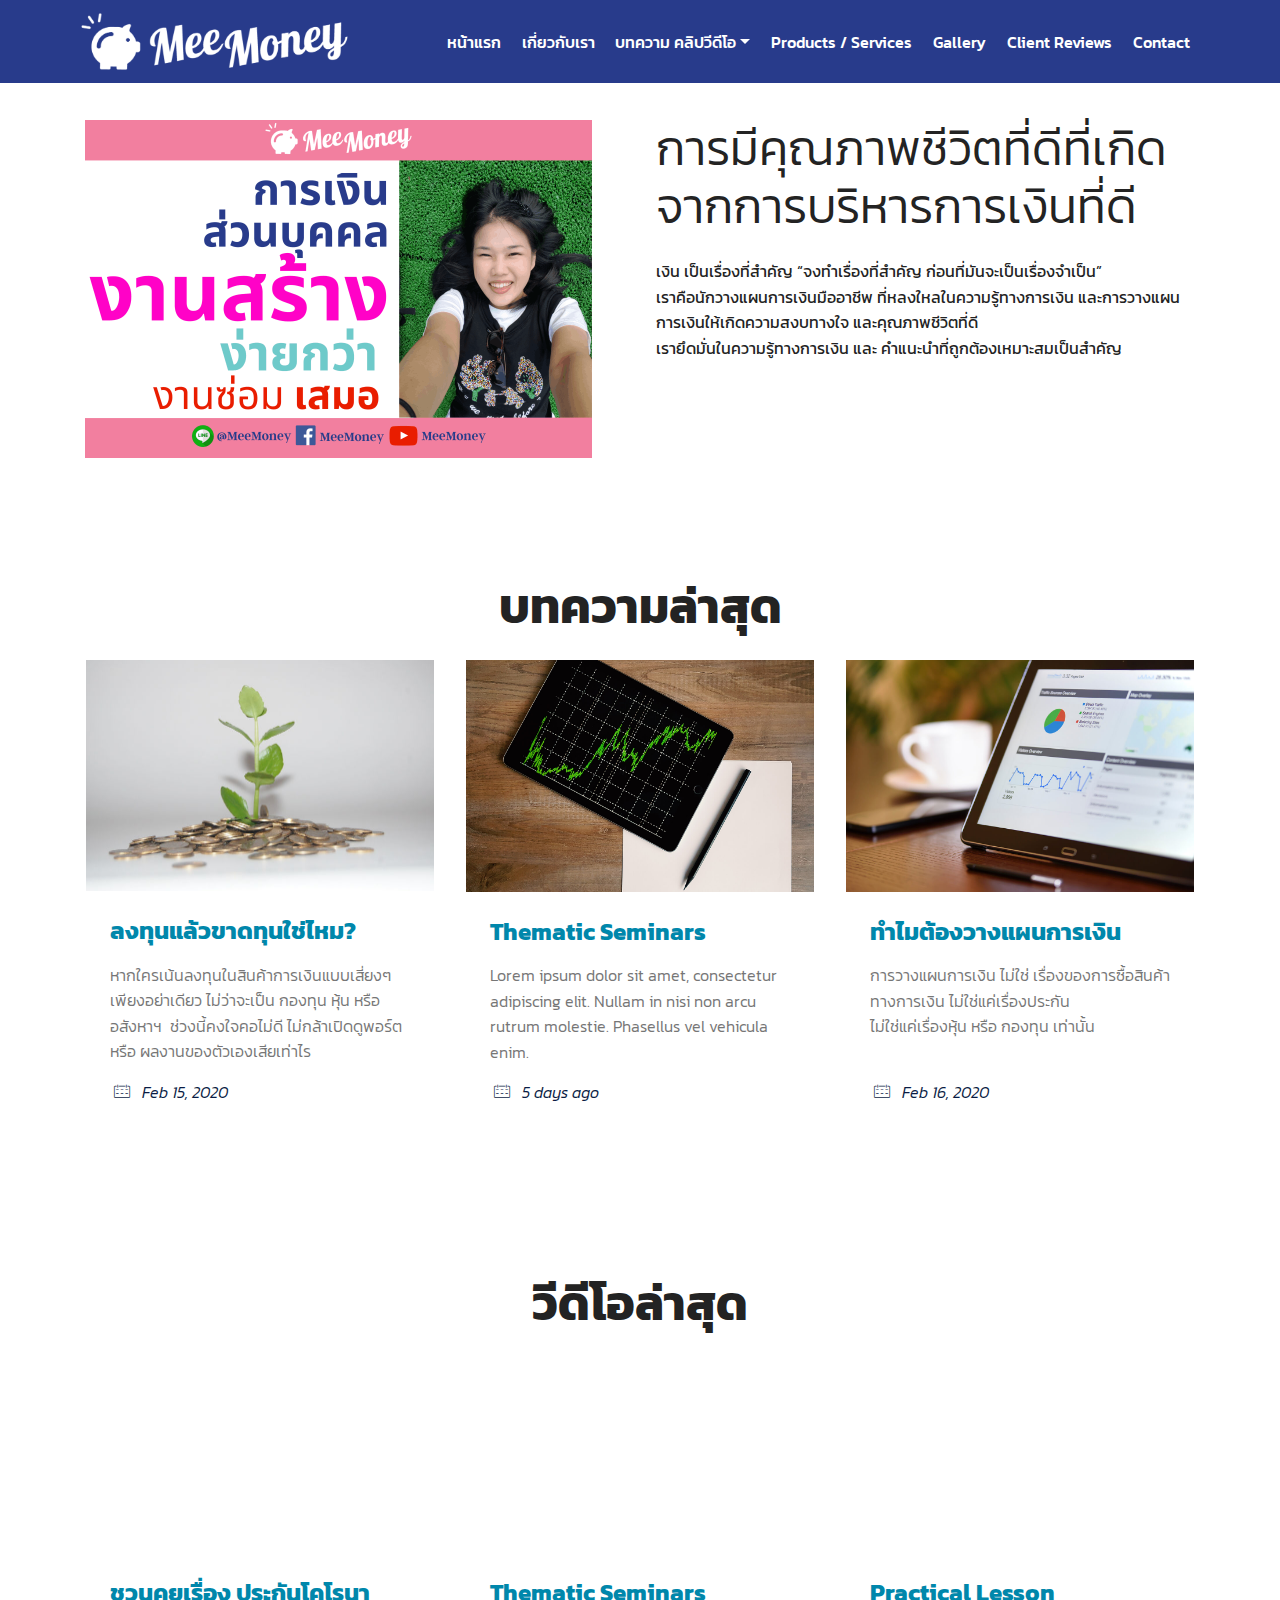
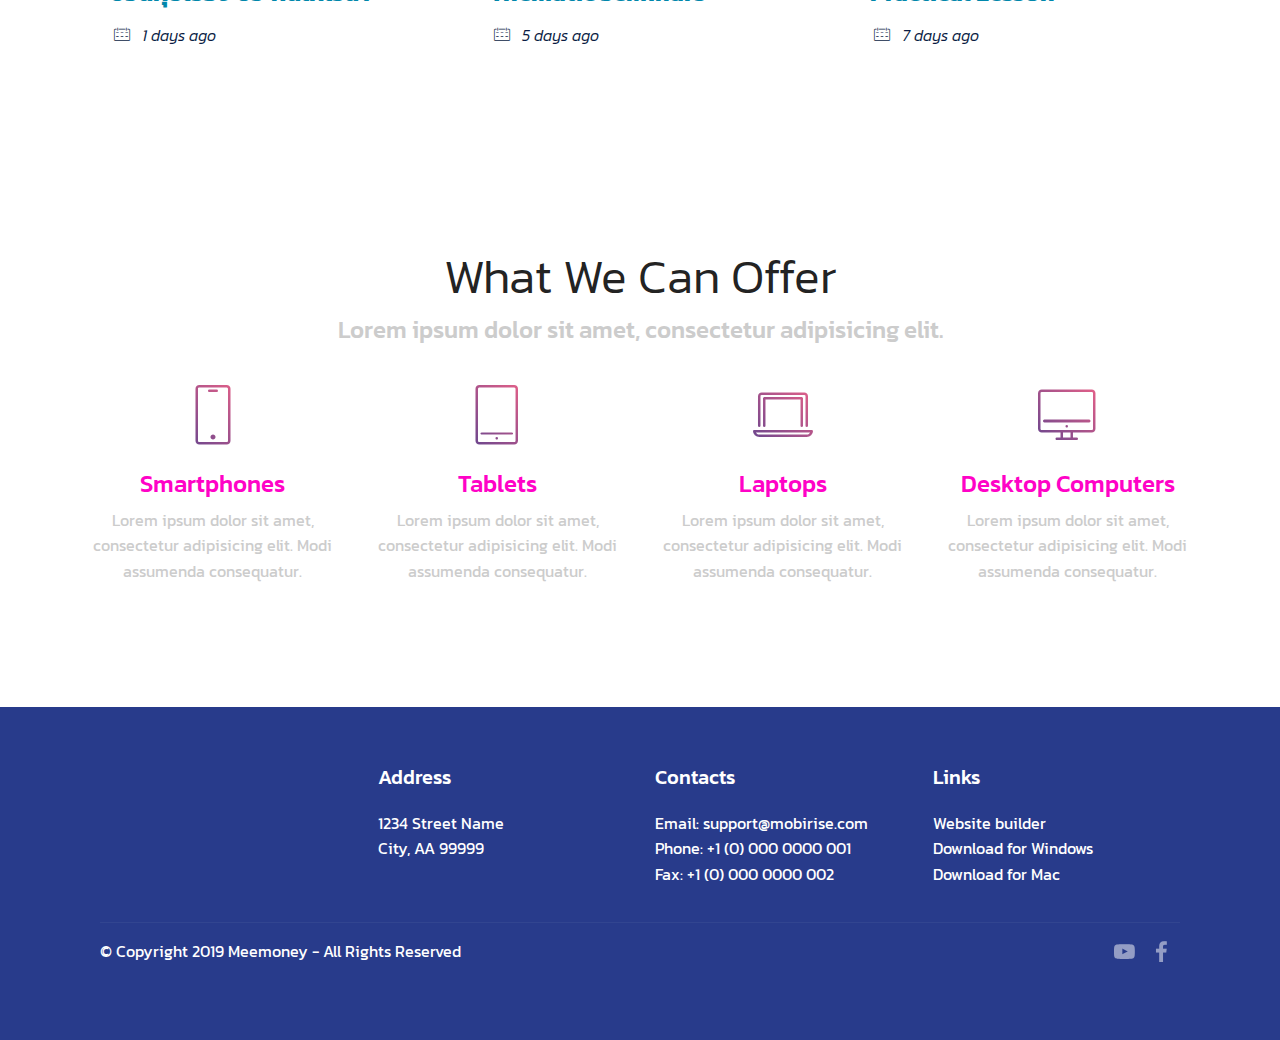
<file: index.html>
<!DOCTYPE html>
<html  >
<head>
  
  <meta charset="UTF-8">
  <meta http-equiv="X-UA-Compatible" content="IE=edge">
  
  <meta name="viewport" content="width=device-width, initial-scale=1, minimum-scale=1">
  <link rel="shortcut icon" href="assets/images/meemoney-logo2-128x128.png" type="image/x-icon">
  <meta name="description" content="ทุกความรู้เพื่อปลดล็อกศักยภาพการลงทุนของคุณ โดยกูรูชั้นนำของประเทศไทย">
  
  <title>Meemoney - การเงินส่วนบุคคล</title>
  <link rel="stylesheet" href="assets/web/assets/mobirise-icons/mobirise-icons.css">
  <link rel="stylesheet" href="assets/bootstrap/css/bootstrap.min.css">
  <link rel="stylesheet" href="assets/bootstrap/css/bootstrap-grid.min.css">
  <link rel="stylesheet" href="assets/bootstrap/css/bootstrap-reboot.min.css">
  <link rel="stylesheet" href="assets/socicon/css/styles.css">
  <link rel="stylesheet" href="assets/dropdown/css/style.css">
  <link rel="stylesheet" href="assets/tether/tether.min.css">
  <link rel="stylesheet" href="assets/theme/css/style.css">
  <link rel="stylesheet" href="assets/formoid-css/recaptcha.css">
  <link rel="preload" as="style" href="assets/mobirise/css/mbr-additional.css"><link rel="stylesheet" href="assets/mobirise/css/mbr-additional.css" type="text/css">
  
  
  

</head>
<body>
  <section class="menu cid-rQCLazmIkv" once="menu" id="menu2-b">

    

    <nav class="navbar navbar-expand beta-menu navbar-dropdown align-items-center navbar-fixed-top navbar-toggleable-sm">
        <button class="navbar-toggler navbar-toggler-right" type="button" data-toggle="collapse" data-target="#navbarSupportedContent" aria-controls="navbarSupportedContent" aria-expanded="false" aria-label="Toggle navigation">
            <div class="hamburger">
                <span></span>
                <span></span>
                <span></span>
                <span></span>
            </div>
        </button>
        <div class="menu-logo">
            <div class="navbar-brand">
                <span class="navbar-logo">
                    <a href="index.html">
                        <img src="assets/images/meemoney-logo-756x189.png" alt="MeeMoney" title="" style="height: 4.2rem;">
                    </a>
                </span>
                
            </div>
        </div>
        <div class="collapse navbar-collapse" id="navbarSupportedContent">
            <ul class="navbar-nav nav-dropdown nav-right" data-app-modern-menu="true"><li class="nav-item">
                    <a class="nav-link link text-warning display-4" href="#">หน้าแรก</a>
                </li><li class="nav-item"><a class="nav-link link text-warning display-4" href="#">เกี่ยวกับเรา</a></li><li class="nav-item dropdown"><a class="nav-link link dropdown-toggle text-warning display-4" href="#" data-toggle="dropdown-submenu" aria-expanded="false">
                        บทความ คลิปวีดีโอ</a><div class="dropdown-menu"><a class="dropdown-item text-warning display-4" href="#">รายรับรายจ่าย</a><a class="dropdown-item text-warning display-4" href="#">ประกัน</a><a class="dropdown-item text-warning display-4" href="#">เกษียณ</a><a class="dropdown-item text-warning display-4" href="#">ภาษี</a><a class="dropdown-item text-warning display-4" href="#">มรดก</a></div></li><li class="nav-item"><a class="nav-link link text-warning display-4" href="#">Products / Services</a></li>
                <li class="nav-item">
                    <a class="nav-link link text-warning display-4" href="#">
                        Gallery</a>
                </li><li class="nav-item"><a class="nav-link link text-warning display-4" href="#">
                        Client Reviews
                    </a></li><li class="nav-item"><a class="nav-link link text-warning display-4" href="#">
                        Contact</a></li></ul>
            
        </div>
    </nav>
</section>

<section class="header3 cid-rQCNSZNzqV" id="header3-e">

    

    

    <div class="container">
        <div class="media-container-row">
            <div class="mbr-figure" style="width: 100%;">
                <img src="assets/images/web-slide-1-page-2-1014x676.png" alt="Meemoney" title="">
            </div>

            <div class="media-content">
                <h1 class="mbr-section-title mbr-white pb-3 mbr-fonts-style display-2">การมีคุณภาพชีวิตที่ดีที่เกิดจากการบริหารการเงินที่ดี</h1>
                
                <div class="mbr-section-text mbr-white pb-3 ">
                    <p class="mbr-text mbr-fonts-style display-7">เงิน เป็นเรื่องที่สำคัญ  “จงทำเรื่องที่สำคัญ ก่อนที่มันจะเป็นเรื่องจำเป็น” <br>เราคือนักวางแผนการเงินมืออาชีพ ที่หลงใหลในความรู้ทางการเงิน และการวางแผนการเงินให้เกิดความสงบทางใจ และคุณภาพชีวิตที่ดี <br>เรายึดมั่นในความรู้ทางการเงิน และ คำแนะนำที่ถูกต้องเหมาะสมเป็นสำคัญ</p>
                </div>
                
            </div>
        </div>
    </div>

</section>

<section class="extFeatures cid-rQCOlrxm2q" id="extFeatures23-f">

    

    
    <div class="container">
        <div class="row justify-content-center">
            <div class="col-md-12">
                <h2 class="mbr-section-title pb-2 mbr-bold mbr-fonts-style align-left display-2">บทความล่าสุด</h2>
                

            </div>
        </div>
        <div class="row row-content justify-content-center">
            <div class="card p-3 col-12 col-md-6 col-lg-4">
                <div class="card-wrapper">
                    <div class="card-img">
                        <a href="เอาเงินเก็บไปลงทุนแล้วขาดทุน.html"><img src="assets/images/mbr-696x463.jpg" title="" alt=""></a>
                    </div>
                    <div class="card-box">
                        <h4 class="card-title mbr-fonts-style mbr-bold display-5">ลงทุนแล้วขาดทุนใช่ไหม?</h4>
                        <p class="mbr-text mbr-fonts-style card-text mbr-normal display-4">หากใครเน้นลงทุนในสินค้าการเงินแบบเสี่ยงๆ เพียงอย่าเดียว ไม่ว่าจะเป็น กองทุน หุ้น หรือ อสังหาฯ &nbsp;ช่วงนี้คงใจคอไม่ดี ไม่กล้าเปิดดูพอร์ต หรือ ผลงานของตัวเองเสียเท่าไร</p>
                        <div class="ico-line">
                            <div class="px-1 pb-3 pr-2 mbr-iconfont mbr-iconfont-social mbri-calendar" style="color: rgb(10, 28, 68); fill: rgb(10, 28, 68);" media-simple="true"></div>
                            <h3 class="rev mbr-fonts-style display-4"><em>Feb 15, 2020</em>&nbsp; &nbsp; &nbsp; &nbsp; &nbsp; &nbsp; &nbsp; &nbsp; &nbsp; &nbsp; &nbsp; &nbsp; &nbsp; &nbsp; &nbsp;</h3>
                        </div>
                        
                    </div>
                </div>
            </div>

            <div class="card p-3 col-12 col-md-6 col-lg-4">
                <div class="card-wrapper">
                    <div class="card-img">
                        <img src="assets/images/02.jpg" title="">
                    </div>
                    <div class="card-box">
                        <h4 class="card-title mbr-fonts-style mbr-bold display-5">
                            Thematic Seminars
                        </h4>
                        <p class="mbr-text mbr-fonts-style card-text mbr-normal display-4">
                            Lorem ipsum dolor sit amet, consectetur adipiscing elit. Nullam in nisi non arcu rutrum molestie. Phasellus vel vehicula
                            enim.
                        </p>
                        <div class="ico-line">
                            <div class="px-1 pb-3 pr-2 mbr-iconfont mbr-iconfont-social mbri-calendar" style="color: rgb(10, 28, 68); fill: rgb(10, 28, 68);" media-simple="true"></div>
                            <h3 class="rev mbr-fonts-style display-4">
                                <em>5 days ago</em>
                            </h3>
                        </div>
                        
                    </div>
                </div>
            </div>

            <div class="card p-3 col-12 col-md-6 col-lg-4">
                <div class="card-wrapper">
                    <div class="card-img">
                        <a href="ทำไมการวางแผนการเงินจึงสำคัญ.html"><img src="assets/images/03.jpg" title="" alt="Meemoney"></a>
                    </div>
                    <div class="card-box">
                        <h4 class="card-title mbr-fonts-style mbr-bold display-5">ทำไมต้องวางแผนการเงิน</h4>
                        <p class="mbr-text mbr-fonts-style card-text mbr-normal display-4">การวางแผนการเงิน ไม่ใช่ เรื่องของการซื้อสินค้าทางการเงิน ไม่ใช่แค่เรื่องประกัน<br>ไม่ใช่แค่เรื่องหุ้น หรือ กองทุน เท่านั้น<br><br></p>
                        <div class="ico-line">
                            <div class="px-1 pb-3 pr-2 mbr-iconfont mbr-iconfont-social mbri-calendar" style="color: rgb(10, 28, 68); fill: rgb(10, 28, 68);" media-simple="true"></div>
                            <h3 class="rev mbr-fonts-style display-4"><em>Feb 16, 2020 &nbsp;</em></h3>
                        </div>
                        
                    </div>
                </div>
            </div>


        </div>
    </div>
</section>

<section class="extFeatures cid-rQCOG4J9yW" id="extFeatures23-g">

    

    
    <div class="container">
        <div class="row justify-content-center">
            <div class="col-md-12">
                <h2 class="mbr-section-title pb-2 mbr-bold mbr-fonts-style align-left display-2">วีดีโอล่าสุด</h2>
                

            </div>
        </div>
        <div class="row row-content justify-content-center">
            <div class="card p-3 col-12 col-md-6 col-lg-4">
                <div class="card-wrapper">
                    <div class="card-img">
                        <a href="https://www.youtube.com/watch?v=L-khzU95pBg" target="_blank"><img src="assets/images/noname-696x527.png" title="" alt=""></a>
                    </div>
                    <div class="card-box">
                        <h4 class="card-title mbr-fonts-style mbr-bold display-5">ชวนคุยเรื่อง ประกันโคโรนา</h4>
                        
                        <div class="ico-line">
                            <div class="px-1 pb-3 pr-2 mbr-iconfont mbr-iconfont-social mbri-calendar" style="color: rgb(10, 28, 68); fill: rgb(10, 28, 68);" media-simple="true"></div>
                            <h3 class="rev mbr-fonts-style display-4"><em>1 days ago</em>
                            </h3>
                        </div>
                        
                    </div>
                </div>
            </div>

            <div class="card p-3 col-12 col-md-6 col-lg-4">
                <div class="card-wrapper">
                    <div class="card-img">
                        <img src="assets/images/02.jpg" title="">
                    </div>
                    <div class="card-box">
                        <h4 class="card-title mbr-fonts-style mbr-bold display-5">
                            Thematic Seminars
                        </h4>
                        
                        <div class="ico-line">
                            <div class="px-1 pb-3 pr-2 mbr-iconfont mbr-iconfont-social mbri-calendar" style="color: rgb(10, 28, 68); fill: rgb(10, 28, 68);" media-simple="true"></div>
                            <h3 class="rev mbr-fonts-style display-4">
                                <em>5 days ago</em>
                            </h3>
                        </div>
                        
                    </div>
                </div>
            </div>

            <div class="card p-3 col-12 col-md-6 col-lg-4">
                <div class="card-wrapper">
                    <div class="card-img">
                        <img src="assets/images/031.jpg" title="">
                    </div>
                    <div class="card-box">
                        <h4 class="card-title mbr-fonts-style mbr-bold display-5">Practical
                            Lesson
                        </h4>
                        
                        <div class="ico-line">
                            <div class="px-1 pb-3 pr-2 mbr-iconfont mbr-iconfont-social mbri-calendar" style="color: rgb(10, 28, 68); fill: rgb(10, 28, 68);" media-simple="true"></div>
                            <h3 class="rev mbr-fonts-style display-4">
                                <em>7 days ago</em>
                            </h3>
                        </div>
                        
                    </div>
                </div>
            </div>


        </div>
    </div>
</section>

<section class="extFeatures cid-rQCPsLCbc5" id="extFeatures6-i">
    
    

    
    <div class="container">
        <h2 class="mbr-section-title align-center mbr-fonts-style display-2">
            What We Can Offer
        </h2>
        <h3 class="mbr-section-subtitle display-5 align-center mbr-fonts-style">
            Lorem ipsum dolor sit amet, consectetur adipisicing elit.
        </h3>
        <div class="row justify-content-center pt-3">
            <div class="card p-3 col-12 col-md-6 col-xl-3 col-lg-3">
                <div class="card-wrap">
                    <div class="card-img pb-4 align-center">
                        <span class="mbri-mobile mbr-iconfont"></span>
                    </div>
                    <div class="card-box">
                        <h4 class="card-title mbr-fonts-style align-center display-5">
                            Smartphones
                        </h4>
                        <p class="mbr-text mbr-fonts-style align-center display-7">
                            Lorem ipsum dolor sit amet, consectetur adipisicing elit. Modi assumenda consequatur.           
                        </p>
                    </div>
                </div>
            </div>

            <div class="card p-3 col-12 col-md-6 col-xl-3 col-lg-3">
                <div class="card-wrap">
                    <div class="card-img pb-4 align-center">
                        <span class="mbri-tablet-vertical mbr-iconfont"></span>
                    </div>
                    <div class="card-box">
                        <h4 class="card-title mbr-fonts-style align-center display-5">
                            Tablets
                        </h4>
                        <p class="mbr-text mbr-fonts-style align-center display-7">
                           Lorem ipsum dolor sit amet, consectetur adipisicing elit. Modi assumenda consequatur.
                        </p>
                    </div>
                </div>
            </div>

            <div class="card p-3 col-12 col-md-6 col-xl-3 col-lg-3">
                <div class="card-wrap">
                    <div class="card-img pb-4 align-center">
                        <span class="mbri-laptop mbr-iconfont"></span>
                    </div>
                    <div class="card-box">
                        <h4 class="card-title mbr-fonts-style align-center display-5">
                            Laptops
                        </h4>
                        <p class="mbr-text mbr-fonts-style align-center display-7">
                            Lorem ipsum dolor sit amet, consectetur adipisicing elit. Modi assumenda consequatur.
                        </p>
                    </div>
                </div>
            </div>

            <div class="card p-3 col-12 col-md-6 col-xl-3 col-lg-3">
                <div class="card-wrap">
                    <div class="card-img pb-4 align-center">
                        <span class="mbri-desktop mbr-iconfont"></span>
                    </div>
                    <div class="card-box">
                        <h4 class="card-title mbr-fonts-style align-center display-5">
                            Desktop Computers
                        </h4>
                        <p class="mbr-text mbr-fonts-style align-center display-7">
                            Lorem ipsum dolor sit amet, consectetur adipisicing elit. Modi assumenda consequatur.
                        </p>
                    </div>
                </div>
            </div>
        </div>
    </div>
</section>

<section class="cid-rQCQ0pIi2N" id="footer1-j">

    

    

    <div class="container">
        <div class="media-container-row content text-white">
            <div class="col-12 col-md-3">
                <div class="media-wrap">
                    <a href="index.html">
                        <img src="assets/images/meemoney-logo-192x192.jpg" alt="Meemoney" title="">
                    </a>
                </div>
            </div>
            <div class="col-12 col-md-3 mbr-fonts-style display-7">
                <h5 class="pb-3">
                    Address
                </h5>
                <p class="mbr-text">
                    1234 Street Name
                    <br>City, AA 99999
                </p>
            </div>
            <div class="col-12 col-md-3 mbr-fonts-style display-7">
                <h5 class="pb-3">
                    Contacts
                </h5>
                <p class="mbr-text">
                    Email: support@mobirise.com
                    <br>Phone: +1 (0) 000 0000 001
                    <br>Fax: +1 (0) 000 0000 002
                </p>
            </div>
            <div class="col-12 col-md-3 mbr-fonts-style display-7">
                <h5 class="pb-3">
                    Links
                </h5>
                <p class="mbr-text">
                    <a class="text-warning" href="#">Website builder</a>
                    <br><a class="text-warning" href="#">Download for Windows</a>
                    <br><a class="text-warning" href="#">Download for Mac</a>
                </p>
            </div>
        </div>
        <div class="footer-lower">
            <div class="media-container-row">
                <div class="col-sm-12">
                    <hr>
                </div>
            </div>
            <div class="media-container-row mbr-white">
                <div class="col-sm-6 copyright">
                    <p class="mbr-text mbr-fonts-style display-7">
                        © Copyright 2019 Meemoney - All Rights Reserved
                    </p>
                </div>
                <div class="col-md-6">
                    <div class="social-list align-right">
                        <div class="soc-item">
                            <a href="https://twitter.com/mobirise" target="_blank">
                                <span class="mbr-iconfont mbr-iconfont-social socicon-youtube socicon"></span>
                            </a>
                        </div>
                        <div class="soc-item">
                            <a href="https://www.facebook.com/pages/Mobirise/1616226671953247" target="_blank">
                                <span class="socicon-facebook socicon mbr-iconfont mbr-iconfont-social"></span>
                            </a>
                        </div>
                        
                        
                        
                        
                    </div>
                </div>
            </div>
        </div>
    </div>
</section>


  <script src="assets/web/assets/jquery/jquery.min.js"></script>
  <script src="assets/popper/popper.min.js"></script>
  <script src="assets/bootstrap/js/bootstrap.min.js"></script>
  <script src="assets/smoothscroll/smooth-scroll.js"></script>
  <script src="assets/dropdown/js/nav-dropdown.js"></script>
  <script src="assets/dropdown/js/navbar-dropdown.js"></script>
  <script src="assets/touchswipe/jquery.touch-swipe.min.js"></script>
  <script src="assets/tether/tether.min.js"></script>
  <script src="assets/theme/js/script.js"></script>
  <script src="assets/formoid/formoid.min.js"></script>
  <script src="assets/web/assets/lazyload/lazyload.js"></script>
  

</body>
</html>
</file>
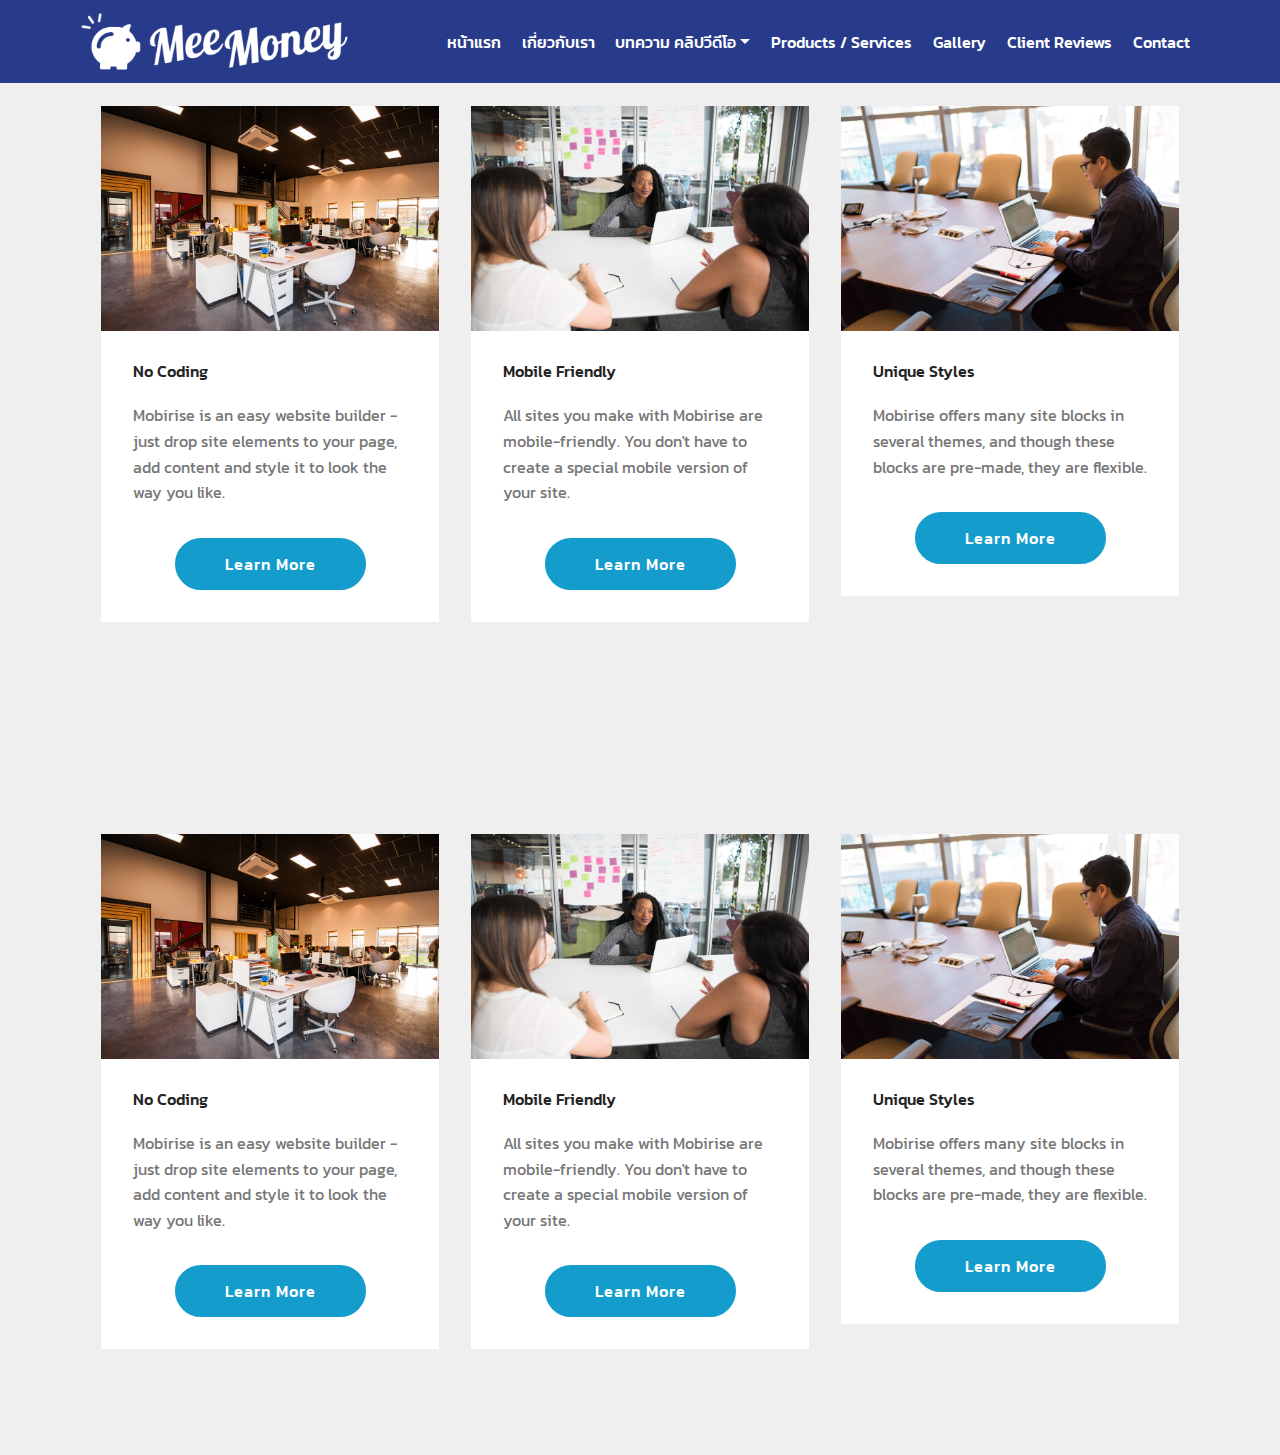
<file: page1.html>
<!DOCTYPE html>
<html  >
<head>
  
  <meta charset="UTF-8">
  <meta http-equiv="X-UA-Compatible" content="IE=edge">
  
  <meta name="viewport" content="width=device-width, initial-scale=1, minimum-scale=1">
  <link rel="shortcut icon" href="assets/images/meemoney-logo2-128x128.png" type="image/x-icon">
  <meta name="description" content="Web Site Maker Description">
  
  <title>Category</title>
  <link rel="stylesheet" href="assets/web/assets/mobirise-icons/mobirise-icons.css">
  <link rel="stylesheet" href="assets/bootstrap/css/bootstrap.min.css">
  <link rel="stylesheet" href="assets/bootstrap/css/bootstrap-grid.min.css">
  <link rel="stylesheet" href="assets/bootstrap/css/bootstrap-reboot.min.css">
  <link rel="stylesheet" href="assets/tether/tether.min.css">
  <link rel="stylesheet" href="assets/dropdown/css/style.css">
  <link rel="stylesheet" href="assets/theme/css/style.css">
  <link rel="stylesheet" href="assets/formoid-css/recaptcha.css">
  <link rel="preload" as="style" href="assets/mobirise/css/mbr-additional.css"><link rel="stylesheet" href="assets/mobirise/css/mbr-additional.css" type="text/css">
  
  
  

</head>
<body>
  <section class="menu cid-rQCLazmIkv" once="menu" id="menu2-k">

    

    <nav class="navbar navbar-expand beta-menu navbar-dropdown align-items-center navbar-fixed-top navbar-toggleable-sm">
        <button class="navbar-toggler navbar-toggler-right" type="button" data-toggle="collapse" data-target="#navbarSupportedContent" aria-controls="navbarSupportedContent" aria-expanded="false" aria-label="Toggle navigation">
            <div class="hamburger">
                <span></span>
                <span></span>
                <span></span>
                <span></span>
            </div>
        </button>
        <div class="menu-logo">
            <div class="navbar-brand">
                <span class="navbar-logo">
                    <a href="index.html">
                        <img src="assets/images/meemoney-logo-756x189.png" alt="MeeMoney" title="" style="height: 4.2rem;">
                    </a>
                </span>
                
            </div>
        </div>
        <div class="collapse navbar-collapse" id="navbarSupportedContent">
            <ul class="navbar-nav nav-dropdown nav-right" data-app-modern-menu="true"><li class="nav-item">
                    <a class="nav-link link text-warning display-4" href="#">หน้าแรก</a>
                </li><li class="nav-item"><a class="nav-link link text-warning display-4" href="#">เกี่ยวกับเรา</a></li><li class="nav-item dropdown"><a class="nav-link link dropdown-toggle text-warning display-4" href="#" data-toggle="dropdown-submenu" aria-expanded="false">
                        บทความ คลิปวีดีโอ</a><div class="dropdown-menu"><a class="dropdown-item text-warning display-4" href="#">รายรับรายจ่าย</a><a class="dropdown-item text-warning display-4" href="#">ประกัน</a><a class="dropdown-item text-warning display-4" href="#">เกษียณ</a><a class="dropdown-item text-warning display-4" href="#">ภาษี</a><a class="dropdown-item text-warning display-4" href="#">มรดก</a></div></li><li class="nav-item"><a class="nav-link link text-warning display-4" href="#">Products / Services</a></li>
                <li class="nav-item">
                    <a class="nav-link link text-warning display-4" href="#">
                        Gallery</a>
                </li><li class="nav-item"><a class="nav-link link text-warning display-4" href="#">
                        Client Reviews
                    </a></li><li class="nav-item"><a class="nav-link link text-warning display-4" href="#">
                        Contact</a></li></ul>
            
        </div>
    </nav>
</section>

<section class="features3 cid-rQCTBH7zWV" id="features3-n">

    

    
    <div class="container">
        <div class="media-container-row">
            <div class="card p-3 col-12 col-md-6 col-lg-4">
                <div class="card-wrapper">
                    <div class="card-img">
                        <img src="assets/images/background1.jpg" alt="">
                    </div>
                    <div class="card-box">
                        <h4 class="card-title mbr-fonts-style display-7">
                            No Coding
                        </h4>
                        <p class="mbr-text mbr-fonts-style display-7">
                            Mobirise is an easy website builder - just drop site elements to your page, add content and style it to look the way you like.
                        </p>
                    </div>
                    <div class="mbr-section-btn text-center">
                        <a href="#" class="btn btn-primary display-4">
                            Learn More
                        </a>
                    </div>
                </div>
            </div>

            <div class="card p-3 col-12 col-md-6 col-lg-4">
                <div class="card-wrapper">
                    <div class="card-img">
                        <img src="assets/images/background2.jpg" alt="">
                    </div>
                    <div class="card-box">
                        <h4 class="card-title mbr-fonts-style display-7">
                            Mobile Friendly
                        </h4>
                        <p class="mbr-text mbr-fonts-style display-7">
                            All sites you make with Mobirise are mobile-friendly. You don't have to create a special mobile version of your site.
                        </p>
                    </div>
                    <div class="mbr-section-btn text-center">
                        <a href="#" class="btn btn-primary display-4">
                            Learn More
                        </a>
                    </div>
                </div>
            </div>

            <div class="card p-3 col-12 col-md-6 col-lg-4">
                <div class="card-wrapper">
                    <div class="card-img">
                        <img src="assets/images/background3.jpg" alt="">
                    </div>
                    <div class="card-box">
                        <h4 class="card-title mbr-fonts-style display-7">
                            Unique Styles
                        </h4>
                        <p class="mbr-text mbr-fonts-style display-7">
                            Mobirise offers many site blocks in several themes, and though these blocks are pre-made, they are flexible.
                        </p>
                    </div>
                    <div class="mbr-section-btn text-center">
                        <a href="#" class="btn btn-primary display-4">
                            Learn More
                        </a>
                    </div>
                </div>
            </div>

            
        </div>
    </div>
</section>

<section class="features3 cid-rQCTC2cZ9J" id="features3-o">

    

    
    <div class="container">
        <div class="media-container-row">
            <div class="card p-3 col-12 col-md-6 col-lg-4">
                <div class="card-wrapper">
                    <div class="card-img">
                        <img src="assets/images/background1.jpg" alt="">
                    </div>
                    <div class="card-box">
                        <h4 class="card-title mbr-fonts-style display-7">
                            No Coding
                        </h4>
                        <p class="mbr-text mbr-fonts-style display-7">
                            Mobirise is an easy website builder - just drop site elements to your page, add content and style it to look the way you like.
                        </p>
                    </div>
                    <div class="mbr-section-btn text-center">
                        <a href="#" class="btn btn-primary display-4">
                            Learn More
                        </a>
                    </div>
                </div>
            </div>

            <div class="card p-3 col-12 col-md-6 col-lg-4">
                <div class="card-wrapper">
                    <div class="card-img">
                        <img src="assets/images/background2.jpg" alt="">
                    </div>
                    <div class="card-box">
                        <h4 class="card-title mbr-fonts-style display-7">
                            Mobile Friendly
                        </h4>
                        <p class="mbr-text mbr-fonts-style display-7">
                            All sites you make with Mobirise are mobile-friendly. You don't have to create a special mobile version of your site.
                        </p>
                    </div>
                    <div class="mbr-section-btn text-center">
                        <a href="#" class="btn btn-primary display-4">
                            Learn More
                        </a>
                    </div>
                </div>
            </div>

            <div class="card p-3 col-12 col-md-6 col-lg-4">
                <div class="card-wrapper">
                    <div class="card-img">
                        <img src="assets/images/background3.jpg" alt="">
                    </div>
                    <div class="card-box">
                        <h4 class="card-title mbr-fonts-style display-7">
                            Unique Styles
                        </h4>
                        <p class="mbr-text mbr-fonts-style display-7">
                            Mobirise offers many site blocks in several themes, and though these blocks are pre-made, they are flexible.
                        </p>
                    </div>
                    <div class="mbr-section-btn text-center">
                        <a href="#" class="btn btn-primary display-4">
                            Learn More
                        </a>
                    </div>
                </div>
            </div>

            
        </div>
    </div>
</section>


  <script src="assets/web/assets/jquery/jquery.min.js"></script>
  <script src="assets/popper/popper.min.js"></script>
  <script src="assets/bootstrap/js/bootstrap.min.js"></script>
  <script src="assets/smoothscroll/smooth-scroll.js"></script>
  <script src="assets/tether/tether.min.js"></script>
  <script src="assets/dropdown/js/nav-dropdown.js"></script>
  <script src="assets/dropdown/js/navbar-dropdown.js"></script>
  <script src="assets/touchswipe/jquery.touch-swipe.min.js"></script>
  <script src="assets/theme/js/script.js"></script>
  <script src="assets/formoid/formoid.min.js"></script>
  <script src="assets/web/assets/lazyload/lazyload.js"></script>
  

</body>
</html>
</file>
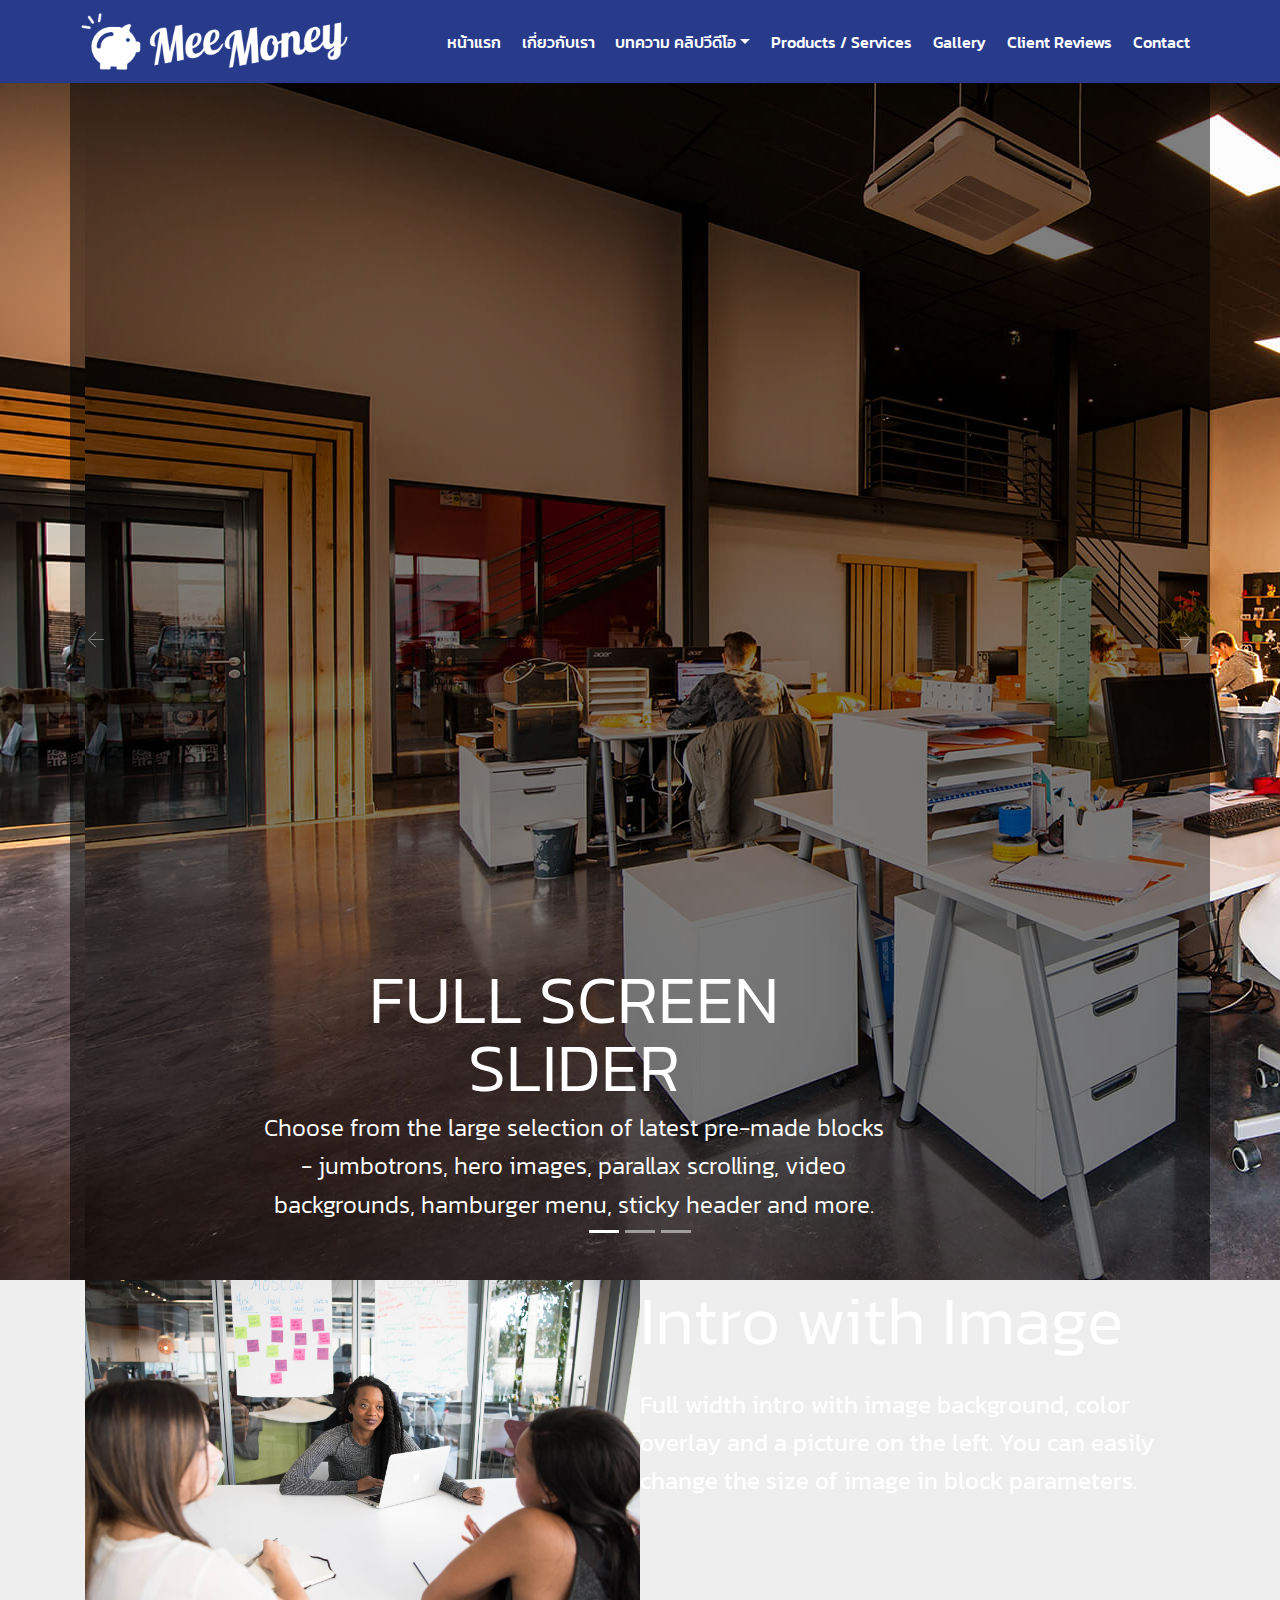
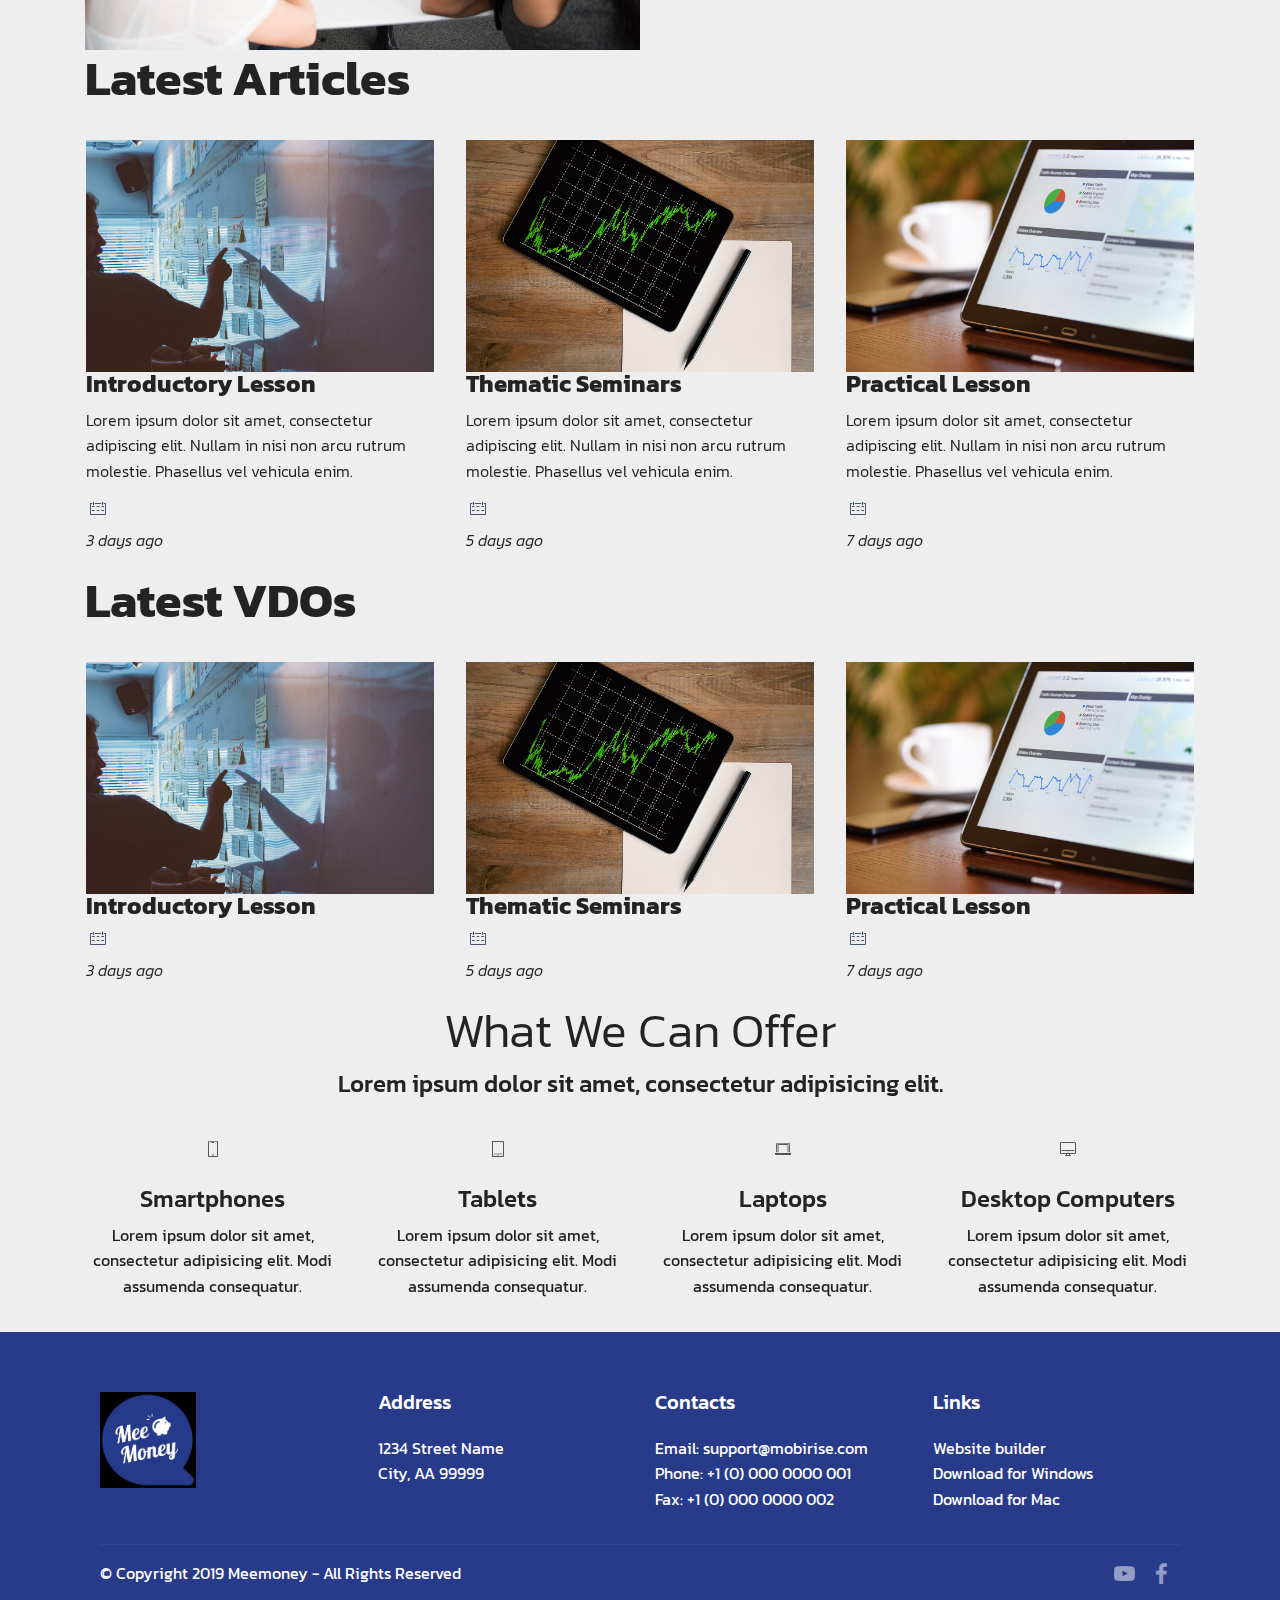
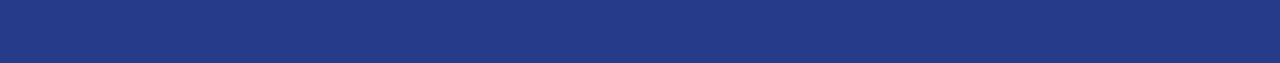
<file: page2.html>
<!DOCTYPE html>
<html  >
<head>
  
  <meta charset="UTF-8">
  <meta http-equiv="X-UA-Compatible" content="IE=edge">
  
  <meta name="viewport" content="width=device-width, initial-scale=1, minimum-scale=1">
  <link rel="shortcut icon" href="assets/images/meemoney-logo-01-128x128.png" type="image/x-icon">
  <meta name="description" content="">
  
  <title>Page 2</title>
  <link rel="stylesheet" href="assets/web/assets/mobirise-icons/mobirise-icons.css">
  <link rel="stylesheet" href="assets/bootstrap/css/bootstrap.min.css">
  <link rel="stylesheet" href="assets/bootstrap/css/bootstrap-grid.min.css">
  <link rel="stylesheet" href="assets/bootstrap/css/bootstrap-reboot.min.css">
  <link rel="stylesheet" href="assets/socicon/css/styles.css">
  <link rel="stylesheet" href="assets/dropdown/css/style.css">
  <link rel="stylesheet" href="assets/tether/tether.min.css">
  <link rel="stylesheet" href="assets/theme/css/style.css">
  <link rel="stylesheet" href="assets/formoid-css/recaptcha.css">
  <link rel="preload" as="style" href="assets/mobirise/css/mbr-additional.css"><link rel="stylesheet" href="assets/mobirise/css/mbr-additional.css" type="text/css">
  
  
  

</head>
<body>
  <section class="menu cid-rRK8eIARDI" once="menu" id="menu2-p">

    

    <nav class="navbar navbar-expand beta-menu navbar-dropdown align-items-center navbar-fixed-top navbar-toggleable-sm">
        <button class="navbar-toggler navbar-toggler-right" type="button" data-toggle="collapse" data-target="#navbarSupportedContent" aria-controls="navbarSupportedContent" aria-expanded="false" aria-label="Toggle navigation">
            <div class="hamburger">
                <span></span>
                <span></span>
                <span></span>
                <span></span>
            </div>
        </button>
        <div class="menu-logo">
            <div class="navbar-brand">
                <span class="navbar-logo">
                    <a href="index.html">
                        <img src="assets/images/meemoney-logo-756x189.png" alt="MeeMoney" title="" style="height: 4.2rem;">
                    </a>
                </span>
                
            </div>
        </div>
        <div class="collapse navbar-collapse" id="navbarSupportedContent">
            <ul class="navbar-nav nav-dropdown nav-right" data-app-modern-menu="true"><li class="nav-item">
                    <a class="nav-link link text-warning display-4" href="#">หน้าแรก</a>
                </li><li class="nav-item"><a class="nav-link link text-warning display-4" href="#">เกี่ยวกับเรา</a></li><li class="nav-item dropdown"><a class="nav-link link dropdown-toggle text-warning display-4" href="#" data-toggle="dropdown-submenu" aria-expanded="false">
                        บทความ คลิปวีดีโอ</a><div class="dropdown-menu"><a class="dropdown-item text-warning display-4" href="#">รายรับรายจ่าย</a><a class="dropdown-item text-warning display-4" href="#">ประกัน</a><a class="dropdown-item text-warning display-4" href="#">เกษียณ</a><a class="dropdown-item text-warning display-4" href="#">ภาษี</a><a class="dropdown-item text-warning display-4" href="#">มรดก</a></div></li><li class="nav-item"><a class="nav-link link text-warning display-4" href="#">Products / Services</a></li>
                <li class="nav-item">
                    <a class="nav-link link text-warning display-4" href="#">
                        Gallery</a>
                </li><li class="nav-item"><a class="nav-link link text-warning display-4" href="#">
                        Client Reviews
                    </a></li><li class="nav-item"><a class="nav-link link text-warning display-4" href="#">
                        Contact</a></li></ul>
            
        </div>
    </nav>
</section>

<section class="carousel slide cid-rRK8eJ6LD0" data-interval="false" id="slider1-q">

    

    <div class="full-screen"><div class="mbr-slider slide carousel" data-pause="true" data-keyboard="false" data-ride="false" data-interval="false"><ol class="carousel-indicators"><li data-app-prevent-settings="" data-target="#slider1-q" class=" active" data-slide-to="0"></li><li data-app-prevent-settings="" data-target="#slider1-q" data-slide-to="1"></li><li data-app-prevent-settings="" data-target="#slider1-q" data-slide-to="2"></li></ol><div class="carousel-inner" role="listbox"><div class="carousel-item slider-fullscreen-image active" data-bg-video-slide="false" style="background-image: url(assets/images/background1.jpg);"><div class="container container-slide"><div class="image_wrapper"><div class="mbr-overlay"></div><img src="assets/images/background1.jpg" alt="" title=""><div class="carousel-caption justify-content-center"><div class="col-10 align-center"><h2 class="mbr-fonts-style display-1">FULL SCREEN SLIDER</h2><p class="lead mbr-text mbr-fonts-style display-5">Choose from the large selection of latest pre-made blocks - jumbotrons, hero images, parallax scrolling, video backgrounds, hamburger menu, sticky header and more.</p></div></div></div></div></div><div class="carousel-item slider-fullscreen-image" data-bg-video-slide="false" style="background-image: url(assets/images/background2.jpg);"><div class="container container-slide"><div class="image_wrapper"><div class="mbr-overlay"></div><img src="assets/images/background2.jpg" alt="" title=""><div class="carousel-caption justify-content-center"><div class="col-10 align-left"><h2 class="mbr-fonts-style display-1">VIDEO SLIDE</h2><p class="lead mbr-text mbr-fonts-style display-5">Slide with youtube video background and color overlay. Title and text are aligned to the left.</p><div class="mbr-section-btn" buttons="0"><a class="btn btn-primary display-4" href="#">FOR WINDOWS</a> <a class="btn  btn-white-outline display-4" href="#">FOR MAC</a></div></div></div></div></div></div><div class="carousel-item slider-fullscreen-image" data-bg-video-slide="false" style="background-image: url(assets/images/background3.jpg);"><div class="container container-slide"><div class="image_wrapper"><div class="mbr-overlay"></div><img src="assets/images/background3.jpg" alt="" title=""><div class="carousel-caption justify-content-center"><div class="col-10 align-right"><h2 class="mbr-fonts-style display-1">IMAGE SLIDE</h2><p class="lead mbr-text mbr-fonts-style display-5">Choose from the large selection of latest pre-made blocks - jumbotrons, hero images, parallax scrolling, video backgrounds, hamburger menu, sticky header and more.</p></div></div></div></div></div></div><a data-app-prevent-settings="" class="carousel-control carousel-control-prev" role="button" data-slide="prev" href="#slider1-q"><span aria-hidden="true" class="mbri-left mbr-iconfont"></span><span class="sr-only">Previous</span></a><a data-app-prevent-settings="" class="carousel-control carousel-control-next" role="button" data-slide="next" href="#slider1-q"><span aria-hidden="true" class="mbri-right mbr-iconfont"></span><span class="sr-only">Next</span></a></div></div>

</section>

<section class="header3 cid-rRK8eJsfvO" id="header3-r">

    

    

    <div class="container">
        <div class="media-container-row">
            <div class="mbr-figure" style="width: 100%;">
                <img src="assets/images/background2.jpg" alt="">
            </div>

            <div class="media-content">
                <h1 class="mbr-section-title mbr-white pb-3 mbr-fonts-style display-1">
                    Intro with Image
                </h1>
                
                <div class="mbr-section-text mbr-white pb-3 ">
                    <p class="mbr-text mbr-fonts-style display-5">
                        Full width intro with image background, color overlay and a picture on the left. You can easily change the size of image in block parameters.
                    </p>
                </div>
                
            </div>
        </div>
    </div>

</section>

<section class="extFeatures cid-rRK8eK303x" id="extFeatures23-s">

    

    
    <div class="container">
        <div class="row justify-content-center">
            <div class="col-md-12">
                <h2 class="mbr-section-title pb-2 mbr-bold mbr-fonts-style align-left display-2">Latest Articles</h2>
                

            </div>
        </div>
        <div class="row row-content justify-content-center">
            <div class="card p-3 col-12 col-md-6 col-lg-4">
                <div class="card-wrapper">
                    <div class="card-img">
                        <img src="assets/images/01.jpg" title="">
                    </div>
                    <div class="card-box">
                        <h4 class="card-title mbr-fonts-style mbr-bold display-5">
                            Introductory Lesson</h4>
                        <p class="mbr-text mbr-fonts-style card-text mbr-normal display-4">
                            Lorem ipsum dolor sit amet, consectetur adipiscing elit. Nullam in nisi non arcu rutrum molestie. Phasellus vel vehicula
                            enim.
                        </p>
                        <div class="ico-line">
                            <div class="px-1 pb-3 pr-2 mbr-iconfont mbr-iconfont-social mbri-calendar" style="color: rgb(10, 28, 68); fill: rgb(10, 28, 68);" media-simple="true"></div>
                            <h3 class="rev mbr-fonts-style display-4">
                                <em>3 days ago</em>
                            </h3>
                        </div>
                        
                    </div>
                </div>
            </div>

            <div class="card p-3 col-12 col-md-6 col-lg-4">
                <div class="card-wrapper">
                    <div class="card-img">
                        <img src="assets/images/02.jpg" title="">
                    </div>
                    <div class="card-box">
                        <h4 class="card-title mbr-fonts-style mbr-bold display-5">
                            Thematic Seminars
                        </h4>
                        <p class="mbr-text mbr-fonts-style card-text mbr-normal display-4">
                            Lorem ipsum dolor sit amet, consectetur adipiscing elit. Nullam in nisi non arcu rutrum molestie. Phasellus vel vehicula
                            enim.
                        </p>
                        <div class="ico-line">
                            <div class="px-1 pb-3 pr-2 mbr-iconfont mbr-iconfont-social mbri-calendar" style="color: rgb(10, 28, 68); fill: rgb(10, 28, 68);" media-simple="true"></div>
                            <h3 class="rev mbr-fonts-style display-4">
                                <em>5 days ago</em>
                            </h3>
                        </div>
                        
                    </div>
                </div>
            </div>

            <div class="card p-3 col-12 col-md-6 col-lg-4">
                <div class="card-wrapper">
                    <div class="card-img">
                        <img src="assets/images/03.jpg" title="">
                    </div>
                    <div class="card-box">
                        <h4 class="card-title mbr-fonts-style mbr-bold display-5">Practical
                            Lesson
                        </h4>
                        <p class="mbr-text mbr-fonts-style card-text mbr-normal display-4">
                            Lorem ipsum dolor sit amet, consectetur adipiscing elit. Nullam in nisi non arcu rutrum molestie. Phasellus vel vehicula
                            enim.
                        </p>
                        <div class="ico-line">
                            <div class="px-1 pb-3 pr-2 mbr-iconfont mbr-iconfont-social mbri-calendar" style="color: rgb(10, 28, 68); fill: rgb(10, 28, 68);" media-simple="true"></div>
                            <h3 class="rev mbr-fonts-style display-4">
                                <em>7 days ago</em>
                            </h3>
                        </div>
                        
                    </div>
                </div>
            </div>


        </div>
    </div>
</section>

<section class="extFeatures cid-rRK8eKN4Q4" id="extFeatures23-t">

    

    
    <div class="container">
        <div class="row justify-content-center">
            <div class="col-md-12">
                <h2 class="mbr-section-title pb-2 mbr-bold mbr-fonts-style align-left display-2">Latest VDOs</h2>
                

            </div>
        </div>
        <div class="row row-content justify-content-center">
            <div class="card p-3 col-12 col-md-6 col-lg-4">
                <div class="card-wrapper">
                    <div class="card-img">
                        <img src="assets/images/01.jpg" title="">
                    </div>
                    <div class="card-box">
                        <h4 class="card-title mbr-fonts-style mbr-bold display-5">
                            Introductory Lesson</h4>
                        
                        <div class="ico-line">
                            <div class="px-1 pb-3 pr-2 mbr-iconfont mbr-iconfont-social mbri-calendar" style="color: rgb(10, 28, 68); fill: rgb(10, 28, 68);" media-simple="true"></div>
                            <h3 class="rev mbr-fonts-style display-4">
                                <em>3 days ago</em>
                            </h3>
                        </div>
                        
                    </div>
                </div>
            </div>

            <div class="card p-3 col-12 col-md-6 col-lg-4">
                <div class="card-wrapper">
                    <div class="card-img">
                        <img src="assets/images/02.jpg" title="">
                    </div>
                    <div class="card-box">
                        <h4 class="card-title mbr-fonts-style mbr-bold display-5">
                            Thematic Seminars
                        </h4>
                        
                        <div class="ico-line">
                            <div class="px-1 pb-3 pr-2 mbr-iconfont mbr-iconfont-social mbri-calendar" style="color: rgb(10, 28, 68); fill: rgb(10, 28, 68);" media-simple="true"></div>
                            <h3 class="rev mbr-fonts-style display-4">
                                <em>5 days ago</em>
                            </h3>
                        </div>
                        
                    </div>
                </div>
            </div>

            <div class="card p-3 col-12 col-md-6 col-lg-4">
                <div class="card-wrapper">
                    <div class="card-img">
                        <img src="assets/images/03.jpg" title="">
                    </div>
                    <div class="card-box">
                        <h4 class="card-title mbr-fonts-style mbr-bold display-5">Practical
                            Lesson
                        </h4>
                        
                        <div class="ico-line">
                            <div class="px-1 pb-3 pr-2 mbr-iconfont mbr-iconfont-social mbri-calendar" style="color: rgb(10, 28, 68); fill: rgb(10, 28, 68);" media-simple="true"></div>
                            <h3 class="rev mbr-fonts-style display-4">
                                <em>7 days ago</em>
                            </h3>
                        </div>
                        
                    </div>
                </div>
            </div>


        </div>
    </div>
</section>

<section class="extFeatures cid-rRK8eLFF2F" id="extFeatures6-u">
    
    

    
    <div class="container">
        <h2 class="mbr-section-title align-center mbr-fonts-style display-2">
            What We Can Offer
        </h2>
        <h3 class="mbr-section-subtitle display-5 align-center mbr-fonts-style">
            Lorem ipsum dolor sit amet, consectetur adipisicing elit.
        </h3>
        <div class="row justify-content-center pt-3">
            <div class="card p-3 col-12 col-md-6 col-xl-3 col-lg-3">
                <div class="card-wrap">
                    <div class="card-img pb-4 align-center">
                        <span class="mbri-mobile mbr-iconfont"></span>
                    </div>
                    <div class="card-box">
                        <h4 class="card-title mbr-fonts-style align-center display-5">
                            Smartphones
                        </h4>
                        <p class="mbr-text mbr-fonts-style align-center display-7">
                            Lorem ipsum dolor sit amet, consectetur adipisicing elit. Modi assumenda consequatur.           
                        </p>
                    </div>
                </div>
            </div>

            <div class="card p-3 col-12 col-md-6 col-xl-3 col-lg-3">
                <div class="card-wrap">
                    <div class="card-img pb-4 align-center">
                        <span class="mbri-tablet-vertical mbr-iconfont"></span>
                    </div>
                    <div class="card-box">
                        <h4 class="card-title mbr-fonts-style align-center display-5">
                            Tablets
                        </h4>
                        <p class="mbr-text mbr-fonts-style align-center display-7">
                           Lorem ipsum dolor sit amet, consectetur adipisicing elit. Modi assumenda consequatur.
                        </p>
                    </div>
                </div>
            </div>

            <div class="card p-3 col-12 col-md-6 col-xl-3 col-lg-3">
                <div class="card-wrap">
                    <div class="card-img pb-4 align-center">
                        <span class="mbri-laptop mbr-iconfont"></span>
                    </div>
                    <div class="card-box">
                        <h4 class="card-title mbr-fonts-style align-center display-5">
                            Laptops
                        </h4>
                        <p class="mbr-text mbr-fonts-style align-center display-7">
                            Lorem ipsum dolor sit amet, consectetur adipisicing elit. Modi assumenda consequatur.
                        </p>
                    </div>
                </div>
            </div>

            <div class="card p-3 col-12 col-md-6 col-xl-3 col-lg-3">
                <div class="card-wrap">
                    <div class="card-img pb-4 align-center">
                        <span class="mbri-desktop mbr-iconfont"></span>
                    </div>
                    <div class="card-box">
                        <h4 class="card-title mbr-fonts-style align-center display-5">
                            Desktop Computers
                        </h4>
                        <p class="mbr-text mbr-fonts-style align-center display-7">
                            Lorem ipsum dolor sit amet, consectetur adipisicing elit. Modi assumenda consequatur.
                        </p>
                    </div>
                </div>
            </div>
        </div>
    </div>
</section>

<section class="cid-rRK8eMsX8I" id="footer1-v">

    

    

    <div class="container">
        <div class="media-container-row content text-white">
            <div class="col-12 col-md-3">
                <div class="media-wrap">
                    <a href="index.html">
                        <img src="assets/images/meemoney-logo-1-465x465.png" alt="" title="">
                    </a>
                </div>
            </div>
            <div class="col-12 col-md-3 mbr-fonts-style display-7">
                <h5 class="pb-3">
                    Address
                </h5>
                <p class="mbr-text">
                    1234 Street Name
                    <br>City, AA 99999
                </p>
            </div>
            <div class="col-12 col-md-3 mbr-fonts-style display-7">
                <h5 class="pb-3">
                    Contacts
                </h5>
                <p class="mbr-text">
                    Email: support@mobirise.com
                    <br>Phone: +1 (0) 000 0000 001
                    <br>Fax: +1 (0) 000 0000 002
                </p>
            </div>
            <div class="col-12 col-md-3 mbr-fonts-style display-7">
                <h5 class="pb-3">
                    Links
                </h5>
                <p class="mbr-text">
                    <a class="text-warning" href="#">Website builder</a>
                    <br><a class="text-warning" href="#">Download for Windows</a>
                    <br><a class="text-warning" href="#">Download for Mac</a>
                </p>
            </div>
        </div>
        <div class="footer-lower">
            <div class="media-container-row">
                <div class="col-sm-12">
                    <hr>
                </div>
            </div>
            <div class="media-container-row mbr-white">
                <div class="col-sm-6 copyright">
                    <p class="mbr-text mbr-fonts-style display-7">
                        © Copyright 2019 Meemoney - All Rights Reserved
                    </p>
                </div>
                <div class="col-md-6">
                    <div class="social-list align-right">
                        <div class="soc-item">
                            <a href="https://twitter.com/mobirise" target="_blank">
                                <span class="mbr-iconfont mbr-iconfont-social socicon-youtube socicon"></span>
                            </a>
                        </div>
                        <div class="soc-item">
                            <a href="https://www.facebook.com/pages/Mobirise/1616226671953247" target="_blank">
                                <span class="socicon-facebook socicon mbr-iconfont mbr-iconfont-social"></span>
                            </a>
                        </div>
                        
                        
                        
                        
                    </div>
                </div>
            </div>
        </div>
    </div>
</section>


  <script src="assets/web/assets/jquery/jquery.min.js"></script>
  <script src="assets/popper/popper.min.js"></script>
  <script src="assets/bootstrap/js/bootstrap.min.js"></script>
  <script src="assets/smoothscroll/smooth-scroll.js"></script>
  <script src="assets/dropdown/js/nav-dropdown.js"></script>
  <script src="assets/dropdown/js/navbar-dropdown.js"></script>
  <script src="assets/touchswipe/jquery.touch-swipe.min.js"></script>
  <script src="assets/ytplayer/jquery.mb.ytplayer.min.js"></script>
  <script src="assets/vimeoplayer/jquery.mb.vimeo_player.js"></script>
  <script src="assets/tether/tether.min.js"></script>
  <script src="assets/bootstrapcarouselswipe/bootstrap-carousel-swipe.js"></script>
  <script src="assets/theme/js/script.js"></script>
  <script src="assets/slidervideo/script.js"></script>
  <script src="assets/formoid/formoid.min.js"></script>
  
  

</body>
</html>
</file>
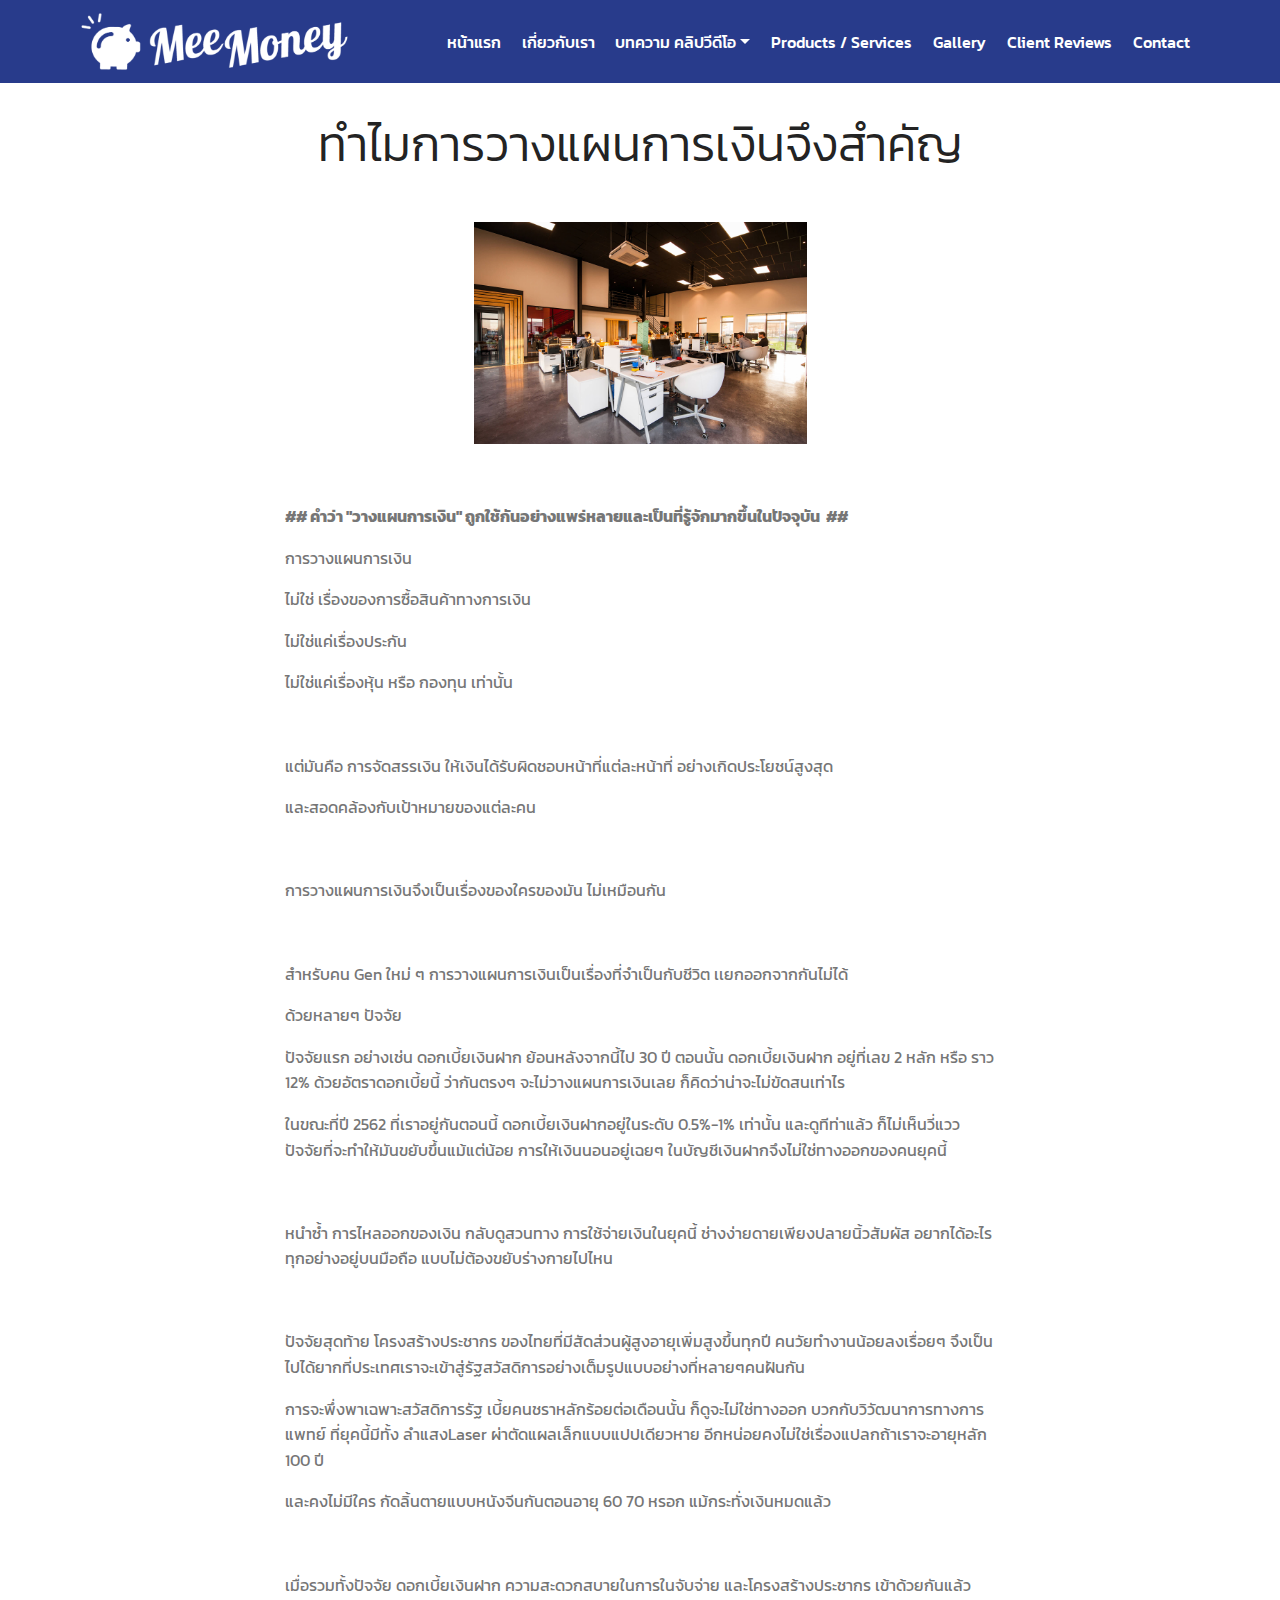
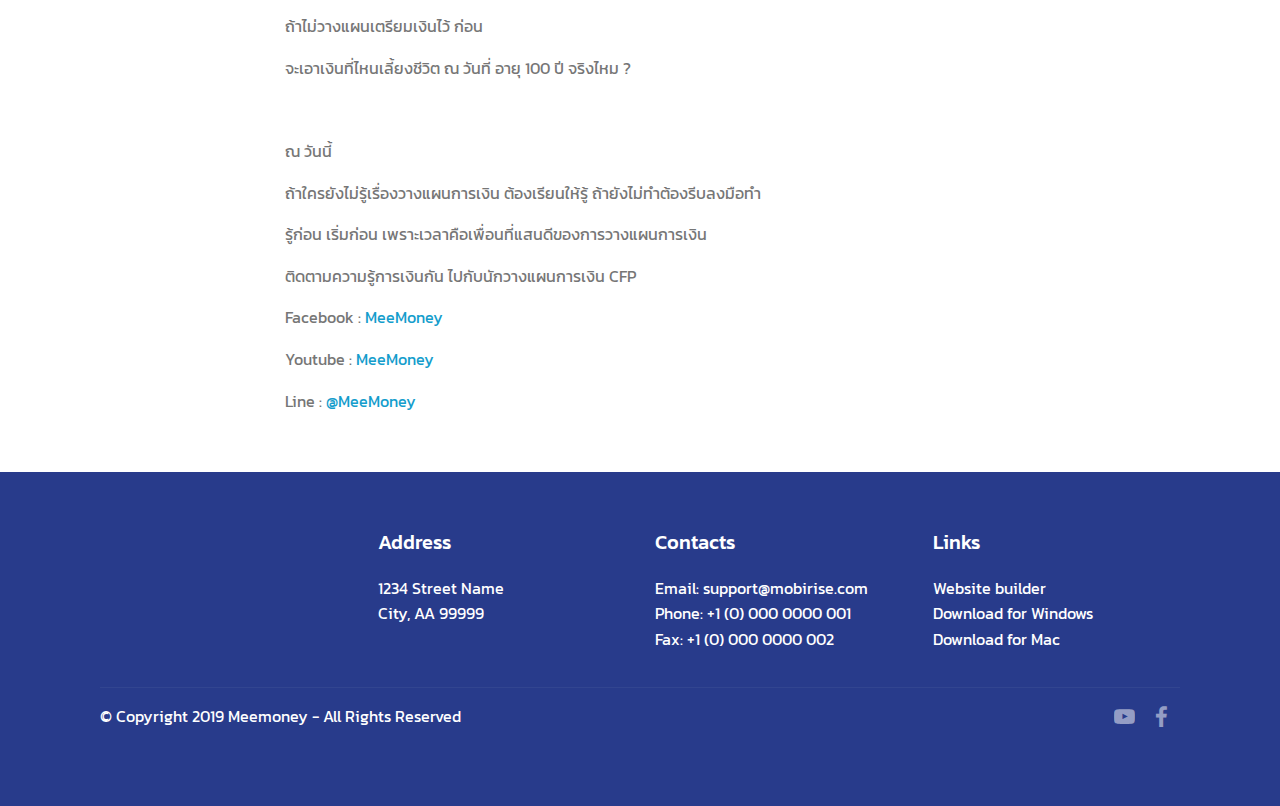
<file: ทำไมการวางแผนการเงินจึงสำคัญ.html>
<!DOCTYPE html>
<html  >
<head>
  
  <meta charset="UTF-8">
  <meta http-equiv="X-UA-Compatible" content="IE=edge">
  
  <meta name="viewport" content="width=device-width, initial-scale=1, minimum-scale=1">
  <link rel="shortcut icon" href="assets/images/meemoney-logo2-128x128.png" type="image/x-icon">
  <meta name="description" content="คำว่า "วางแผนการเงิน" ถูกใช้กันอย่างแพร่หลายและเป็นที่รู้จักมากขึ้นในปัจจุบัน 

การวางแผนการเงิน 
ไม่ใช่ เรื่องของการซื้อสินค้าทางการเงิน 
ไม่ใช่แค่เรื่องประกัน
ไม่ใช่แค่เรื่องหุ้น หรือ กองทุน เท่านั้น">
  
  <title>Meemoney - ทำไมการวางแผนการเงินจึงสำคัญ</title>
  <link rel="stylesheet" href="assets/web/assets/mobirise-icons/mobirise-icons.css">
  <link rel="stylesheet" href="assets/bootstrap/css/bootstrap.min.css">
  <link rel="stylesheet" href="assets/bootstrap/css/bootstrap-grid.min.css">
  <link rel="stylesheet" href="assets/bootstrap/css/bootstrap-reboot.min.css">
  <link rel="stylesheet" href="assets/socicon/css/styles.css">
  <link rel="stylesheet" href="assets/dropdown/css/style.css">
  <link rel="stylesheet" href="assets/tether/tether.min.css">
  <link rel="stylesheet" href="assets/theme/css/style.css">
  <link rel="stylesheet" href="assets/formoid-css/recaptcha.css">
  <link rel="preload" as="style" href="assets/mobirise/css/mbr-additional.css"><link rel="stylesheet" href="assets/mobirise/css/mbr-additional.css" type="text/css">
  
  
  

</head>
<body>
  <section class="menu cid-rRLCBqxgsp" once="menu" id="menu2-12">

    

    <nav class="navbar navbar-expand beta-menu navbar-dropdown align-items-center navbar-fixed-top navbar-toggleable-sm">
        <button class="navbar-toggler navbar-toggler-right" type="button" data-toggle="collapse" data-target="#navbarSupportedContent" aria-controls="navbarSupportedContent" aria-expanded="false" aria-label="Toggle navigation">
            <div class="hamburger">
                <span></span>
                <span></span>
                <span></span>
                <span></span>
            </div>
        </button>
        <div class="menu-logo">
            <div class="navbar-brand">
                <span class="navbar-logo">
                    <a href="index.html">
                        <img src="assets/images/meemoney-logo-756x189.png" alt="MeeMoney" title="" style="height: 4.2rem;">
                    </a>
                </span>
                
            </div>
        </div>
        <div class="collapse navbar-collapse" id="navbarSupportedContent">
            <ul class="navbar-nav nav-dropdown nav-right" data-app-modern-menu="true"><li class="nav-item">
                    <a class="nav-link link text-warning display-4" href="#">หน้าแรก</a>
                </li><li class="nav-item"><a class="nav-link link text-warning display-4" href="#">เกี่ยวกับเรา</a></li><li class="nav-item dropdown"><a class="nav-link link dropdown-toggle text-warning display-4" href="#" data-toggle="dropdown-submenu" aria-expanded="false">
                        บทความ คลิปวีดีโอ</a><div class="dropdown-menu"><a class="dropdown-item text-warning display-4" href="#">รายรับรายจ่าย</a><a class="dropdown-item text-warning display-4" href="#">ประกัน</a><a class="dropdown-item text-warning display-4" href="#">เกษียณ</a><a class="dropdown-item text-warning display-4" href="#">ภาษี</a><a class="dropdown-item text-warning display-4" href="#">มรดก</a></div></li><li class="nav-item"><a class="nav-link link text-warning display-4" href="#">Products / Services</a></li>
                <li class="nav-item">
                    <a class="nav-link link text-warning display-4" href="#">
                        Gallery</a>
                </li><li class="nav-item"><a class="nav-link link text-warning display-4" href="#">
                        Client Reviews
                    </a></li><li class="nav-item"><a class="nav-link link text-warning display-4" href="#">
                        Contact</a></li></ul>
            
        </div>
    </nav>
</section>

<section class="mbr-section content4 cid-rRLCBrqgsV" id="content4-13">

    

    <div class="container">
        <div class="media-container-row">
            <div class="title col-12 col-md-8">
                <h2 class="align-center pb-3 mbr-fonts-style display-2">ทำไมการวางแผนการเงินจึงสำคัญ</h2>
                
                
            </div>
        </div>
    </div>
</section>

<section class="cid-rRLCBrN0CX" id="image1-14">

    

    <figure class="mbr-figure container">
        <div class="image-block" style="width: 30%;">
            <img src="assets/images/background1.jpg" width="1400" alt="">
            
        </div>
    </figure>
</section>

<section class="mbr-section article content1 cid-rRLCBsnbuD" id="content1-15">
    
     

    <div class="container">
        <div class="media-container-row">
            <div class="mbr-text col-12 mbr-fonts-style display-7 col-md-8"><p><strong>## คำว่า "วางแผนการเงิน" ถูกใช้กันอย่างแพร่หลายและเป็นที่รู้จักมากขึ้นในปัจจุบัน &nbsp;##</strong></p><p>การวางแผนการเงิน&nbsp;</p><p>ไม่ใช่ เรื่องของการซื้อสินค้าทางการเงิน&nbsp;</p><p>ไม่ใช่แค่เรื่องประกัน</p><p>ไม่ใช่แค่เรื่องหุ้น หรือ กองทุน เท่านั้น&nbsp;</p><p><br></p><p>แต่มันคือ การจัดสรรเงิน ให้เงินได้รับผิดชอบหน้าที่แต่ละหน้าที่ อย่างเกิดประโยชน์สูงสุด&nbsp;</p><p>และสอดคล้องกับเป้าหมายของแต่ละคน&nbsp;</p><p><br></p><p>การวางแผนการเงินจึงเป็นเรื่องของใครของมัน ไม่เหมือนกัน&nbsp;</p><p><br></p><p>สำหรับคน Gen ใหม่ ๆ การวางแผนการเงินเป็นเรื่องที่จำเป็นกับชีวิต เเยกออกจากกันไม่ได้&nbsp;</p><p>ด้วยหลายๆ ปัจจัย&nbsp;</p><p>ปัจจัยแรก อย่างเช่น  ดอกเบี้ยเงินฝาก ย้อนหลังจากนี้ไป 30 ปี ตอนนั้น ดอกเบี้ยเงินฝาก อยู่ที่เลข 2 หลัก หรือ ราว 12% ด้วยอัตราดอกเบี้ยนี้ ว่ากันตรงๆ จะไม่วางแผนการเงินเลย ก็คิดว่าน่าจะไม่ขัดสนเท่าไร</p><p>ในขณะที่ปี 2562 ที่เราอยู่กันตอนนี้ ดอกเบี้ยเงินฝากอยู่ในระดับ 0.5%-1% เท่านั้น และดูทีท่าแล้ว ก็ไม่เห็นวี่แววปัจจัยที่จะทำให้มันขยับขึ้นแม้แต่น้อย การให้เงินนอนอยู่เฉยๆ ในบัญชีเงินฝากจึงไม่ใช่ทางออกของคนยุคนี้</p><p><br></p><p>หนำซ้ำ การไหลออกของเงิน กลับดูสวนทาง การใช้จ่ายเงินในยุคนี้ ช่างง่ายดายเพียงปลายนิ้วสัมผัส อยากได้อะไรทุกอย่างอยู่บนมือถือ แบบไม่ต้องขยับร่างกายไปไหน&nbsp;</p><p><br></p><p>ปัจจัยสุดท้าย โครงสร้างประชากร ของไทยที่มีสัดส่วนผู้สูงอายุเพิ่มสูงขึ้นทุกปี คนวัยทำงานน้อยลงเรื่อยๆ จึงเป็นไปได้ยากที่ประเทศเราจะเข้าสู่รัฐสวัสดิการอย่างเต็มรูปแบบอย่างที่หลายๆคนฝันกัน&nbsp;</p><p>การจะพึ่งพาเฉพาะสวัสดิการรัฐ เบี้ยคนชราหลักร้อยต่อเดือนนั้น ก็ดูจะไม่ใช่ทางออก  บวกกับวิวัฒนาการทางการแพทย์ ที่ยุคนี้มีทั้ง ลำแสงLaser ผ่าตัดแผลเล็กแบบแปปเดียวหาย อีกหน่อยคงไม่ใช่เรื่องแปลกถ้าเราจะอายุหลัก 100 ปี&nbsp;</p><p>และคงไม่มีใคร กัดลิ้นตายแบบหนังจีนกันตอนอายุ 60 70 หรอก แม้กระทั่งเงินหมดแล้ว&nbsp;</p><p><br></p><p>เมื่อรวมทั้งปัจจัย ดอกเบี้ยเงินฝาก ความสะดวกสบายในการในจับจ่าย และโครงสร้างประชากร เข้าด้วยกันแล้ว&nbsp;</p><p>ถ้าไม่วางแผนเตรียมเงินไว้ ก่อน&nbsp;</p><p>จะเอาเงินที่ไหนเลี้ยงชีวิต ณ วันที่ อายุ 100 ปี จริงไหม ?</p><p><br></p><p>ณ วันนี้</p><p>ถ้าใครยังไม่รู้เรื่องวางแผนการเงิน ต้องเรียนให้รู้ ถ้ายังไม่ทำต้องรีบลงมือทำ&nbsp;</p><p>รู้ก่อน เริ่มก่อน เพราะเวลาคือเพื่อนที่แสนดีของการวางแผนการเงิน</p><p>ติดตามความรู้การเงินกัน ไปกับนักวางแผนการเงิน CFP</p><p>Facebook : <a href="https://www.facebook.com/MeeMoneyTH" target="_blank">MeeMoney</a></p><p>Youtube : <a href="https://www.youtube.com/channel/UCFcp3yQAcFJU1bgZDxNHWDQ" target="_blank">MeeMoney</a></p><p>Line : <a href="http://line.me/ti/p/%40MeeMoney" target="_blank">@MeeMoney</a></p><p><br></p></div>
        </div>
    </div>
</section>

<section class="cid-rRLCBtxdT6" id="footer1-18">

    

    

    <div class="container">
        <div class="media-container-row content text-white">
            <div class="col-12 col-md-3">
                <div class="media-wrap">
                    <a href="index.html">
                        <img src="assets/images/meemoney-logo2-192x192.png" alt="" title="">
                    </a>
                </div>
            </div>
            <div class="col-12 col-md-3 mbr-fonts-style display-7">
                <h5 class="pb-3">
                    Address
                </h5>
                <p class="mbr-text">
                    1234 Street Name
                    <br>City, AA 99999
                </p>
            </div>
            <div class="col-12 col-md-3 mbr-fonts-style display-7">
                <h5 class="pb-3">
                    Contacts
                </h5>
                <p class="mbr-text">
                    Email: support@mobirise.com
                    <br>Phone: +1 (0) 000 0000 001
                    <br>Fax: +1 (0) 000 0000 002
                </p>
            </div>
            <div class="col-12 col-md-3 mbr-fonts-style display-7">
                <h5 class="pb-3">
                    Links
                </h5>
                <p class="mbr-text">
                    <a class="text-warning" href="#">Website builder</a>
                    <br><a class="text-warning" href="#">Download for Windows</a>
                    <br><a class="text-warning" href="#">Download for Mac</a>
                </p>
            </div>
        </div>
        <div class="footer-lower">
            <div class="media-container-row">
                <div class="col-sm-12">
                    <hr>
                </div>
            </div>
            <div class="media-container-row mbr-white">
                <div class="col-sm-6 copyright">
                    <p class="mbr-text mbr-fonts-style display-7">
                        © Copyright 2019 Meemoney - All Rights Reserved
                    </p>
                </div>
                <div class="col-md-6">
                    <div class="social-list align-right">
                        <div class="soc-item">
                            <a href="https://twitter.com/mobirise" target="_blank">
                                <span class="mbr-iconfont mbr-iconfont-social socicon-youtube socicon"></span>
                            </a>
                        </div>
                        <div class="soc-item">
                            <a href="https://www.facebook.com/pages/Mobirise/1616226671953247" target="_blank">
                                <span class="socicon-facebook socicon mbr-iconfont mbr-iconfont-social"></span>
                            </a>
                        </div>
                        
                        
                        
                        
                    </div>
                </div>
            </div>
        </div>
    </div>
</section>


  <script src="assets/web/assets/jquery/jquery.min.js"></script>
  <script src="assets/popper/popper.min.js"></script>
  <script src="assets/bootstrap/js/bootstrap.min.js"></script>
  <script src="assets/smoothscroll/smooth-scroll.js"></script>
  <script src="assets/dropdown/js/nav-dropdown.js"></script>
  <script src="assets/dropdown/js/navbar-dropdown.js"></script>
  <script src="assets/touchswipe/jquery.touch-swipe.min.js"></script>
  <script src="assets/tether/tether.min.js"></script>
  <script src="assets/theme/js/script.js"></script>
  <script src="assets/formoid/formoid.min.js"></script>
  <script src="assets/web/assets/lazyload/lazyload.js"></script>
  

</body>
</html>
</file>
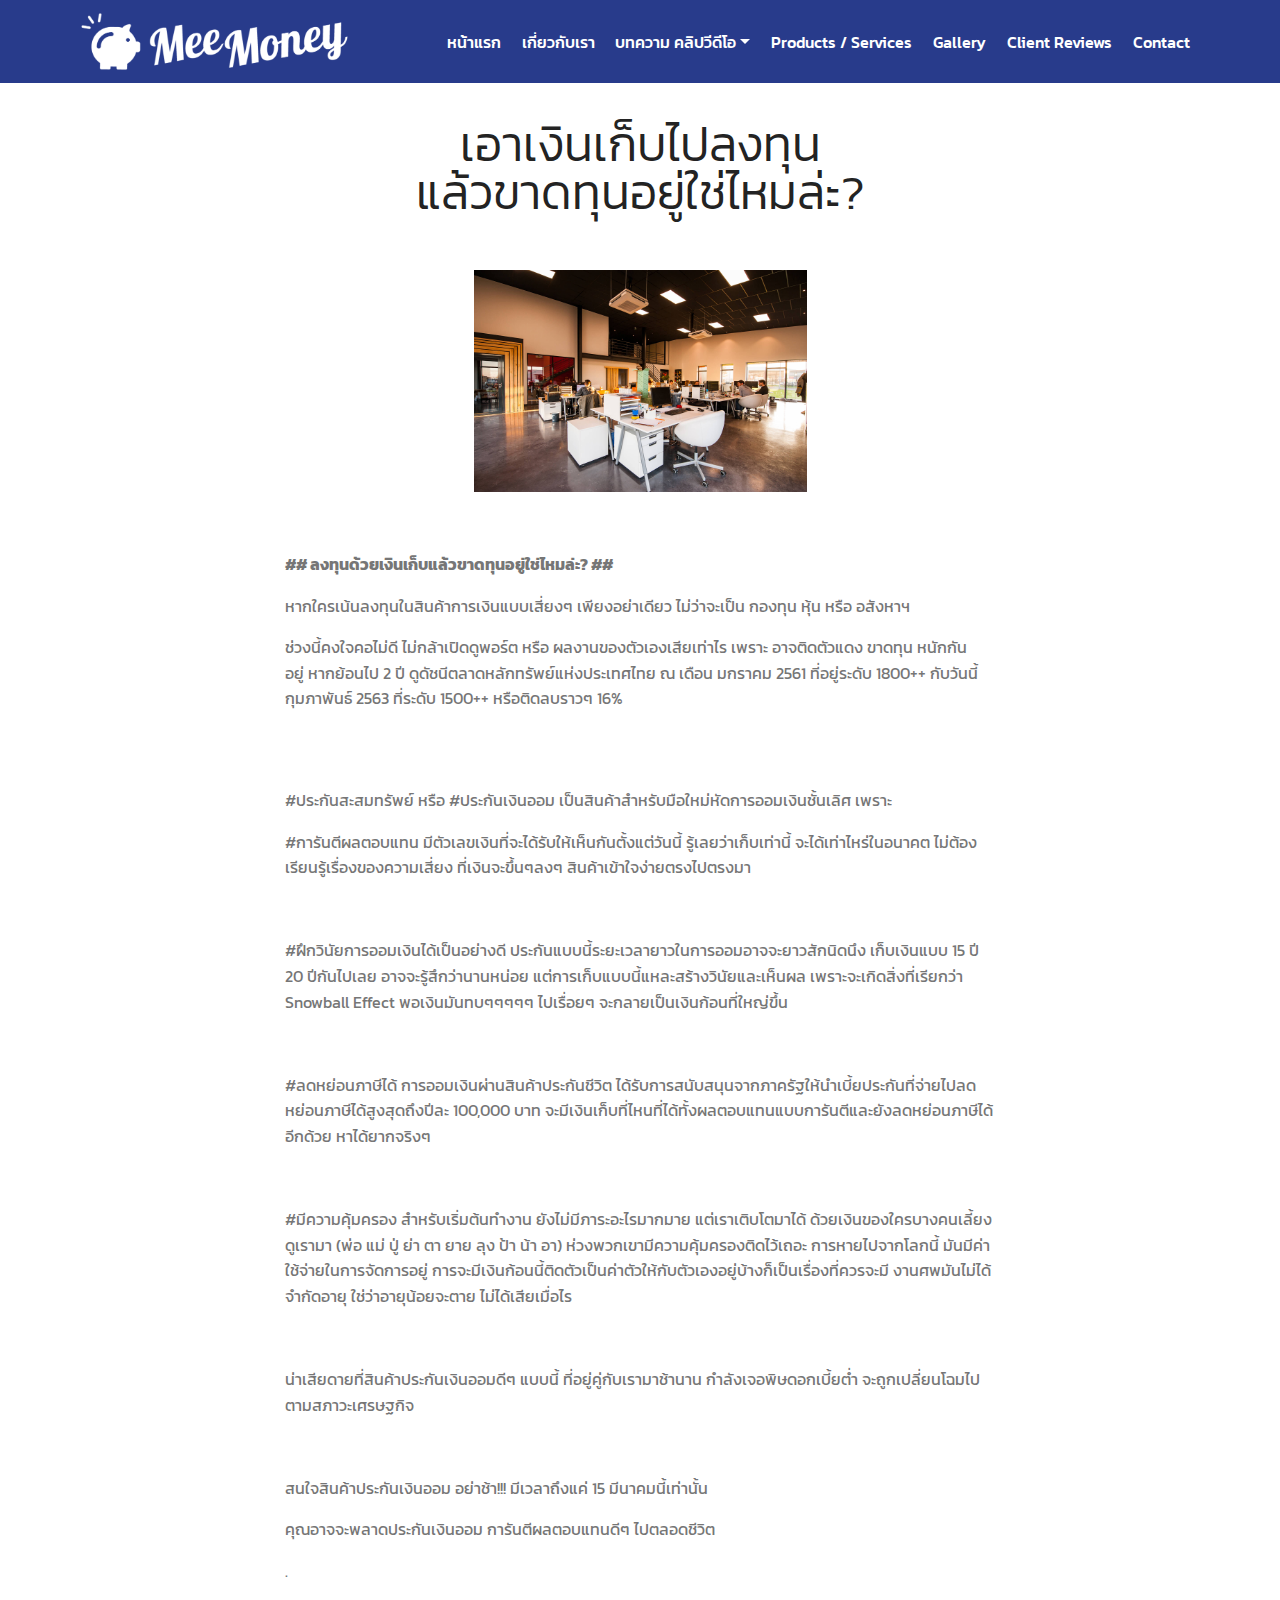
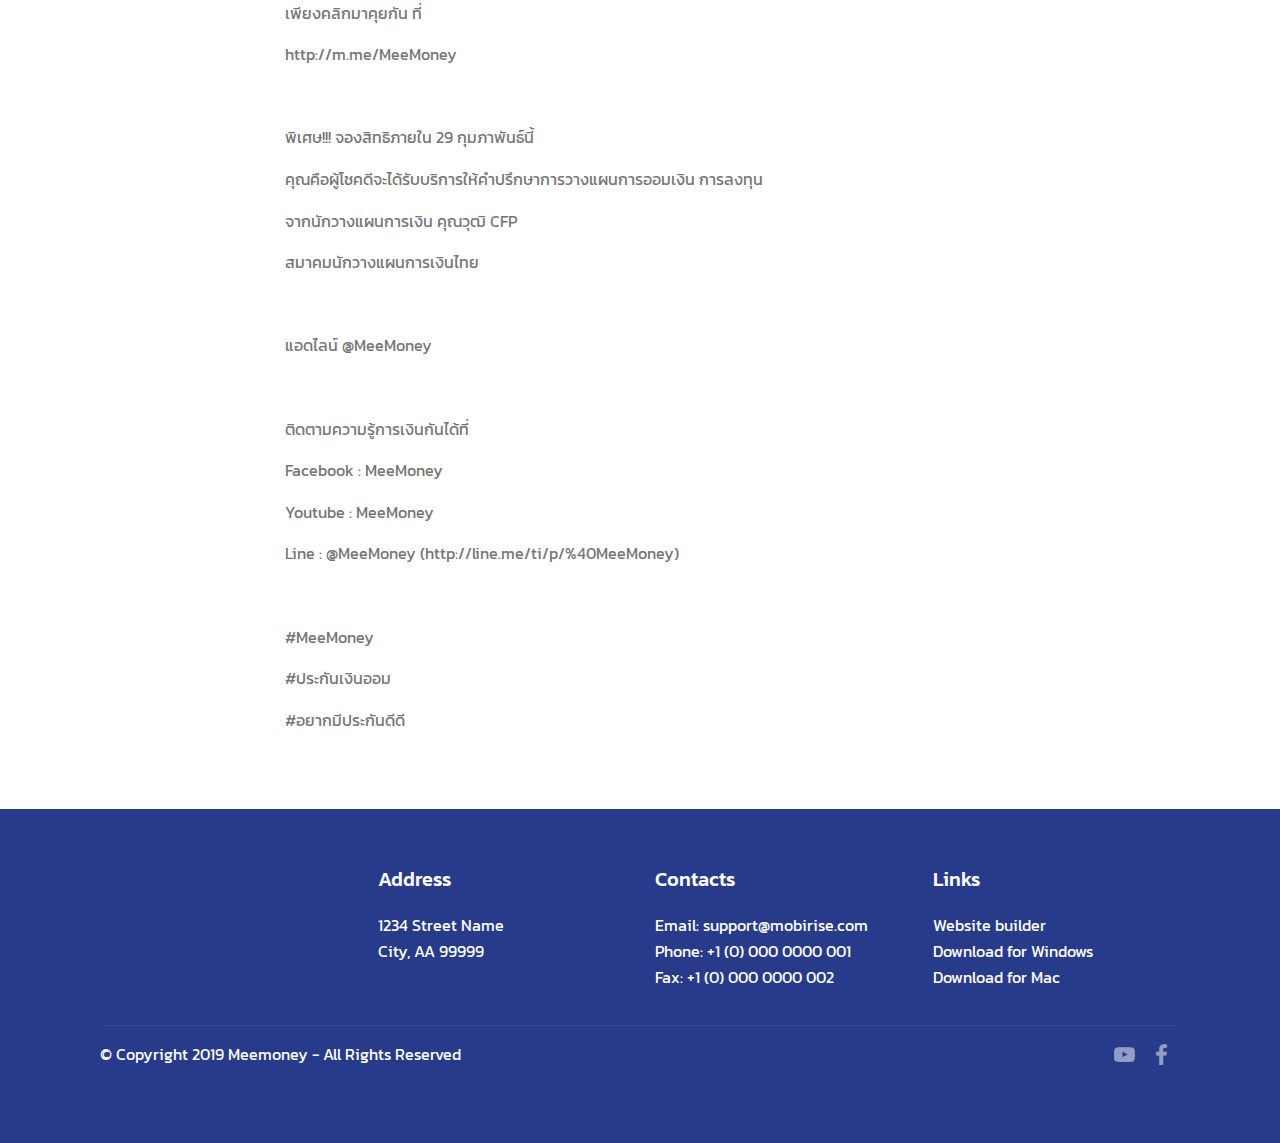
<file: เอาเงินเก็บไปลงทุนแล้วขาดทุน.html>
<!DOCTYPE html>
<html  >
<head>
  
  <meta charset="UTF-8">
  <meta http-equiv="X-UA-Compatible" content="IE=edge">
  
  <meta name="viewport" content="width=device-width, initial-scale=1, minimum-scale=1">
  <link rel="shortcut icon" href="assets/images/meemoney-logo2-128x128.png" type="image/x-icon">
  <meta name="description" content="หากใครเน้นลงทุนในสินค้าการเงินแบบเสี่ยงๆ เพียงอย่าเดียว ไม่ว่าจะเป็น กองทุน หุ้น หรือ อสังหาฯ  ช่วงนี้คงใจคอไม่ดี ไม่กล้าเปิดดูพอร์ต หรือ ผลงานของตัวเองเสียเท่าไร เพราะ อาจติดตัวแดง ขาดทุน หนักกันอยู่ ">
  
  <title>Meemoney - เอาเงินเก็บไปลงทุนแล้วขาดทุนอยู่ใช่ไหมล่ะ?</title>
  <link rel="stylesheet" href="assets/web/assets/mobirise-icons/mobirise-icons.css">
  <link rel="stylesheet" href="assets/bootstrap/css/bootstrap.min.css">
  <link rel="stylesheet" href="assets/bootstrap/css/bootstrap-grid.min.css">
  <link rel="stylesheet" href="assets/bootstrap/css/bootstrap-reboot.min.css">
  <link rel="stylesheet" href="assets/socicon/css/styles.css">
  <link rel="stylesheet" href="assets/dropdown/css/style.css">
  <link rel="stylesheet" href="assets/tether/tether.min.css">
  <link rel="stylesheet" href="assets/theme/css/style.css">
  <link rel="stylesheet" href="assets/formoid-css/recaptcha.css">
  <link rel="preload" as="style" href="assets/mobirise/css/mbr-additional.css"><link rel="stylesheet" href="assets/mobirise/css/mbr-additional.css" type="text/css">
  
  
  

</head>
<body>
  <section class="menu cid-rRK8eIARDI" once="menu" id="menu2-p">

    

    <nav class="navbar navbar-expand beta-menu navbar-dropdown align-items-center navbar-fixed-top navbar-toggleable-sm">
        <button class="navbar-toggler navbar-toggler-right" type="button" data-toggle="collapse" data-target="#navbarSupportedContent" aria-controls="navbarSupportedContent" aria-expanded="false" aria-label="Toggle navigation">
            <div class="hamburger">
                <span></span>
                <span></span>
                <span></span>
                <span></span>
            </div>
        </button>
        <div class="menu-logo">
            <div class="navbar-brand">
                <span class="navbar-logo">
                    <a href="index.html">
                        <img src="assets/images/meemoney-logo-756x189.png" alt="MeeMoney" title="" style="height: 4.2rem;">
                    </a>
                </span>
                
            </div>
        </div>
        <div class="collapse navbar-collapse" id="navbarSupportedContent">
            <ul class="navbar-nav nav-dropdown nav-right" data-app-modern-menu="true"><li class="nav-item">
                    <a class="nav-link link text-warning display-4" href="#">หน้าแรก</a>
                </li><li class="nav-item"><a class="nav-link link text-warning display-4" href="#">เกี่ยวกับเรา</a></li><li class="nav-item dropdown"><a class="nav-link link dropdown-toggle text-warning display-4" href="#" data-toggle="dropdown-submenu" aria-expanded="false">
                        บทความ คลิปวีดีโอ</a><div class="dropdown-menu"><a class="dropdown-item text-warning display-4" href="#">รายรับรายจ่าย</a><a class="dropdown-item text-warning display-4" href="#">ประกัน</a><a class="dropdown-item text-warning display-4" href="#">เกษียณ</a><a class="dropdown-item text-warning display-4" href="#">ภาษี</a><a class="dropdown-item text-warning display-4" href="#">มรดก</a></div></li><li class="nav-item"><a class="nav-link link text-warning display-4" href="#">Products / Services</a></li>
                <li class="nav-item">
                    <a class="nav-link link text-warning display-4" href="#">
                        Gallery</a>
                </li><li class="nav-item"><a class="nav-link link text-warning display-4" href="#">
                        Client Reviews
                    </a></li><li class="nav-item"><a class="nav-link link text-warning display-4" href="#">
                        Contact</a></li></ul>
            
        </div>
    </nav>
</section>

<section class="mbr-section content4 cid-rRLg7usi1n" id="content4-w">

    

    <div class="container">
        <div class="media-container-row">
            <div class="title col-12 col-md-8">
                <h2 class="align-center pb-3 mbr-fonts-style display-2">
                    เอาเงินเก็บไปลงทุน<br>แล้วขาดทุนอยู่ใช่ไหมล่ะ?
                </h2>
                
                
            </div>
        </div>
    </div>
</section>

<section class="cid-rRLqJRRHgY" id="image1-10">

    

    <figure class="mbr-figure container">
        <div class="image-block" style="width: 30%;">
            <img src="assets/images/background1.jpg" width="1400" alt="">
            
        </div>
    </figure>
</section>

<section class="mbr-section article content1 cid-rRLqjcM1le" id="content1-z">
    
     

    <div class="container">
        <div class="media-container-row">
            <div class="mbr-text col-12 mbr-fonts-style display-7 col-md-8"><p><strong>## ลงทุนด้วยเงินเก็บแล้วขาดทุนอยู่ใช่ไหมล่ะ? ##</strong> </p><p>หากใครเน้นลงทุนในสินค้าการเงินแบบเสี่ยงๆ เพียงอย่าเดียว ไม่ว่าจะเป็น กองทุน หุ้น หรือ อสังหาฯ&nbsp;</p><p>ช่วงนี้คงใจคอไม่ดี ไม่กล้าเปิดดูพอร์ต หรือ ผลงานของตัวเองเสียเท่าไร เพราะ อาจติดตัวแดง ขาดทุน หนักกันอยู่&nbsp;<span style="font-size: 1rem;">หากย้อนไป 2 ปี ดูดัชนีตลาดหลักทรัพย์แห่งประเทศไทย ณ เดือน มกราคม 2561 </span><span style="font-size: 1rem;">ที่อยู่ระดับ 1800++ กับวันนี้ กุมภาพันธ์ 2563 ที่ระดับ 1500++ หรือติดลบราวๆ 16%</span></p></div>
        </div>
    </div>
</section>

<section class="mbr-section article content1 cid-rRLg8qFQ29" id="content1-x">
    
     

    <div class="container">
        <div class="media-container-row">
            <div class="mbr-text col-12 mbr-fonts-style display-7 col-md-8"><p><span style="font-size: 1rem;">#ประกันสะสมทรัพย์ หรือ #ประกันเงินออม เป็นสินค้าสำหรับมือใหม่หัดการออมเงินชั้นเลิศ เพราะ&nbsp;</span><br></p><p>#การันตีผลตอบแทน มีตัวเลขเงินที่จะได้รับให้เห็นกันตั้งแต่วันนี้ รู้เลยว่าเก็บเท่านี้ จะได้เท่าไหร่ในอนาคต ไม่ต้องเรียนรู้เรื่องของความเสี่ยง ที่เงินจะขึ้นๆลงๆ สินค้าเข้าใจง่ายตรงไปตรงมา&nbsp;</p><p><br></p><p>#ฝึกวินัยการออมเงินได้เป็นอย่างดี ประกันแบบนี้ระยะเวลายาวในการออมอาจจะยาวสักนิดนึง เก็บเงินแบบ 15 ปี 20 ปีกันไปเลย อาจจะรู้สึกว่านานหน่อย แต่การเก็บแบบนี้แหละสร้างวินัยและเห็นผล เพราะจะเกิดสิ่งที่เรียกว่า Snowball Effect พอเงินมันทบๆๆๆๆๆ ไปเรื่อยๆ จะกลายเป็นเงินก้อนที่ใหญ่ขึ้น&nbsp;</p><p><br></p><p>#ลดหย่อนภาษีได้ การออมเงินผ่านสินค้าประกันชีวิต ได้รับการสนับสนุนจากภาครัฐให้นำเบี้ยประกันที่จ่ายไปลดหย่อนภาษีได้สูงสุดถึงปีละ 100,000 บาท จะมีเงินเก็บที่ไหนที่ได้ทั้งผลตอบแทนแบบการันตีและยังลดหย่อนภาษีได้อีกด้วย หาได้ยากจริงๆ&nbsp;</p><p><br></p><p>#มีความคุ้มครอง สำหรับเริ่มต้นทำงาน ยังไม่มีภาระอะไรมากมาย แต่เราเติบโตมาได้ ด้วยเงินของใครบางคนเลี้ยงดูเรามา (พ่อ แม่ ปู่ ย่า ตา ยาย ลุง ป้า น้า อา) ห่วงพวกเขามีความคุ้มครองติดไว้เถอะ  การหายไปจากโลกนี้ มันมีค่าใช้จ่ายในการจัดการอยู่ การจะมีเงินก้อนนี้ติดตัวเป็นค่าตัวให้กับตัวเองอยู่บ้างก็เป็นเรื่องที่ควรจะมี งานศพมันไม่ได้จำกัดอายุ ใช่ว่าอายุน้อยจะตาย ไม่ได้เสียเมื่อไร&nbsp;</p><p><br></p><p>น่าเสียดายที่สินค้าประกันเงินออมดีๆ แบบนี้ ที่อยู่คู่กับเรามาช้านาน กำลังเจอพิษดอกเบี้ยต่ำ จะถูกเปลี่ยนโฉมไปตามสภาวะเศรษฐกิจ&nbsp;</p><p><br></p><p>สนใจสินค้าประกันเงินออม อย่าช้า!!! มีเวลาถึงแค่ 15 มีนาคมนี้เท่านั้น&nbsp;</p><p>คุณอาจจะพลาดประกันเงินออม การันตีผลตอบแทนดีๆ ไปตลอดชีวิต&nbsp;</p><p>.</p><p>เพียงคลิกมาคุยกัน ที่&nbsp;</p><p>http://m.me/MeeMoney&nbsp;</p><p><br></p><p>พิเศษ!!! จองสิทธิภายใน 29 กุมภาพันธ์นี้</p><p>คุณคือผู้โชคดีจะได้รับบริการให้คำปรึกษาการวางแผนการออมเงิน การลงทุน&nbsp;</p><p>จากนักวางแผนการเงิน คุณวุฒิ CFP&nbsp;</p><p>สมาคมนักวางแผนการเงินไทย</p><p><br></p><p>แอดไลน์ @MeeMoney</p><p><br></p><p>ติดตามความรู้การเงินกันได้ที่&nbsp;</p><p>Facebook : MeeMoney&nbsp;</p><p>Youtube : MeeMoney&nbsp;</p><p>Line : @MeeMoney (http://line.me/ti/p/%40MeeMoney)&nbsp;</p><p><br></p><p>#MeeMoney&nbsp;</p><p>#ประกันเงินออม&nbsp;</p><p>#อยากมีประกันดีดี&nbsp;</p></div>
        </div>
    </div>
</section>

<section class="cid-rRK8eMsX8I" id="footer1-v">

    

    

    <div class="container">
        <div class="media-container-row content text-white">
            <div class="col-12 col-md-3">
                <div class="media-wrap">
                    <a href="index.html">
                        <img src="assets/images/meemoney-logo2-192x192.png" alt="" title="">
                    </a>
                </div>
            </div>
            <div class="col-12 col-md-3 mbr-fonts-style display-7">
                <h5 class="pb-3">
                    Address
                </h5>
                <p class="mbr-text">
                    1234 Street Name
                    <br>City, AA 99999
                </p>
            </div>
            <div class="col-12 col-md-3 mbr-fonts-style display-7">
                <h5 class="pb-3">
                    Contacts
                </h5>
                <p class="mbr-text">
                    Email: support@mobirise.com
                    <br>Phone: +1 (0) 000 0000 001
                    <br>Fax: +1 (0) 000 0000 002
                </p>
            </div>
            <div class="col-12 col-md-3 mbr-fonts-style display-7">
                <h5 class="pb-3">
                    Links
                </h5>
                <p class="mbr-text">
                    <a class="text-warning" href="#">Website builder</a>
                    <br><a class="text-warning" href="#">Download for Windows</a>
                    <br><a class="text-warning" href="#">Download for Mac</a>
                </p>
            </div>
        </div>
        <div class="footer-lower">
            <div class="media-container-row">
                <div class="col-sm-12">
                    <hr>
                </div>
            </div>
            <div class="media-container-row mbr-white">
                <div class="col-sm-6 copyright">
                    <p class="mbr-text mbr-fonts-style display-7">
                        © Copyright 2019 Meemoney - All Rights Reserved
                    </p>
                </div>
                <div class="col-md-6">
                    <div class="social-list align-right">
                        <div class="soc-item">
                            <a href="https://twitter.com/mobirise" target="_blank">
                                <span class="mbr-iconfont mbr-iconfont-social socicon-youtube socicon"></span>
                            </a>
                        </div>
                        <div class="soc-item">
                            <a href="https://www.facebook.com/pages/Mobirise/1616226671953247" target="_blank">
                                <span class="socicon-facebook socicon mbr-iconfont mbr-iconfont-social"></span>
                            </a>
                        </div>
                        
                        
                        
                        
                    </div>
                </div>
            </div>
        </div>
    </div>
</section>


  <script src="assets/web/assets/jquery/jquery.min.js"></script>
  <script src="assets/popper/popper.min.js"></script>
  <script src="assets/bootstrap/js/bootstrap.min.js"></script>
  <script src="assets/smoothscroll/smooth-scroll.js"></script>
  <script src="assets/dropdown/js/nav-dropdown.js"></script>
  <script src="assets/dropdown/js/navbar-dropdown.js"></script>
  <script src="assets/touchswipe/jquery.touch-swipe.min.js"></script>
  <script src="assets/tether/tether.min.js"></script>
  <script src="assets/theme/js/script.js"></script>
  <script src="assets/formoid/formoid.min.js"></script>
  <script src="assets/web/assets/lazyload/lazyload.js"></script>
  

</body>
</html>
</file>
<file: assets/web/assets/mobirise-icons/mobirise-icons.css>
@font-face {
  font-family: 'MobiriseIcons';
  src:  url('mobirise-icons.eot?spat4u');
  src:  url('mobirise-icons.eot?spat4u#iefix') format('embedded-opentype'),
    url('mobirise-icons.ttf?spat4u') format('truetype'),
    url('mobirise-icons.woff?spat4u') format('woff'),
    url('mobirise-icons.svg?spat4u#MobiriseIcons') format('svg');
  font-weight: normal;
  font-style: normal;
  font-display: swap;
}

[class^="mbri-"], [class*=" mbri-"] {
  /* use !important to prevent issues with browser extensions that change fonts */
  font-family: MobiriseIcons !important;
  speak: none;
  font-style: normal;
  font-weight: normal;
  font-variant: normal;
  text-transform: none;
  line-height: 1;

  /* Better Font Rendering =========== */
  -webkit-font-smoothing: antialiased;
  -moz-osx-font-smoothing: grayscale;
}

.mbri-add-submenu:before {
  content: "\e900";
}
.mbri-alert:before {
  content: "\e901";
}
.mbri-align-center:before {
  content: "\e902";
}
.mbri-align-justify:before {
  content: "\e903";
}
.mbri-align-left:before {
  content: "\e904";
}
.mbri-align-right:before {
  content: "\e905";
}
.mbri-android:before {
  content: "\e906";
}
.mbri-apple:before {
  content: "\e907";
}
.mbri-arrow-down:before {
  content: "\e908";
}
.mbri-arrow-next:before {
  content: "\e909";
}
.mbri-arrow-prev:before {
  content: "\e90a";
}
.mbri-arrow-up:before {
  content: "\e90b";
}
.mbri-bold:before {
  content: "\e90c";
}
.mbri-bookmark:before {
  content: "\e90d";
}
.mbri-bootstrap:before {
  content: "\e90e";
}
.mbri-briefcase:before {
  content: "\e90f";
}
.mbri-browse:before {
  content: "\e910";
}
.mbri-bulleted-list:before {
  content: "\e911";
}
.mbri-calendar:before {
  content: "\e912";
}
.mbri-camera:before {
  content: "\e913";
}
.mbri-cart-add:before {
  content: "\e914";
}
.mbri-cart-full:before {
  content: "\e915";
}
.mbri-cash:before {
  content: "\e916";
}
.mbri-change-style:before {
  content: "\e917";
}
.mbri-chat:before {
  content: "\e918";
}
.mbri-clock:before {
  content: "\e919";
}
.mbri-close:before {
  content: "\e91a";
}
.mbri-cloud:before {
  content: "\e91b";
}
.mbri-code:before {
  content: "\e91c";
}
.mbri-contact-form:before {
  content: "\e91d";
}
.mbri-credit-card:before {
  content: "\e91e";
}
.mbri-cursor-click:before {
  content: "\e91f";
}
.mbri-cust-feedback:before {
  content: "\e920";
}
.mbri-database:before {
  content: "\e921";
}
.mbri-delivery:before {
  content: "\e922";
}
.mbri-desktop:before {
  content: "\e923";
}
.mbri-devices:before {
  content: "\e924";
}
.mbri-down:before {
  content: "\e925";
}
.mbri-download:before {
  content: "\e989";
}
.mbri-drag-n-drop:before {
  content: "\e927";
}
.mbri-drag-n-drop2:before {
  content: "\e928";
}
.mbri-edit:before {
  content: "\e929";
}
.mbri-edit2:before {
  content: "\e92a";
}
.mbri-error:before {
  content: "\e92b";
}
.mbri-extension:before {
  content: "\e92c";
}
.mbri-features:before {
  content: "\e92d";
}
.mbri-file:before {
  content: "\e92e";
}
.mbri-flag:before {
  content: "\e92f";
}
.mbri-folder:before {
  content: "\e930";
}
.mbri-gift:before {
  content: "\e931";
}
.mbri-github:before {
  content: "\e932";
}
.mbri-globe:before {
  content: "\e933";
}
.mbri-globe-2:before {
  content: "\e934";
}
.mbri-growing-chart:before {
  content: "\e935";
}
.mbri-hearth:before {
  content: "\e936";
}
.mbri-help:before {
  content: "\e937";
}
.mbri-home:before {
  content: "\e938";
}
.mbri-hot-cup:before {
  content: "\e939";
}
.mbri-idea:before {
  content: "\e93a";
}
.mbri-image-gallery:before {
  content: "\e93b";
}
.mbri-image-slider:before {
  content: "\e93c";
}
.mbri-info:before {
  content: "\e93d";
}
.mbri-italic:before {
  content: "\e93e";
}
.mbri-key:before {
  content: "\e93f";
}
.mbri-laptop:before {
  content: "\e940";
}
.mbri-layers:before {
  content: "\e941";
}
.mbri-left-right:before {
  content: "\e942";
}
.mbri-left:before {
  content: "\e943";
}
.mbri-letter:before {
  content: "\e944";
}
.mbri-like:before {
  content: "\e945";
}
.mbri-link:before {
  content: "\e946";
}
.mbri-lock:before {
  content: "\e947";
}
.mbri-login:before {
  content: "\e948";
}
.mbri-logout:before {
  content: "\e949";
}
.mbri-magic-stick:before {
  content: "\e94a";
}
.mbri-map-pin:before {
  content: "\e94b";
}
.mbri-menu:before {
  content: "\e94c";
}
.mbri-mobile:before {
  content: "\e94d";
}
.mbri-mobile2:before {
  content: "\e94e";
}
.mbri-mobirise:before {
  content: "\e94f";
}
.mbri-more-horizontal:before {
  content: "\e950";
}
.mbri-more-vertical:before {
  content: "\e951";
}
.mbri-music:before {
  content: "\e952";
}
.mbri-new-file:before {
  content: "\e953";
}
.mbri-numbered-list:before {
  content: "\e954";
}
.mbri-opened-folder:before {
  content: "\e955";
}
.mbri-pages:before {
  content: "\e956";
}
.mbri-paper-plane:before {
  content: "\e957";
}
.mbri-paperclip:before {
  content: "\e958";
}
.mbri-photo:before {
  content: "\e959";
}
.mbri-photos:before {
  content: "\e95a";
}
.mbri-pin:before {
  content: "\e95b";
}
.mbri-play:before {
  content: "\e95c";
}
.mbri-plus:before {
  content: "\e95d";
}
.mbri-preview:before {
  content: "\e95e";
}
.mbri-print:before {
  content: "\e95f";
}
.mbri-protect:before {
  content: "\e960";
}
.mbri-question:before {
  content: "\e961";
}
.mbri-quote-left:before {
  content: "\e962";
}
.mbri-quote-right:before {
  content: "\e963";
}
.mbri-refresh:before {
  content: "\e964";
}
.mbri-responsive:before {
  content: "\e965";
}
.mbri-right:before {
  content: "\e966";
}
.mbri-rocket:before {
  content: "\e967";
}
.mbri-sad-face:before {
  content: "\e968";
}
.mbri-sale:before {
  content: "\e969";
}
.mbri-save:before {
  content: "\e96a";
}
.mbri-search:before {
  content: "\e96b";
}
.mbri-setting:before {
  content: "\e96c";
}
.mbri-setting2:before {
  content: "\e96d";
}
.mbri-setting3:before {
  content: "\e96e";
}
.mbri-share:before {
  content: "\e96f";
}
.mbri-shopping-bag:before {
  content: "\e970";
}
.mbri-shopping-basket:before {
  content: "\e971";
}
.mbri-shopping-cart:before {
  content: "\e972";
}
.mbri-sites:before {
  content: "\e973";
}
.mbri-smile-face:before {
  content: "\e974";
}
.mbri-speed:before {
  content: "\e975";
}
.mbri-star:before {
  content: "\e976";
}
.mbri-success:before {
  content: "\e977";
}
.mbri-sun:before {
  content: "\e978";
}
.mbri-sun2:before {
  content: "\e979";
}
.mbri-tablet:before {
  content: "\e97a";
}
.mbri-tablet-vertical:before {
  content: "\e97b";
}
.mbri-target:before {
  content: "\e97c";
}
.mbri-timer:before {
  content: "\e97d";
}
.mbri-to-ftp:before {
  content: "\e97e";
}
.mbri-to-local-drive:before {
  content: "\e97f";
}
.mbri-touch-swipe:before {
  content: "\e980";
}
.mbri-touch:before {
  content: "\e981";
}
.mbri-trash:before {
  content: "\e982";
}
.mbri-underline:before {
  content: "\e983";
}
.mbri-unlink:before {
  content: "\e984";
}
.mbri-unlock:before {
  content: "\e985";
}
.mbri-up-down:before {
  content: "\e986";
}
.mbri-up:before {
  content: "\e987";
}
.mbri-update:before {
  content: "\e988";
}
.mbri-upload:before {
 content: "\e926"; 
}
.mbri-user:before {
  content: "\e98a";
}
.mbri-user2:before {
  content: "\e98b";
}
.mbri-users:before {
  content: "\e98c";
}
.mbri-video:before {
  content: "\e98d";
}
.mbri-video-play:before {
  content: "\e98e";
}
.mbri-watch:before {
  content: "\e98f";
}
.mbri-website-theme:before {
  content: "\e990";
}
.mbri-wifi:before {
  content: "\e991";
}
.mbri-windows:before {
  content: "\e992";
}
.mbri-zoom-out:before {
  content: "\e993";
}
.mbri-redo:before {
  content: "\e994";
}
.mbri-undo:before {
  content: "\e995";
}
</file>
<file: assets/socicon/css/styles.css>
@charset "UTF-8";

@font-face {
  font-family: "socicon";
  src:url("../fonts/socicon.eot");
  src:url("../fonts/socicon.eot?#iefix") format("embedded-opentype"),
    url("../fonts/socicon.woff") format("woff"),
    url("../fonts/socicon.ttf") format("truetype"),
    url("../fonts/socicon.svg#socicon") format("svg");
  font-weight: normal;
  font-style: normal;
  font-display:swap;
}

[data-icon]:before {
  font-family: "socicon" !important;
  content: attr(data-icon);
  font-style: normal !important;
  font-weight: normal !important;
  font-variant: normal !important;
  text-transform: none !important;
  speak: none;
  line-height: 1;
  -webkit-font-smoothing: antialiased;
  -moz-osx-font-smoothing: grayscale;
}

[class^="socicon-"]:before,
[class*=" socicon-"]:before {
  font-family: "socicon" !important;
  font-style: normal !important;
  font-weight: normal !important;
  font-variant: normal !important;
  text-transform: none !important;
  speak: none;
  line-height: 1;
  -webkit-font-smoothing: antialiased;
  -moz-osx-font-smoothing: grayscale;
}

.socicon-modelmayhem:before {
  content: "\e000";
}
.socicon-mixcloud:before {
  content: "\e001";
}
.socicon-drupal:before {
  content: "\e002";
}
.socicon-swarm:before {
  content: "\e003";
}
.socicon-istock:before {
  content: "\e004";
}
.socicon-yammer:before {
  content: "\e005";
}
.socicon-ello:before {
  content: "\e006";
}
.socicon-stackoverflow:before {
  content: "\e007";
}
.socicon-persona:before {
  content: "\e008";
}
.socicon-triplej:before {
  content: "\e009";
}
.socicon-houzz:before {
  content: "\e00a";
}
.socicon-rss:before {
  content: "\e00b";
}
.socicon-paypal:before {
  content: "\e00c";
}
.socicon-odnoklassniki:before {
  content: "\e00d";
}
.socicon-airbnb:before {
  content: "\e00e";
}
.socicon-periscope:before {
  content: "\e00f";
}
.socicon-outlook:before {
  content: "\e010";
}
.socicon-coderwall:before {
  content: "\e011";
}
.socicon-tripadvisor:before {
  content: "\e012";
}
.socicon-appnet:before {
  content: "\e013";
}
.socicon-goodreads:before {
  content: "\e014";
}
.socicon-tripit:before {
  content: "\e015";
}
.socicon-lanyrd:before {
  content: "\e016";
}
.socicon-slideshare:before {
  content: "\e017";
}
.socicon-buffer:before {
  content: "\e018";
}
.socicon-disqus:before {
  content: "\e019";
}
.socicon-vkontakte:before {
  content: "\e01a";
}
.socicon-whatsapp:before {
  content: "\e01b";
}
.socicon-patreon:before {
  content: "\e01c";
}
.socicon-storehouse:before {
  content: "\e01d";
}
.socicon-pocket:before {
  content: "\e01e";
}
.socicon-mail:before {
  content: "\e01f";
}
.socicon-blogger:before {
  content: "\e020";
}
.socicon-technorati:before {
  content: "\e021";
}
.socicon-reddit:before {
  content: "\e022";
}
.socicon-dribbble:before {
  content: "\e023";
}
.socicon-stumbleupon:before {
  content: "\e024";
}
.socicon-digg:before {
  content: "\e025";
}
.socicon-envato:before {
  content: "\e026";
}
.socicon-behance:before {
  content: "\e027";
}
.socicon-delicious:before {
  content: "\e028";
}
.socicon-deviantart:before {
  content: "\e029";
}
.socicon-forrst:before {
  content: "\e02a";
}
.socicon-play:before {
  content: "\e02b";
}
.socicon-zerply:before {
  content: "\e02c";
}
.socicon-wikipedia:before {
  content: "\e02d";
}
.socicon-apple:before {
  content: "\e02e";
}
.socicon-flattr:before {
  content: "\e02f";
}
.socicon-github:before {
  content: "\e030";
}
.socicon-renren:before {
  content: "\e031";
}
.socicon-friendfeed:before {
  content: "\e032";
}
.socicon-newsvine:before {
  content: "\e033";
}
.socicon-identica:before {
  content: "\e034";
}
.socicon-bebo:before {
  content: "\e035";
}
.socicon-zynga:before {
  content: "\e036";
}
.socicon-steam:before {
  content: "\e037";
}
.socicon-xbox:before {
  content: "\e038";
}
.socicon-windows:before {
  content: "\e039";
}
.socicon-qq:before {
  content: "\e03a";
}
.socicon-douban:before {
  content: "\e03b";
}
.socicon-meetup:before {
  content: "\e03c";
}
.socicon-playstation:before {
  content: "\e03d";
}
.socicon-android:before {
  content: "\e03e";
}
.socicon-snapchat:before {
  content: "\e03f";
}
.socicon-twitter:before {
  content: "\e040";
}
.socicon-facebook:before {
  content: "\e041";
}
.socicon-googleplus:before {
  content: "\e042";
}
.socicon-pinterest:before {
  content: "\e043";
}
.socicon-foursquare:before {
  content: "\e044";
}
.socicon-yahoo:before {
  content: "\e045";
}
.socicon-skype:before {
  content: "\e046";
}
.socicon-yelp:before {
  content: "\e047";
}
.socicon-feedburner:before {
  content: "\e048";
}
.socicon-linkedin:before {
  content: "\e049";
}
.socicon-viadeo:before {
  content: "\e04a";
}
.socicon-xing:before {
  content: "\e04b";
}
.socicon-myspace:before {
  content: "\e04c";
}
.socicon-soundcloud:before {
  content: "\e04d";
}
.socicon-spotify:before {
  content: "\e04e";
}
.socicon-grooveshark:before {
  content: "\e04f";
}
.socicon-lastfm:before {
  content: "\e050";
}
.socicon-youtube:before {
  content: "\e051";
}
.socicon-vimeo:before {
  content: "\e052";
}
.socicon-dailymotion:before {
  content: "\e053";
}
.socicon-vine:before {
  content: "\e054";
}
.socicon-flickr:before {
  content: "\e055";
}
.socicon-500px:before {
  content: "\e056";
}
.socicon-wordpress:before {
  content: "\e058";
}
.socicon-tumblr:before {
  content: "\e059";
}
.socicon-twitch:before {
  content: "\e05a";
}
.socicon-8tracks:before {
  content: "\e05b";
}
.socicon-amazon:before {
  content: "\e05c";
}
.socicon-icq:before {
  content: "\e05d";
}
.socicon-smugmug:before {
  content: "\e05e";
}
.socicon-ravelry:before {
  content: "\e05f";
}
.socicon-weibo:before {
  content: "\e060";
}
.socicon-baidu:before {
  content: "\e061";
}
.socicon-angellist:before {
  content: "\e062";
}
.socicon-ebay:before {
  content: "\e063";
}
.socicon-imdb:before {
  content: "\e064";
}
.socicon-stayfriends:before {
  content: "\e065";
}
.socicon-residentadvisor:before {
  content: "\e066";
}
.socicon-google:before {
  content: "\e067";
}
.socicon-yandex:before {
  content: "\e068";
}
.socicon-sharethis:before {
  content: "\e069";
}
.socicon-bandcamp:before {
  content: "\e06a";
}
.socicon-itunes:before {
  content: "\e06b";
}
.socicon-deezer:before {
  content: "\e06c";
}
.socicon-telegram:before {
  content: "\e06e";
}
.socicon-openid:before {
  content: "\e06f";
}
.socicon-amplement:before {
  content: "\e070";
}
.socicon-viber:before {
  content: "\e071";
}
.socicon-zomato:before {
  content: "\e072";
}
.socicon-draugiem:before {
  content: "\e074";
}
.socicon-endomodo:before {
  content: "\e075";
}
.socicon-filmweb:before {
  content: "\e076";
}
.socicon-stackexchange:before {
  content: "\e077";
}
.socicon-wykop:before {
  content: "\e078";
}
.socicon-teamspeak:before {
  content: "\e079";
}
.socicon-teamviewer:before {
  content: "\e07a";
}
.socicon-ventrilo:before {
  content: "\e07b";
}
.socicon-younow:before {
  content: "\e07c";
}
.socicon-raidcall:before {
  content: "\e07d";
}
.socicon-mumble:before {
  content: "\e07e";
}
.socicon-medium:before {
  content: "\e06d";
}
.socicon-bebee:before {
  content: "\e07f";
}
.socicon-hitbox:before {
  content: "\e080";
}
.socicon-reverbnation:before {
  content: "\e081";
}
.socicon-formulr:before {
  content: "\e082";
}
.socicon-instagram:before {
  content: "\e057";
}
.socicon-battlenet:before {
  content: "\e083";
}
.socicon-chrome:before {
  content: "\e084";
}
.socicon-discord:before {
  content: "\e086";
}
.socicon-issuu:before {
  content: "\e087";
}
.socicon-macos:before {
  content: "\e088";
}
.socicon-firefox:before {
  content: "\e089";
}
.socicon-opera:before {
  content: "\e08d";
}
.socicon-keybase:before {
  content: "\e090";
}
.socicon-alliance:before {
  content: "\e091";
}
.socicon-livejournal:before {
  content: "\e092";
}
.socicon-googlephotos:before {
  content: "\e093";
}
.socicon-horde:before {
  content: "\e094";
}
.socicon-etsy:before {
  content: "\e095";
}
.socicon-zapier:before {
  content: "\e096";
}
.socicon-google-scholar:before {
  content: "\e097";
}
.socicon-researchgate:before {
  content: "\e098";
}
.socicon-wechat:before {
  content: "\e099";
}
.socicon-strava:before {
  content: "\e09a";
}
.socicon-line:before {
  content: "\e09b";
}
.socicon-lyft:before {
  content: "\e09c";
}
.socicon-uber:before {
  content: "\e09d";
}
.socicon-songkick:before {
  content: "\e09e";
}
.socicon-viewbug:before {
  content: "\e09f";
}
.socicon-googlegroups:before {
  content: "\e0a0";
}
.socicon-quora:before {
  content: "\e073";
}
.socicon-diablo:before {
  content: "\e085";
}
.socicon-blizzard:before {
  content: "\e0a1";
}
.socicon-hearthstone:before {
  content: "\e08b";
}
.socicon-heroes:before {
  content: "\e08a";
}
.socicon-overwatch:before {
  content: "\e08c";
}
.socicon-warcraft:before {
  content: "\e08e";
}
.socicon-starcraft:before {
  content: "\e08f";
}
.socicon-beam:before {
  content: "\e0a2";
}
.socicon-curse:before {
  content: "\e0a3";
}
.socicon-player:before {
  content: "\e0a4";
}
.socicon-streamjar:before {
  content: "\e0a5";
}
.socicon-nintendo:before {
  content: "\e0a6";
}
.socicon-hellocoton:before {
  content: "\e0a7";
}
</file>
<file: assets/dropdown/css/style.css>
.navbar-dropdown {
  left: 0;
  padding: 0;
  position: absolute;
  right: 0;
  top: 0;
  transition: all 0.45s ease;
  z-index: 1030;
  background: #282828; }
  .navbar-dropdown .navbar-logo {
    margin-right: 0.8rem;
    transition: margin 0.3s ease-in-out;
    vertical-align: middle; }
    .navbar-dropdown .navbar-logo img {
      height: 3.125rem;
      transition: all 0.3s ease-in-out; }
    .navbar-dropdown .navbar-logo.mbr-iconfont {
      font-size: 3.125rem;
      line-height: 3.125rem; }
  .navbar-dropdown .navbar-caption {
    font-weight: 700;
    white-space: normal;
    vertical-align: -4px;
    line-height: 3.125rem !important; }
    .navbar-dropdown .navbar-caption, .navbar-dropdown .navbar-caption:hover {
      color: inherit;
      text-decoration: none; }
  .navbar-dropdown .mbr-iconfont + .navbar-caption {
    vertical-align: -1px; }
  .navbar-dropdown.navbar-fixed-top {
    position: fixed; }
  .navbar-dropdown .navbar-brand span {
    vertical-align: -4px; }
  .navbar-dropdown.bg-color.transparent {
    background: none; }
  .navbar-dropdown.navbar-short .navbar-brand {
    padding: 0.625rem 0; }
    .navbar-dropdown.navbar-short .navbar-brand span {
      vertical-align: -1px; }
  .navbar-dropdown.navbar-short .navbar-caption {
    line-height: 2.375rem !important;
    vertical-align: -2px; }
  .navbar-dropdown.navbar-short .navbar-logo {
    margin-right: 0.5rem; }
    .navbar-dropdown.navbar-short .navbar-logo img {
      height: 2.375rem; }
    .navbar-dropdown.navbar-short .navbar-logo.mbr-iconfont {
      font-size: 2.375rem;
      line-height: 2.375rem; }
  .navbar-dropdown.navbar-short .mbr-table-cell {
    height: 3.625rem; }
  .navbar-dropdown .navbar-close {
    left: 0.6875rem;
    position: fixed;
    top: 0.75rem;
    z-index: 1000; }
  .navbar-dropdown .hamburger-icon {
    content: "";
    display: inline-block;
    vertical-align: middle;
    width: 16px;
    -webkit-box-shadow: 0 -6px 0 1px #282828,0 0 0 1px #282828,0 6px 0 1px #282828;
    -moz-box-shadow: 0 -6px 0 1px #282828,0 0 0 1px #282828,0 6px 0 1px #282828;
    box-shadow: 0 -6px 0 1px #282828,0 0 0 1px #282828,0 6px 0 1px #282828; }

.dropdown-menu .dropdown-toggle[data-toggle="dropdown-submenu"]::after {
  border-bottom: 0.35em solid transparent;
  border-left: 0.35em solid;
  border-right: 0;
  border-top: 0.35em solid transparent;
  margin-left: 0.3rem; }

.dropdown-menu .dropdown-item:focus {
  outline: 0; }

.nav-dropdown {
  font-size: 0.75rem;
  font-weight: 500;
  height: auto !important; }
  .nav-dropdown .nav-btn {
    padding-left: 1rem; }
  .nav-dropdown .link {
    margin: .667em 1.667em;
    font-weight: 500;
    padding: 0;
    transition: color .2s ease-in-out; }
    .nav-dropdown .link.dropdown-toggle {
      margin-right: 2.583em; }
      .nav-dropdown .link.dropdown-toggle::after {
        margin-left: .25rem;
        border-top: 0.35em solid;
        border-right: 0.35em solid transparent;
        border-left: 0.35em solid transparent;
        border-bottom: 0; }
      .nav-dropdown .link.dropdown-toggle[aria-expanded="true"] {
        margin: 0;
        padding: 0.667em 3.263em  0.667em 1.667em; }
  .nav-dropdown .link::after,
  .nav-dropdown .dropdown-item::after {
    color: inherit; }
  .nav-dropdown .btn {
    font-size: 0.75rem;
    font-weight: 700;
    letter-spacing: 0;
    margin-bottom: 0;
    padding-left: 1.25rem;
    padding-right: 1.25rem; }
  .nav-dropdown .dropdown-menu {
    border-radius: 0;
    border: 0;
    left: 0;
    margin: 0;
    padding-bottom: 1.25rem;
    padding-top: 1.25rem;
    position: relative; }
  .nav-dropdown .dropdown-submenu {
    margin-left: 0.125rem;
    top: 0; }
  .nav-dropdown .dropdown-item {
    font-weight: 500;
    line-height: 2;
    padding: 0.3846em 4.615em 0.3846em 1.5385em;
    position: relative;
    transition: color .2s ease-in-out, background-color .2s ease-in-out; }
    .nav-dropdown .dropdown-item::after {
      margin-top: -0.3077em;
      position: absolute;
      right: 1.1538em;
      top: 50%; }
    .nav-dropdown .dropdown-item:focus, .nav-dropdown .dropdown-item:hover {
      background: none; }

@media (max-width: 767px) {
  .nav-dropdown.navbar-toggleable-sm {
    bottom: 0;
    display: none;
    left: 0;
    overflow-x: hidden;
    position: fixed;
    top: 0;
    transform: translateX(-100%);
    -ms-transform: translateX(-100%);
    -webkit-transform: translateX(-100%);
    width: 18.75rem;
    z-index: 999; } }
.nav-dropdown.navbar-toggleable-xl {
  bottom: 0;
  display: none;
  left: 0;
  overflow-x: hidden;
  position: fixed;
  top: 0;
  transform: translateX(-100%);
  -ms-transform: translateX(-100%);
  -webkit-transform: translateX(-100%);
  width: 18.75rem;
  z-index: 999; }

.nav-dropdown-sm {
  display: block !important;
  overflow-x: hidden;
  overflow: auto;
  padding-top: 3.875rem; }
  .nav-dropdown-sm::after {
    content: "";
    display: block;
    height: 3rem;
    width: 100%; }
  .nav-dropdown-sm.collapse.in ~ .navbar-close {
    display: block !important; }
  .nav-dropdown-sm.collapsing, .nav-dropdown-sm.collapse.in {
    transform: translateX(0);
    -ms-transform: translateX(0);
    -webkit-transform: translateX(0);
    transition: all 0.25s ease-out;
    -webkit-transition: all 0.25s ease-out;
    background: #282828; }
  .nav-dropdown-sm.collapsing[aria-expanded="false"] {
    transform: translateX(-100%);
    -ms-transform: translateX(-100%);
    -webkit-transform: translateX(-100%); }
  .nav-dropdown-sm .nav-item {
    display: block;
    margin-left: 0 !important;
    padding-left: 0; }
  .nav-dropdown-sm .link,
  .nav-dropdown-sm .dropdown-item {
    border-top: 1px dotted rgba(255, 255, 255, 0.1);
    font-size: 0.8125rem;
    line-height: 1.6;
    margin: 0 !important;
    padding: 0.875rem 2.4rem 0.875rem 1.5625rem !important;
    position: relative;
    white-space: normal; }
    .nav-dropdown-sm .link:focus, .nav-dropdown-sm .link:hover,
    .nav-dropdown-sm .dropdown-item:focus,
    .nav-dropdown-sm .dropdown-item:hover {
      background: rgba(0, 0, 0, 0.2) !important;
      color: #c0a375; }
  .nav-dropdown-sm .nav-btn {
    position: relative;
    padding: 1.5625rem 1.5625rem 0 1.5625rem; }
    .nav-dropdown-sm .nav-btn::before {
      border-top: 1px dotted rgba(255, 255, 255, 0.1);
      content: "";
      left: 0;
      position: absolute;
      top: 0;
      width: 100%; }
    .nav-dropdown-sm .nav-btn + .nav-btn {
      padding-top: 0.625rem; }
      .nav-dropdown-sm .nav-btn + .nav-btn::before {
        display: none; }
  .nav-dropdown-sm .btn {
    padding: 0.625rem 0; }
  .nav-dropdown-sm .dropdown-toggle[data-toggle="dropdown-submenu"]::after {
    margin-left: .25rem;
    border-top: 0.35em solid;
    border-right: 0.35em solid transparent;
    border-left: 0.35em solid transparent;
    border-bottom: 0; }
  .nav-dropdown-sm .dropdown-toggle[data-toggle="dropdown-submenu"][aria-expanded="true"]::after {
    border-top: 0;
    border-right: 0.35em solid transparent;
    border-left: 0.35em solid transparent;
    border-bottom: 0.35em solid; }
  .nav-dropdown-sm .dropdown-menu {
    margin: 0;
    padding: 0;
    position: relative;
    top: 0;
    left: 0;
    width: 100%;
    border: 0;
    float: none;
    border-radius: 0;
    background: none; }
  .nav-dropdown-sm .dropdown-submenu {
    left: 100%;
    margin-left: 0.125rem;
    margin-top: -1.25rem;
    top: 0; }

.navbar-toggleable-sm .nav-dropdown .dropdown-menu {
  position: absolute; }

.navbar-toggleable-sm .nav-dropdown .dropdown-submenu {
  left: 100%;
  margin-left: 0.125rem;
  margin-top: -1.25rem;
  top: 0; }

.navbar-toggleable-sm.opened .nav-dropdown .dropdown-menu {
  position: relative; }

.navbar-toggleable-sm.opened .nav-dropdown .dropdown-submenu {
  left: 0;
  margin-left: 00rem;
  margin-top: 0rem;
  top: 0; }

.is-builder .nav-dropdown.collapsing {
  transition: none !important; }

/*# sourceMappingURL=style.css.map */
</file>
<file: assets/theme/css/style.css>
/*!
 * Mobirise v4 theme (https://mobirise.com/)
 * Copyright 2017 Mobirise
 */
section {
  background-color: #eeeeee; }

body {
  font-style: normal;
  line-height: 1.5; }

section,
.container,
.container-fluid {
  position: relative;
  word-wrap: break-word; }

a.mbr-iconfont:hover {
  text-decoration: none; }

.article .lead p,
.article .lead ul,
.article .lead ol,
.article .lead pre,
.article .lead blockquote {
  margin-bottom: 0; }

ul,
ol,
pre,
blockquote {
  margin-bottom: 2.3125rem; }

pre {
  background: #f4f4f4;
  padding: 10px 24px;
  white-space: pre-wrap; }

.inactive {
  -webkit-user-select: none;
  -moz-user-select: none;
  -ms-user-select: none;
  user-select: none;
  pointer-events: none;
  -webkit-user-drag: none;
  user-drag: none; }

.mbr-section__comments .row {
  justify-content: center;
  -webkit-justify-content: center; }

a {
  font-style: normal;
  font-weight: 400;
  cursor: pointer; }
  a, a:hover {
    text-decoration: none; }

figure {
  margin-bottom: 0; }

body {
  color: #232323; }

h1,
h2,
h3,
h4,
h5,
h6,
.h1,
.h2,
.h3,
.h4,
.h5,
.h6,
.display-1,
.display-2,
.display-3,
.display-4 {
  line-height: 1;
  word-break: break-word;
  word-wrap: break-word; }

.mbr-section-title {
  font-style: normal;
  line-height: 1.2; }

.mbr-section-subtitle {
  line-height: 1.3; }

.mbr-text {
  font-style: normal;
  line-height: 1.6; }

b,
strong {
  font-weight: bold; }

blockquote {
  padding: 10px 0 10px 20px;
  position: relative;
  border-left: 2px solid;
  border-color: #ff3366; }

input:-webkit-autofill, input:-webkit-autofill:hover, input:-webkit-autofill:focus, input:-webkit-autofill:active {
  transition-delay: 9999s;
  transition-property: background-color, color; }

textarea[type='hidden'] {
  display: none; }

body {
  position: relative; }

section {
  background-position: 50% 50%;
  background-repeat: no-repeat;
  background-size: cover; }
  section .mbr-background-video,
  section .mbr-background-video-preview {
    position: absolute;
    bottom: 0;
    left: 0;
    right: 0;
    top: 0; }

.hidden {
  visibility: hidden; }

.mbr-z-index20 {
  z-index: 20; }

/*! Base colors */
.mbr-white {
  color: #ffffff; }

.mbr-black {
  color: #000000; }

.mbr-bg-white {
  background-color: #ffffff; }

.mbr-bg-black {
  background-color: #000000; }

/*! Text-aligns */
.align-left {
  text-align: left; }

.align-center {
  text-align: center; }

.align-right {
  text-align: right; }

@media (max-width: 767px) {
  .align-left,
  .align-center,
  .align-right,
  .mbr-section-btn,
  .mbr-section-title {
    text-align: center; } }
/*! Font-weight  */
.mbr-light {
  font-weight: 300; }

.mbr-regular {
  font-weight: 400; }

.mbr-semibold {
  font-weight: 500; }

.mbr-bold {
  font-weight: 700; }

/*! Media  */
.media-size-item {
  -webkit-flex: 1 1 auto;
  -moz-flex: 1 1 auto;
  -ms-flex: 1 1 auto;
  -o-flex: 1 1 auto;
  flex: 1 1 auto; }

.media-content {
  -webkit-flex-basis: 100%;
  flex-basis: 100%; }

.media-container-row {
  display: -ms-flexbox;
  display: -webkit-flex;
  display: flex;
  -webkit-flex-direction: row;
  -ms-flex-direction: row;
  flex-direction: row;
  -webkit-flex-wrap: wrap;
  -ms-flex-wrap: wrap;
  flex-wrap: wrap;
  -webkit-justify-content: center;
  -ms-flex-pack: center;
  justify-content: center;
  -webkit-align-content: center;
  -ms-flex-line-pack: center;
  align-content: center;
  -webkit-align-items: start;
  -ms-flex-align: start;
  align-items: start; }
  .media-container-row .media-size-item {
    width: 400px; }

.media-container-column {
  display: -ms-flexbox;
  display: -webkit-flex;
  display: flex;
  -webkit-flex-direction: column;
  -ms-flex-direction: column;
  flex-direction: column;
  -webkit-flex-wrap: wrap;
  -ms-flex-wrap: wrap;
  flex-wrap: wrap;
  -webkit-justify-content: center;
  -ms-flex-pack: center;
  justify-content: center;
  -webkit-align-content: center;
  -ms-flex-line-pack: center;
  align-content: center;
  -webkit-align-items: stretch;
  -ms-flex-align: stretch;
  align-items: stretch; }
  .media-container-column > * {
    width: 100%; }

@media (min-width: 992px) {
  .media-container-row {
    -webkit-flex-wrap: nowrap;
    -ms-flex-wrap: nowrap;
    flex-wrap: nowrap; } }
figure {
  overflow: hidden; }

figure[mbr-media-size] {
  transition: width 0.1s; }

.mbr-figure img,
.mbr-figure iframe {
  display: block;
  width: 100%; }

.card {
  background-color: transparent;
  border: none; }

.card-box {
  width: 100%; }

.card-img {
  text-align: center;
  flex-shrink: 0;
  -webkit-flex-shrink: 0; }

.media {
  max-width: 100%;
  margin: 0 auto; }

.mbr-figure {
  -ms-flex-item-align: center;
  -ms-grid-row-align: center;
  -webkit-align-self: center;
  align-self: center; }

.media-container > div {
  max-width: 100%; }

.mbr-figure img,
.card-img img {
  width: 100%; }

@media (max-width: 991px) {
  .media-size-item {
    width: auto !important; }

  .media {
    width: auto; }

  .mbr-figure {
    width: 100% !important; } }
/*! Buttons */
.btn {
  font-weight: 500;
  border-width: 2px;
  font-style: normal;
  letter-spacing: 1px;
  margin: .4rem .8rem;
  white-space: normal;
  -webkit-transition: all .3s ease-in-out;
  -moz-transition: all .3s ease-in-out;
  transition: all .3s ease-in-out;
  display: inline-flex;
  align-items: center;
  justify-content: center;
  word-break: break-word;
  -webkit-align-items: center;
  -webkit-justify-content: center;
  display: -webkit-inline-flex; }

.btn-sm {
  font-weight: 500;
  letter-spacing: 1px;
  -webkit-transition: all .3s ease-in-out;
  -moz-transition: all .3s ease-in-out;
  transition: all .3s ease-in-out; }

.btn-md {
  font-weight: 500;
  letter-spacing: 1px;
  margin: .4rem .8rem !important;
  -webkit-transition: all .3s ease-in-out;
  -moz-transition: all .3s ease-in-out;
  transition: all .3s ease-in-out; }

.btn-lg {
  font-weight: 500;
  letter-spacing: 1px;
  margin: .4rem .8rem !important;
  -webkit-transition: all .3s ease-in-out;
  -moz-transition: all .3s ease-in-out;
  transition: all .3s ease-in-out; }

.mbr-section-btn {
  margin-left: -0.25rem;
  margin-right: -0.25rem;
  font-size: 0; }

nav .mbr-section-btn {
  margin-left: 0rem;
  margin-right: 0rem; }

.btn-form {
  border-radius: 0; }
  .btn-form:hover {
    cursor: pointer; }

/*! Btn icon margin */
.btn .mbr-iconfont,
.btn.btn-sm .mbr-iconfont {
  cursor: pointer;
  margin-right: 0.5rem; }

.btn.btn-md .mbr-iconfont,
.btn.btn-md .mbr-iconfont {
  margin-right: 0.8rem; }

.mbr-regular {
  font-weight: 400; }

.mbr-semibold {
  font-weight: 500; }

.mbr-bold {
  font-weight: 700; }

[type='submit'] {
  -webkit-appearance: none; }

/*! Full-screen */
.mbr-fullscreen .mbr-overlay {
  min-height: 100vh; }

.mbr-fullscreen {
  display: flex;
  display: -webkit-flex;
  display: -moz-flex;
  display: -ms-flex;
  display: -o-flex;
  align-items: center;
  -webkit-align-items: center;
  min-height: 100vh;
  padding-top: 3rem;
  padding-bottom: 3rem; }

/*! Map */
.map {
  height: 25rem;
  position: relative; }
  .map iframe {
    width: 100%;
    height: 100%; }

.mbr-overlay {
  background-color: #000;
  bottom: 0;
  left: 0;
  opacity: .5;
  position: absolute;
  right: 0;
  top: 0;
  z-index: 0;
  pointer-events: none; }

/* Form */
blockquote {
  font-style: italic;
  padding: 10px 0 10px 20px;
  font-size: 1.09rem;
  position: relative;
  border-width: 3px; }

.form-control {
  background-color: #f5f5f5;
  box-shadow: none;
  color: #565656;
  line-height: 1.43;
  min-height: 3.5em;
  padding: 1.07em .5em; }
  .form-control, .form-control:focus {
    border: 1px solid #e8e8e8; }
  .form-active .form-control:invalid {
    border-color: red; }

.form-control-label {
  position: relative;
  cursor: pointer;
  margin-bottom: .357em;
  padding: 0; }

.alert {
  color: #ffffff;
  border-radius: 0;
  border: 0;
  font-size: .875rem;
  line-height: 1.5;
  margin-bottom: 1.875rem;
  padding: 1.25rem;
  position: relative; }
  .alert.alert-form::after {
    background-color: inherit;
    bottom: -7px;
    content: "";
    display: block;
    height: 14px;
    left: 50%;
    margin-left: -7px;
    position: absolute;
    transform: rotate(45deg);
    width: 14px;
    -webkit-transform: rotate(45deg); }

.form-asterisk {
  font-family: initial;
  position: absolute;
  top: -2px;
  font-weight: normal; }

/*! Scroll to top arrow */
#scrollToTop a i:before {
  content: '';
  position: absolute;
  height: 40%;
  top: 25%;
  background: #fff;
  width: 2px;
  left: calc(50% - 1px); }
#scrollToTop a i:after {
  content: '';
  position: absolute;
  display: block;
  border-top: 2px solid #fff;
  border-right: 2px solid #fff;
  width: 40%;
  height: 40%;
  left: 30%;
  bottom: 30%;
  transform: rotate(135deg);
  -webkit-transform: rotate(135deg); }

.mbr-arrow-up {
  bottom: 25px;
  right: 90px;
  position: fixed;
  text-align: right;
  z-index: 5000;
  color: #ffffff;
  font-size: 32px;
  transform: rotate(180deg);
  -webkit-transform: rotate(180deg); }

.mbr-arrow-up a {
  background: rgba(0, 0, 0, 0.2);
  border-radius: 3px;
  color: #fff;
  display: inline-block;
  height: 60px;
  width: 60px;
  outline-style: none !important;
  position: relative;
  text-decoration: none;
  transition: all 0.3s ease-in-out;
  cursor: pointer;
  text-align: center; }
  .mbr-arrow-up a:hover {
    background-color: rgba(0, 0, 0, 0.4); }
  .mbr-arrow-up a i {
    line-height: 60px; }

.mbr-arrow-up-icon {
  display: block;
  color: #fff; }

.mbr-arrow-up-icon::before {
  content: '\203a';
  display: inline-block;
  font-family: serif;
  font-size: 32px;
  line-height: 1;
  font-style: normal;
  position: relative;
  top: 6px;
  left: -4px;
  -webkit-transform: rotate(-90deg);
  transform: rotate(-90deg); }

/*! Arrow Down */
.mbr-arrow {
  position: absolute;
  bottom: 45px;
  left: 50%;
  width: 60px;
  height: 60px;
  cursor: pointer;
  background-color: rgba(80, 80, 80, 0.5);
  border-radius: 50%;
  -webkit-transform: translateX(-50%);
  transform: translateX(-50%); }
  .mbr-arrow > a {
    display: inline-block;
    text-decoration: none;
    outline-style: none;
    -webkit-animation: arrowdown 1.7s ease-in-out infinite;
    animation: arrowdown 1.7s ease-in-out infinite; }
    .mbr-arrow > a > i {
      position: absolute;
      top: -2px;
      left: 15px;
      font-size: 2rem; }

@keyframes arrowdown {
  0% {
    transform: translateY(0px);
    -webkit-transform: translateY(0px); }
  50% {
    transform: translateY(-5px);
    -webkit-transform: translateY(-5px); }
  100% {
    transform: translateY(0px);
    -webkit-transform: translateY(0px); } }
@-webkit-keyframes arrowdown {
  0% {
    transform: translateY(0px);
    -webkit-transform: translateY(0px); }
  50% {
    transform: translateY(-5px);
    -webkit-transform: translateY(-5px); }
  100% {
    transform: translateY(0px);
    -webkit-transform: translateY(0px); } }
@media (max-width: 500px) {
  .mbr-arrow-up {
    left: 50%;
    right: auto;
    transform: translateX(-50%) rotate(180deg);
    -webkit-transform: translateX(-50%) rotate(180deg); } }
/*Gradients animation*/
@keyframes gradient-animation {
  from {
    background-position: 0% 100%;
    animation-timing-function: ease-in-out; }
  to {
    background-position: 100% 0%;
    animation-timing-function: ease-in-out; } }
@-webkit-keyframes gradient-animation {
  from {
    background-position: 0% 100%;
    animation-timing-function: ease-in-out; }
  to {
    background-position: 100% 0%;
    animation-timing-function: ease-in-out; } }
.bg-gradient {
  background-size: 200% 200%;
  animation: gradient-animation 5s infinite alternate;
  -webkit-animation: gradient-animation 5s infinite alternate; }

.menu .navbar-brand {
  display: -webkit-flex; }
  .menu .navbar-brand span {
    display: flex;
    display: -webkit-flex; }
  .menu .navbar-brand .navbar-caption-wrap {
    display: -webkit-flex; }
  .menu .navbar-brand .navbar-logo img {
    display: -webkit-flex; }
@media (min-width: 768px) and (max-width: 1023px) {
  .menu .navbar-toggleable-sm .navbar-nav {
    display: -webkit-box;
    display: -webkit-flex;
    display: -ms-flexbox; } }
@media (max-width: 1023px) {
  .menu .navbar-collapse {
    max-height: 93.5vh; }
    .menu .navbar-collapse.show {
      overflow: auto; } }
@media (min-width: 1024px) {
  .menu .navbar-nav.nav-dropdown {
    display: -webkit-flex; }
  .menu .navbar-toggleable-sm .navbar-collapse {
    display: -webkit-flex !important; }
  .menu .collapsed .navbar-collapse {
    max-height: 93.5vh; }
    .menu .collapsed .navbar-collapse.show {
      overflow: auto; } }
@media (max-width: 767px) {
  .menu .navbar-collapse {
    max-height: 80vh; } }

/* Others*/
.note-check a[data-value=Rubik] {
  font-style: normal; }

.mbr-arrow a {
  color: #ffffff; }

@media (max-width: 767px) {
  .mbr-arrow {
    display: none; } }
.navbar {
  display: -webkit-flex;
  -webkit-flex-wrap: wrap;
  -webkit-align-items: center;
  -webkit-justify-content: space-between; }

.navbar-collapse {
  -webkit-flex-basis: 100%;
  -webkit-flex-grow: 1;
  -webkit-align-items: center; }

.nav-dropdown .link {
  padding: 0.667em 1.667em !important;
  margin: 0 !important; }

.nav {
  display: -webkit-flex;
  -webkit-flex-wrap: wrap; }

.row {
  display: -webkit-flex;
  -webkit-flex-wrap: wrap; }

.justify-content-center {
  -webkit-justify-content: center; }

.form-inline {
  display: -webkit-flex;
  -webkit-flex-flow: row wrap;
  -webkit-align-items: center; }

.card-wrapper {
  -webkit-flex: 1; }

.carousel-control {
  z-index: 10;
  display: -webkit-flex;
  -webkit-align-items: center;
  -webkit-justify-content: center; }

.carousel-controls {
  display: -webkit-flex; }

.media {
  display: -webkit-flex; }

.form-group:focus {
  outline: none; }

.jq-selectbox__select {
  padding: 1.07em 0.5em;
  position: absolute;
  top: 0;
  left: 0;
  width: 100%; }

.jq-selectbox__dropdown {
  position: absolute;
  top: 100% !important;
  left: 0 !important;
  width: 100% !important; }

.jq-selectbox__trigger-arrow {
  transform: translateY(-50%); }

.jq-selectbox li {
  padding: 1.07em 0.5em; }

input[type='range'] {
  padding-left: 0 !important;
  padding-right: 0 !important; }

.modal-dialog,
.modal-content {
  height: 100%; }

.modal-dialog .carousel-inner {
  height: calc(100vh - 1.75rem); }
  @media (max-width: 575px) {
    .modal-dialog .carousel-inner {
      height: calc(100vh - 1rem); } }

.carousel-item {
  text-align: center; }

.carousel-item img {
  margin: auto; }

.navbar-toggler {
  -webkit-align-self: flex-start;
  -ms-flex-item-align: start;
  align-self: flex-start;
  padding: 0.25rem 0.75rem;
  font-size: 1.25rem;
  line-height: 1;
  background: transparent;
  border: 1px solid transparent;
  -webkit-border-radius: 0.25rem;
  border-radius: 0.25rem; }

.navbar-toggler:focus,
.navbar-toggler:hover {
  text-decoration: none; }

.navbar-toggler-icon {
  display: inline-block;
  width: 1.5em;
  height: 1.5em;
  vertical-align: middle;
  content: '';
  background: no-repeat center center;
  -webkit-background-size: 100% 100%;
  -o-background-size: 100% 100%;
  background-size: 100% 100%; }

.navbar-toggler-left {
  position: absolute;
  left: 1rem; }

.navbar-toggler-right {
  position: absolute;
  right: 1rem; }

@media (max-width: 575px) {
  .navbar-toggleable .navbar-nav .dropdown-menu {
    position: static;
    float: none; }

  .navbar-toggleable > .container {
    padding-right: 0;
    padding-left: 0; } }
@media (min-width: 576px) {
  .navbar-toggleable {
    -webkit-box-orient: horizontal;
    -webkit-box-direction: normal;
    -webkit-flex-direction: row;
    -ms-flex-direction: row;
    flex-direction: row;
    -webkit-flex-wrap: nowrap;
    -ms-flex-wrap: nowrap;
    flex-wrap: nowrap;
    -webkit-box-align: center;
    -webkit-align-items: center;
    -ms-flex-align: center;
    align-items: center; }

  .navbar-toggleable .navbar-nav {
    -webkit-box-orient: horizontal;
    -webkit-box-direction: normal;
    -webkit-flex-direction: row;
    -ms-flex-direction: row;
    flex-direction: row; }

  .navbar-toggleable .navbar-nav .nav-link {
    padding-right: 0.5rem;
    padding-left: 0.5rem; }

  .navbar-toggleable > .container {
    display: -webkit-box;
    display: -webkit-flex;
    display: -ms-flexbox;
    display: flex;
    -webkit-flex-wrap: nowrap;
    -ms-flex-wrap: nowrap;
    flex-wrap: nowrap;
    -webkit-box-align: center;
    -webkit-align-items: center;
    -ms-flex-align: center;
    align-items: center; }

  .navbar-toggleable .navbar-collapse {
    display: -webkit-box !important;
    display: -webkit-flex !important;
    display: -ms-flexbox !important;
    display: flex !important;
    width: 100%; }

  .navbar-toggleable .navbar-toggler {
    display: none; } }
@media (max-width: 767px) {
  .navbar-toggleable-sm .navbar-nav .dropdown-menu {
    position: static;
    float: none; }

  .navbar-toggleable-sm > .container {
    padding-right: 0;
    padding-left: 0; } }
@media (min-width: 768px) {
  .navbar-toggleable-sm {
    -webkit-box-orient: horizontal;
    -webkit-box-direction: normal;
    -webkit-flex-direction: row;
    -ms-flex-direction: row;
    flex-direction: row;
    -webkit-flex-wrap: nowrap;
    -ms-flex-wrap: nowrap;
    flex-wrap: nowrap;
    -webkit-box-align: center;
    -webkit-align-items: center;
    -ms-flex-align: center;
    align-items: center; }

  .navbar-toggleable-sm .navbar-nav {
    -webkit-box-orient: horizontal;
    -webkit-box-direction: normal;
    -webkit-flex-direction: row;
    -ms-flex-direction: row;
    flex-direction: row; }

  .navbar-toggleable-sm .navbar-nav .nav-link {
    padding-right: 0.5rem;
    padding-left: 0.5rem; }

  .navbar-toggleable-sm > .container {
    display: -webkit-box;
    display: -webkit-flex;
    display: -ms-flexbox;
    display: flex;
    -webkit-flex-wrap: nowrap;
    -ms-flex-wrap: nowrap;
    flex-wrap: nowrap;
    -webkit-box-align: center;
    -webkit-align-items: center;
    -ms-flex-align: center;
    align-items: center; }

  .navbar-toggleable-sm .navbar-collapse {
    display: none;
    width: 100%; }

  .navbar-toggleable-sm .navbar-toggler {
    display: none; } }
@media (max-width: 1023px) {
  .navbar-toggleable-md .navbar-nav .dropdown-menu {
    position: static;
    float: none; }

  .navbar-toggleable-md > .container {
    padding-right: 0;
    padding-left: 0; } }
@media (min-width: 1024px) {
  .navbar-toggleable-md {
    -webkit-box-orient: horizontal;
    -webkit-box-direction: normal;
    -webkit-flex-direction: row;
    -ms-flex-direction: row;
    flex-direction: row;
    -webkit-flex-wrap: nowrap;
    -ms-flex-wrap: nowrap;
    flex-wrap: nowrap;
    -webkit-box-align: center;
    -webkit-align-items: center;
    -ms-flex-align: center;
    align-items: center; }

  .navbar-toggleable-md .navbar-nav {
    -webkit-box-orient: horizontal;
    -webkit-box-direction: normal;
    -webkit-flex-direction: row;
    -ms-flex-direction: row;
    flex-direction: row; }

  .navbar-toggleable-md .navbar-nav .nav-link {
    padding-right: 0.5rem;
    padding-left: 0.5rem; }

  .navbar-toggleable-md > .container {
    display: -webkit-box;
    display: -webkit-flex;
    display: -ms-flexbox;
    display: flex;
    -webkit-flex-wrap: nowrap;
    -ms-flex-wrap: nowrap;
    flex-wrap: nowrap;
    -webkit-box-align: center;
    -webkit-align-items: center;
    -ms-flex-align: center;
    align-items: center; }

  .navbar-toggleable-md .navbar-collapse {
    display: -webkit-box !important;
    display: -webkit-flex !important;
    display: -ms-flexbox !important;
    display: flex !important;
    width: 100%; }

  .navbar-toggleable-md .navbar-toggler {
    display: none; } }
@media (max-width: 1199px) {
  .navbar-toggleable-lg .navbar-nav .dropdown-menu {
    position: static;
    float: none; }

  .navbar-toggleable-lg > .container {
    padding-right: 0;
    padding-left: 0; } }
@media (min-width: 1200px) {
  .navbar-toggleable-lg {
    -webkit-box-orient: horizontal;
    -webkit-box-direction: normal;
    -webkit-flex-direction: row;
    -ms-flex-direction: row;
    flex-direction: row;
    -webkit-flex-wrap: nowrap;
    -ms-flex-wrap: nowrap;
    flex-wrap: nowrap;
    -webkit-box-align: center;
    -webkit-align-items: center;
    -ms-flex-align: center;
    align-items: center; }

  .navbar-toggleable-lg .navbar-nav {
    -webkit-box-orient: horizontal;
    -webkit-box-direction: normal;
    -webkit-flex-direction: row;
    -ms-flex-direction: row;
    flex-direction: row; }

  .navbar-toggleable-lg .navbar-nav .nav-link {
    padding-right: 0.5rem;
    padding-left: 0.5rem; }

  .navbar-toggleable-lg > .container {
    display: -webkit-box;
    display: -webkit-flex;
    display: -ms-flexbox;
    display: flex;
    -webkit-flex-wrap: nowrap;
    -ms-flex-wrap: nowrap;
    flex-wrap: nowrap;
    -webkit-box-align: center;
    -webkit-align-items: center;
    -ms-flex-align: center;
    align-items: center; }

  .navbar-toggleable-lg .navbar-collapse {
    display: -webkit-box !important;
    display: -webkit-flex !important;
    display: -ms-flexbox !important;
    display: flex !important;
    width: 100%; }

  .navbar-toggleable-lg .navbar-toggler {
    display: none; } }
.navbar-toggleable-xl {
  -webkit-box-orient: horizontal;
  -webkit-box-direction: normal;
  -webkit-flex-direction: row;
  -ms-flex-direction: row;
  flex-direction: row;
  -webkit-flex-wrap: nowrap;
  -ms-flex-wrap: nowrap;
  flex-wrap: nowrap;
  -webkit-box-align: center;
  -webkit-align-items: center;
  -ms-flex-align: center;
  align-items: center; }

.navbar-toggleable-xl .navbar-nav .dropdown-menu {
  position: static;
  float: none; }

.navbar-toggleable-xl > .container {
  padding-right: 0;
  padding-left: 0; }

.navbar-toggleable-xl .navbar-nav {
  -webkit-box-orient: horizontal;
  -webkit-box-direction: normal;
  -webkit-flex-direction: row;
  -ms-flex-direction: row;
  flex-direction: row; }

.navbar-toggleable-xl .navbar-nav .nav-link {
  padding-right: 0.5rem;
  padding-left: 0.5rem; }

.navbar-toggleable-xl > .container {
  display: -webkit-box;
  display: -webkit-flex;
  display: -ms-flexbox;
  display: flex;
  -webkit-flex-wrap: nowrap;
  -ms-flex-wrap: nowrap;
  flex-wrap: nowrap;
  -webkit-box-align: center;
  -webkit-align-items: center;
  -ms-flex-align: center;
  align-items: center; }

.navbar-toggleable-xl .navbar-collapse {
  display: -webkit-box !important;
  display: -webkit-flex !important;
  display: -ms-flexbox !important;
  display: flex !important;
  width: 100%; }

.navbar-toggleable-xl .navbar-toggler {
  display: none; }

.card-img {
  width: auto; }

.menu .navbar.collapsed:not(.beta-menu) {
  flex-direction: column;
  -webkit-flex-direction: column; }

.carousel-item.active,
.carousel-item-next,
.carousel-item-prev {
  display: -webkit-box;
  display: -webkit-flex;
  display: -ms-flexbox;
  display: flex; }

.note-air-layout .dropup .dropdown-menu,
.note-air-layout .navbar-fixed-bottom .dropdown .dropdown-menu {
  bottom: initial !important; }

html,
body {
  height: auto;
  min-height: 100vh; }

.dropup .dropdown-toggle::after {
  display: none; }

/*# sourceMappingURL=style.css.map */
</file>
<file: assets/formoid-css/recaptcha.css>
.grecaptcha-badge{
	visibility: collapse !important;  
}
</file>
<file: assets/mobirise/css/mbr-additional.css>
@import url(https://fonts.googleapis.com/css?family=Kanit:100,100i,200,200i,300,300i,400,400i,500,500i,600,600i,700,700i,800,800i,900,900i&display=swap);





body {
  font-family: Rubik;
}
.display-1 {
  font-family: 'Kanit', sans-serif;
  font-size: 4.25rem;
  font-display: swap;
}
.display-1 > .mbr-iconfont {
  font-size: 6.8rem;
}
.display-2 {
  font-family: 'Kanit', sans-serif;
  font-size: 3rem;
  font-display: swap;
}
.display-2 > .mbr-iconfont {
  font-size: 4.8rem;
}
.display-4 {
  font-family: 'Kanit', sans-serif;
  font-size: 1rem;
  font-display: swap;
}
.display-4 > .mbr-iconfont {
  font-size: 1.6rem;
}
.display-5 {
  font-family: 'Kanit', sans-serif;
  font-size: 1.5rem;
  font-display: swap;
}
.display-5 > .mbr-iconfont {
  font-size: 2.4rem;
}
.display-7 {
  font-family: 'Kanit', sans-serif;
  font-size: 1rem;
  font-display: swap;
}
.display-7 > .mbr-iconfont {
  font-size: 1.6rem;
}
/* ---- Fluid typography for mobile devices ---- */
/* 1.4 - font scale ratio ( bootstrap == 1.42857 ) */
/* 100vw - current viewport width */
/* (48 - 20)  48 == 48rem == 768px, 20 == 20rem == 320px(minimal supported viewport) */
/* 0.65 - min scale variable, may vary */
@media (max-width: 768px) {
  .display-1 {
    font-size: 3.4rem;
    font-size: calc( 2.1374999999999997rem + (4.25 - 2.1374999999999997) * ((100vw - 20rem) / (48 - 20)));
    line-height: calc( 1.4 * (2.1374999999999997rem + (4.25 - 2.1374999999999997) * ((100vw - 20rem) / (48 - 20))));
  }
  .display-2 {
    font-size: 2.4rem;
    font-size: calc( 1.7rem + (3 - 1.7) * ((100vw - 20rem) / (48 - 20)));
    line-height: calc( 1.4 * (1.7rem + (3 - 1.7) * ((100vw - 20rem) / (48 - 20))));
  }
  .display-4 {
    font-size: 0.8rem;
    font-size: calc( 1rem + (1 - 1) * ((100vw - 20rem) / (48 - 20)));
    line-height: calc( 1.4 * (1rem + (1 - 1) * ((100vw - 20rem) / (48 - 20))));
  }
  .display-5 {
    font-size: 1.2rem;
    font-size: calc( 1.175rem + (1.5 - 1.175) * ((100vw - 20rem) / (48 - 20)));
    line-height: calc( 1.4 * (1.175rem + (1.5 - 1.175) * ((100vw - 20rem) / (48 - 20))));
  }
}
/* Buttons */
.btn {
  padding: 1rem 3rem;
  border-radius: 3px;
}
.btn-sm {
  padding: 0.6rem 1.5rem;
  border-radius: 3px;
}
.btn-md {
  padding: 1rem 3rem;
  border-radius: 3px;
}
.btn-lg {
  padding: 1.2rem 3.2rem;
  border-radius: 3px;
}
.bg-primary {
  background-color: #149dcc !important;
}
.bg-success {
  background-color: #f27f9f !important;
}
.bg-info {
  background-color: #ff02c7 !important;
}
.bg-warning {
  background-color: #ffffff !important;
}
.bg-danger {
  background-color: #1e92d0 !important;
}
.btn-primary,
.btn-primary:active {
  background-color: #149dcc !important;
  border-color: #149dcc !important;
  color: #ffffff !important;
}
.btn-primary:hover,
.btn-primary:focus,
.btn-primary.focus,
.btn-primary.active {
  color: #ffffff !important;
  background-color: #0d6786 !important;
  border-color: #0d6786 !important;
}
.btn-primary.disabled,
.btn-primary:disabled {
  color: #ffffff !important;
  background-color: #0d6786 !important;
  border-color: #0d6786 !important;
}
.btn-secondary,
.btn-secondary:active {
  background-color: #283b8b !important;
  border-color: #283b8b !important;
  color: #ffffff !important;
}
.btn-secondary:hover,
.btn-secondary:focus,
.btn-secondary.focus,
.btn-secondary.active {
  color: #ffffff !important;
  background-color: #172250 !important;
  border-color: #172250 !important;
}
.btn-secondary.disabled,
.btn-secondary:disabled {
  color: #ffffff !important;
  background-color: #172250 !important;
  border-color: #172250 !important;
}
.btn-info,
.btn-info:active {
  background-color: #ff02c7 !important;
  border-color: #ff02c7 !important;
  color: #ffffff !important;
}
.btn-info:hover,
.btn-info:focus,
.btn-info.focus,
.btn-info.active {
  color: #ffffff !important;
  background-color: #b4008d !important;
  border-color: #b4008d !important;
}
.btn-info.disabled,
.btn-info:disabled {
  color: #ffffff !important;
  background-color: #b4008d !important;
  border-color: #b4008d !important;
}
.btn-success,
.btn-success:active {
  background-color: #f27f9f !important;
  border-color: #f27f9f !important;
  color: #ffffff !important;
}
.btn-success:hover,
.btn-success:focus,
.btn-success.focus,
.btn-success.active {
  color: #ffffff !important;
  background-color: #eb3a6b !important;
  border-color: #eb3a6b !important;
}
.btn-success.disabled,
.btn-success:disabled {
  color: #ffffff !important;
  background-color: #eb3a6b !important;
  border-color: #eb3a6b !important;
}
.btn-warning,
.btn-warning:active {
  background-color: #ffffff !important;
  border-color: #ffffff !important;
  color: #808080 !important;
}
.btn-warning:hover,
.btn-warning:focus,
.btn-warning.focus,
.btn-warning.active {
  color: #808080 !important;
  background-color: #d9d9d9 !important;
  border-color: #d9d9d9 !important;
}
.btn-warning.disabled,
.btn-warning:disabled {
  color: #808080 !important;
  background-color: #d9d9d9 !important;
  border-color: #d9d9d9 !important;
}
.btn-danger,
.btn-danger:active {
  background-color: #1e92d0 !important;
  border-color: #1e92d0 !important;
  color: #ffffff !important;
}
.btn-danger:hover,
.btn-danger:focus,
.btn-danger.focus,
.btn-danger.active {
  color: #ffffff !important;
  background-color: #14638d !important;
  border-color: #14638d !important;
}
.btn-danger.disabled,
.btn-danger:disabled {
  color: #ffffff !important;
  background-color: #14638d !important;
  border-color: #14638d !important;
}
.btn-white {
  color: #333333 !important;
}
.btn-white,
.btn-white:active {
  background-color: #ffffff !important;
  border-color: #ffffff !important;
  color: #808080 !important;
}
.btn-white:hover,
.btn-white:focus,
.btn-white.focus,
.btn-white.active {
  color: #808080 !important;
  background-color: #d9d9d9 !important;
  border-color: #d9d9d9 !important;
}
.btn-white.disabled,
.btn-white:disabled {
  color: #808080 !important;
  background-color: #d9d9d9 !important;
  border-color: #d9d9d9 !important;
}
.btn-black,
.btn-black:active {
  background-color: #333333 !important;
  border-color: #333333 !important;
  color: #ffffff !important;
}
.btn-black:hover,
.btn-black:focus,
.btn-black.focus,
.btn-black.active {
  color: #ffffff !important;
  background-color: #0d0d0d !important;
  border-color: #0d0d0d !important;
}
.btn-black.disabled,
.btn-black:disabled {
  color: #ffffff !important;
  background-color: #0d0d0d !important;
  border-color: #0d0d0d !important;
}
.btn-primary-outline,
.btn-primary-outline:active {
  background: none;
  border-color: #0b566f;
  color: #0b566f;
}
.btn-primary-outline:hover,
.btn-primary-outline:focus,
.btn-primary-outline.focus,
.btn-primary-outline.active {
  color: #ffffff;
  background-color: #149dcc;
  border-color: #149dcc;
}
.btn-primary-outline.disabled,
.btn-primary-outline:disabled {
  color: #ffffff !important;
  background-color: #149dcc !important;
  border-color: #149dcc !important;
}
.btn-secondary-outline,
.btn-secondary-outline:active {
  background: none;
  border-color: #11193c;
  color: #11193c;
}
.btn-secondary-outline:hover,
.btn-secondary-outline:focus,
.btn-secondary-outline.focus,
.btn-secondary-outline.active {
  color: #ffffff;
  background-color: #283b8b;
  border-color: #283b8b;
}
.btn-secondary-outline.disabled,
.btn-secondary-outline:disabled {
  color: #ffffff !important;
  background-color: #283b8b !important;
  border-color: #283b8b !important;
}
.btn-info-outline,
.btn-info-outline:active {
  background: none;
  border-color: #9b0079;
  color: #9b0079;
}
.btn-info-outline:hover,
.btn-info-outline:focus,
.btn-info-outline.focus,
.btn-info-outline.active {
  color: #ffffff;
  background-color: #ff02c7;
  border-color: #ff02c7;
}
.btn-info-outline.disabled,
.btn-info-outline:disabled {
  color: #ffffff !important;
  background-color: #ff02c7 !important;
  border-color: #ff02c7 !important;
}
.btn-success-outline,
.btn-success-outline:active {
  background: none;
  border-color: #e9225a;
  color: #e9225a;
}
.btn-success-outline:hover,
.btn-success-outline:focus,
.btn-success-outline.focus,
.btn-success-outline.active {
  color: #ffffff;
  background-color: #f27f9f;
  border-color: #f27f9f;
}
.btn-success-outline.disabled,
.btn-success-outline:disabled {
  color: #ffffff !important;
  background-color: #f27f9f !important;
  border-color: #f27f9f !important;
}
.btn-warning-outline,
.btn-warning-outline:active {
  background: none;
  border-color: #cccccc;
  color: #cccccc;
}
.btn-warning-outline:hover,
.btn-warning-outline:focus,
.btn-warning-outline.focus,
.btn-warning-outline.active {
  color: #808080;
  background-color: #ffffff;
  border-color: #ffffff;
}
.btn-warning-outline.disabled,
.btn-warning-outline:disabled {
  color: #808080 !important;
  background-color: #ffffff !important;
  border-color: #ffffff !important;
}
.btn-danger-outline,
.btn-danger-outline:active {
  background: none;
  border-color: #115377;
  color: #115377;
}
.btn-danger-outline:hover,
.btn-danger-outline:focus,
.btn-danger-outline.focus,
.btn-danger-outline.active {
  color: #ffffff;
  background-color: #1e92d0;
  border-color: #1e92d0;
}
.btn-danger-outline.disabled,
.btn-danger-outline:disabled {
  color: #ffffff !important;
  background-color: #1e92d0 !important;
  border-color: #1e92d0 !important;
}
.btn-black-outline,
.btn-black-outline:active {
  background: none;
  border-color: #000000;
  color: #000000;
}
.btn-black-outline:hover,
.btn-black-outline:focus,
.btn-black-outline.focus,
.btn-black-outline.active {
  color: #ffffff;
  background-color: #333333;
  border-color: #333333;
}
.btn-black-outline.disabled,
.btn-black-outline:disabled {
  color: #ffffff !important;
  background-color: #333333 !important;
  border-color: #333333 !important;
}
.btn-white-outline,
.btn-white-outline:active,
.btn-white-outline.active {
  background: none;
  border-color: #ffffff;
  color: #ffffff;
}
.btn-white-outline:hover,
.btn-white-outline:focus,
.btn-white-outline.focus {
  color: #333333;
  background-color: #ffffff;
  border-color: #ffffff;
}
.text-primary {
  color: #149dcc !important;
}
.text-secondary {
  color: #283b8b !important;
}
.text-success {
  color: #f27f9f !important;
}
.text-info {
  color: #ff02c7 !important;
}
.text-warning {
  color: #ffffff !important;
}
.text-danger {
  color: #1e92d0 !important;
}
.text-white {
  color: #ffffff !important;
}
.text-black {
  color: #000000 !important;
}
a.text-primary:hover,
a.text-primary:focus {
  color: #0b566f !important;
}
a.text-secondary:hover,
a.text-secondary:focus {
  color: #11193c !important;
}
a.text-success:hover,
a.text-success:focus {
  color: #e9225a !important;
}
a.text-info:hover,
a.text-info:focus {
  color: #9b0079 !important;
}
a.text-warning:hover,
a.text-warning:focus {
  color: #cccccc !important;
}
a.text-danger:hover,
a.text-danger:focus {
  color: #115377 !important;
}
a.text-white:hover,
a.text-white:focus {
  color: #b3b3b3 !important;
}
a.text-black:hover,
a.text-black:focus {
  color: #4d4d4d !important;
}
.alert-success {
  background-color: #70c770;
}
.alert-info {
  background-color: #ff02c7;
}
.alert-warning {
  background-color: #ffffff;
}
.alert-danger {
  background-color: #1e92d0;
}
.mbr-section-btn a.btn:not(.btn-form) {
  border-radius: 100px;
}
.mbr-section-btn a.btn:not(.btn-form):hover,
.mbr-section-btn a.btn:not(.btn-form):focus {
  box-shadow: none !important;
}
.mbr-section-btn a.btn:not(.btn-form):hover,
.mbr-section-btn a.btn:not(.btn-form):focus {
  box-shadow: 0 10px 40px 0 rgba(0, 0, 0, 0.2) !important;
  -webkit-box-shadow: 0 10px 40px 0 rgba(0, 0, 0, 0.2) !important;
}
.mbr-gallery-filter li a {
  border-radius: 100px !important;
}
.mbr-gallery-filter li.active .btn {
  background-color: #149dcc;
  border-color: #149dcc;
  color: #ffffff;
}
.mbr-gallery-filter li.active .btn:focus {
  box-shadow: none;
}
.nav-tabs .nav-link {
  border-radius: 100px !important;
}
a,
a:hover {
  color: #149dcc;
}
.mbr-plan-header.bg-primary .mbr-plan-subtitle,
.mbr-plan-header.bg-primary .mbr-plan-price-desc {
  color: #b4e6f8;
}
.mbr-plan-header.bg-success .mbr-plan-subtitle,
.mbr-plan-header.bg-success .mbr-plan-price-desc {
  color: #ffffff;
}
.mbr-plan-header.bg-info .mbr-plan-subtitle,
.mbr-plan-header.bg-info .mbr-plan-price-desc {
  color: #ffcef4;
}
.mbr-plan-header.bg-warning .mbr-plan-subtitle,
.mbr-plan-header.bg-warning .mbr-plan-price-desc {
  color: #ffffff;
}
.mbr-plan-header.bg-danger .mbr-plan-subtitle,
.mbr-plan-header.bg-danger .mbr-plan-price-desc {
  color: #c4e5f6;
}
/* Scroll to top button*/
.scrollToTop_wraper {
  display: none;
}
.form-control {
  font-family: 'Kanit', sans-serif;
  font-size: 1rem;
  font-display: swap;
}
.form-control > .mbr-iconfont {
  font-size: 1.6rem;
}
blockquote {
  border-color: #149dcc;
}
/* Forms */
.mbr-form .btn {
  margin: .4rem 0;
}
.mbr-form .input-group-btn a.btn {
  border-radius: 100px !important;
}
.mbr-form .input-group-btn a.btn:hover {
  box-shadow: 0 10px 40px 0 rgba(0, 0, 0, 0.2);
}
.mbr-form .input-group-btn button[type="submit"] {
  border-radius: 100px !important;
  padding: 1rem 3rem;
}
.mbr-form .input-group-btn button[type="submit"]:hover {
  box-shadow: 0 10px 40px 0 rgba(0, 0, 0, 0.2);
}
.form2 .form-control {
  border-top-left-radius: 100px;
  border-bottom-left-radius: 100px;
}
.form2 .input-group-btn a.btn {
  border-top-left-radius: 0 !important;
  border-bottom-left-radius: 0 !important;
}
.form2 .input-group-btn button[type="submit"] {
  border-top-left-radius: 0 !important;
  border-bottom-left-radius: 0 !important;
}
.form3 input[type="email"] {
  border-radius: 100px !important;
}
@media (max-width: 349px) {
  .form2 input[type="email"] {
    border-radius: 100px !important;
  }
  .form2 .input-group-btn a.btn {
    border-radius: 100px !important;
  }
  .form2 .input-group-btn button[type="submit"] {
    border-radius: 100px !important;
  }
}
@media (max-width: 767px) {
  .btn {
    font-size: .75rem !important;
  }
  .btn .mbr-iconfont {
    font-size: 1rem !important;
  }
}
/* Footer */
.mbr-footer-content li::before,
.mbr-footer .mbr-contacts li::before {
  background: #149dcc;
}
.mbr-footer-content li a:hover,
.mbr-footer .mbr-contacts li a:hover {
  color: #149dcc;
}
.footer3 input[type="email"],
.footer4 input[type="email"] {
  border-radius: 100px !important;
}
.footer3 .input-group-btn a.btn,
.footer4 .input-group-btn a.btn {
  border-radius: 100px !important;
}
.footer3 .input-group-btn button[type="submit"],
.footer4 .input-group-btn button[type="submit"] {
  border-radius: 100px !important;
}
/* Headers*/
.header13 .form-inline input[type="email"],
.header14 .form-inline input[type="email"] {
  border-radius: 100px;
}
.header13 .form-inline input[type="text"],
.header14 .form-inline input[type="text"] {
  border-radius: 100px;
}
.header13 .form-inline input[type="tel"],
.header14 .form-inline input[type="tel"] {
  border-radius: 100px;
}
.header13 .form-inline a.btn,
.header14 .form-inline a.btn {
  border-radius: 100px;
}
.header13 .form-inline button,
.header14 .form-inline button {
  border-radius: 100px !important;
}
@media screen and (-ms-high-contrast: active), (-ms-high-contrast: none) {
  .card-wrapper {
    flex: auto !important;
  }
}
.jq-selectbox li:hover,
.jq-selectbox li.selected {
  background-color: #149dcc;
  color: #ffffff;
}
.jq-selectbox .jq-selectbox__trigger-arrow,
.jq-number__spin.minus:after,
.jq-number__spin.plus:after {
  transition: 0.4s;
  border-top-color: currentColor;
  border-bottom-color: currentColor;
}
.jq-selectbox:hover .jq-selectbox__trigger-arrow,
.jq-number__spin.minus:hover:after,
.jq-number__spin.plus:hover:after {
  border-top-color: #149dcc;
  border-bottom-color: #149dcc;
}
.xdsoft_datetimepicker .xdsoft_calendar td.xdsoft_default,
.xdsoft_datetimepicker .xdsoft_calendar td.xdsoft_current,
.xdsoft_datetimepicker .xdsoft_timepicker .xdsoft_time_box > div > div.xdsoft_current {
  color: #ffffff !important;
  background-color: #149dcc !important;
  box-shadow: none !important;
}
.xdsoft_datetimepicker .xdsoft_calendar td:hover,
.xdsoft_datetimepicker .xdsoft_timepicker .xdsoft_time_box > div > div:hover {
  color: #ffffff !important;
  background: #283b8b !important;
  box-shadow: none !important;
}
.lazy-bg {
  background-image: none !important;
}
.lazy-placeholder:not(section),
.lazy-none {
  display: block;
  position: relative;
  padding-bottom: 56.25%;
}
iframe.lazy-placeholder,
.lazy-placeholder:after {
  content: '';
  position: absolute;
  width: 100px;
  height: 100px;
  background: transparent no-repeat center;
  background-size: contain;
  top: 50%;
  left: 50%;
  transform: translateX(-50%) translateY(-50%);
  background-image: url("data:image/svg+xml;charset=UTF-8,%3csvg width='32' height='32' viewBox='0 0 64 64' xmlns='http://www.w3.org/2000/svg' stroke='%23149dcc' %3e%3cg fill='none' fill-rule='evenodd'%3e%3cg transform='translate(16 16)' stroke-width='2'%3e%3ccircle stroke-opacity='.5' cx='16' cy='16' r='16'/%3e%3cpath d='M32 16c0-9.94-8.06-16-16-16'%3e%3canimateTransform attributeName='transform' type='rotate' from='0 16 16' to='360 16 16' dur='1s' repeatCount='indefinite'/%3e%3c/path%3e%3c/g%3e%3c/g%3e%3c/svg%3e");
}
section.lazy-placeholder:after {
  opacity: 0.3;
}
.cid-rQCLazmIkv .navbar {
  background: #283b8b;
  transition: none;
  min-height: 77px;
  padding: .5rem 0;
}
.cid-rQCLazmIkv .navbar-dropdown.bg-color.transparent.opened {
  background: #283b8b;
}
.cid-rQCLazmIkv a {
  font-style: normal;
}
.cid-rQCLazmIkv .nav-item span {
  padding-right: 0.4em;
  line-height: 0.5em;
  vertical-align: text-bottom;
  position: relative;
  text-decoration: none;
}
.cid-rQCLazmIkv .nav-item a {
  display: -webkit-flex;
  align-items: center;
  justify-content: center;
  padding: 0.7rem 0 !important;
  margin: 0rem .65rem !important;
  -webkit-align-items: center;
  -webkit-justify-content: center;
}
.cid-rQCLazmIkv .nav-item:focus,
.cid-rQCLazmIkv .nav-link:focus {
  outline: none;
}
.cid-rQCLazmIkv .btn {
  padding: 0.4rem 1.5rem;
  display: -webkit-inline-flex;
  align-items: center;
  -webkit-align-items: center;
}
.cid-rQCLazmIkv .btn .mbr-iconfont {
  font-size: 1.6rem;
}
.cid-rQCLazmIkv .menu-logo {
  margin-right: auto;
}
.cid-rQCLazmIkv .menu-logo .navbar-brand {
  display: flex;
  margin-left: 5rem;
  padding: 0;
  transition: padding .2s;
  min-height: 3.8rem;
  -webkit-align-items: center;
  align-items: center;
}
.cid-rQCLazmIkv .menu-logo .navbar-brand .navbar-caption-wrap {
  display: flex;
  -webkit-align-items: center;
  align-items: center;
  word-break: break-word;
  min-width: 7rem;
  margin: .3rem 0;
}
.cid-rQCLazmIkv .menu-logo .navbar-brand .navbar-caption-wrap .navbar-caption {
  line-height: 1.2rem !important;
  padding-right: 2rem;
}
.cid-rQCLazmIkv .menu-logo .navbar-brand .navbar-logo {
  font-size: 4rem;
  transition: font-size 0.25s;
}
.cid-rQCLazmIkv .menu-logo .navbar-brand .navbar-logo img {
  display: flex;
}
.cid-rQCLazmIkv .menu-logo .navbar-brand .navbar-logo .mbr-iconfont {
  transition: font-size 0.25s;
}
.cid-rQCLazmIkv .menu-logo .navbar-brand .navbar-logo a {
  display: inline-flex;
}
.cid-rQCLazmIkv .navbar-toggleable-sm .navbar-collapse {
  justify-content: flex-end;
  -webkit-justify-content: flex-end;
  padding-right: 5rem;
  width: auto;
}
.cid-rQCLazmIkv .navbar-toggleable-sm .navbar-collapse .navbar-nav {
  flex-wrap: wrap;
  -webkit-flex-wrap: wrap;
  padding-left: 0;
}
.cid-rQCLazmIkv .navbar-toggleable-sm .navbar-collapse .navbar-nav .nav-item {
  -webkit-align-self: center;
  align-self: center;
}
.cid-rQCLazmIkv .navbar-toggleable-sm .navbar-collapse .navbar-buttons {
  padding-left: 0;
  padding-bottom: 0;
}
.cid-rQCLazmIkv .dropdown .dropdown-menu {
  background: #283b8b;
  display: none;
  position: absolute;
  min-width: 5rem;
  padding-top: 1.4rem;
  padding-bottom: 1.4rem;
  text-align: left;
}
.cid-rQCLazmIkv .dropdown .dropdown-menu .dropdown-item {
  width: auto;
  padding: 0.235em 1.5385em 0.235em 1.5385em !important;
}
.cid-rQCLazmIkv .dropdown .dropdown-menu .dropdown-item::after {
  right: 0.5rem;
}
.cid-rQCLazmIkv .dropdown .dropdown-menu .dropdown-submenu {
  margin: 0;
}
.cid-rQCLazmIkv .dropdown.open > .dropdown-menu {
  display: block;
}
.cid-rQCLazmIkv .navbar-toggleable-sm.opened:after {
  position: absolute;
  width: 100vw;
  height: 100vh;
  content: '';
  background-color: rgba(0, 0, 0, 0.1);
  left: 0;
  bottom: 0;
  transform: translateY(100%);
  -webkit-transform: translateY(100%);
  z-index: 1000;
}
.cid-rQCLazmIkv .navbar.navbar-short {
  min-height: 60px;
  transition: all .2s;
}
.cid-rQCLazmIkv .navbar.navbar-short .navbar-toggler-right {
  top: 20px;
}
.cid-rQCLazmIkv .navbar.navbar-short .navbar-logo a {
  font-size: 2.5rem !important;
  line-height: 2.5rem;
  transition: font-size 0.25s;
}
.cid-rQCLazmIkv .navbar.navbar-short .navbar-logo a .mbr-iconfont {
  font-size: 2.5rem !important;
}
.cid-rQCLazmIkv .navbar.navbar-short .navbar-logo a img {
  height: 3rem !important;
}
.cid-rQCLazmIkv .navbar.navbar-short .navbar-brand {
  min-height: 3rem;
}
.cid-rQCLazmIkv button.navbar-toggler {
  width: 31px;
  height: 18px;
  cursor: pointer;
  transition: all .2s;
  top: 1.5rem;
  right: 1rem;
}
.cid-rQCLazmIkv button.navbar-toggler:focus {
  outline: none;
}
.cid-rQCLazmIkv button.navbar-toggler .hamburger span {
  position: absolute;
  right: 0;
  width: 30px;
  height: 2px;
  border-right: 5px;
  background-color: #333333;
}
.cid-rQCLazmIkv button.navbar-toggler .hamburger span:nth-child(1) {
  top: 0;
  transition: all .2s;
}
.cid-rQCLazmIkv button.navbar-toggler .hamburger span:nth-child(2) {
  top: 8px;
  transition: all .15s;
}
.cid-rQCLazmIkv button.navbar-toggler .hamburger span:nth-child(3) {
  top: 8px;
  transition: all .15s;
}
.cid-rQCLazmIkv button.navbar-toggler .hamburger span:nth-child(4) {
  top: 16px;
  transition: all .2s;
}
.cid-rQCLazmIkv nav.opened .hamburger span:nth-child(1) {
  top: 8px;
  width: 0;
  opacity: 0;
  right: 50%;
  transition: all .2s;
}
.cid-rQCLazmIkv nav.opened .hamburger span:nth-child(2) {
  -webkit-transform: rotate(45deg);
  transform: rotate(45deg);
  transition: all .25s;
}
.cid-rQCLazmIkv nav.opened .hamburger span:nth-child(3) {
  -webkit-transform: rotate(-45deg);
  transform: rotate(-45deg);
  transition: all .25s;
}
.cid-rQCLazmIkv nav.opened .hamburger span:nth-child(4) {
  top: 8px;
  width: 0;
  opacity: 0;
  right: 50%;
  transition: all .2s;
}
.cid-rQCLazmIkv .collapsed.navbar-expand {
  flex-direction: column;
  -webkit-flex-direction: column;
}
.cid-rQCLazmIkv .collapsed .btn {
  display: -webkit-flex;
}
.cid-rQCLazmIkv .collapsed .navbar-collapse {
  display: none !important;
  padding-right: 0 !important;
}
.cid-rQCLazmIkv .collapsed .navbar-collapse.collapsing,
.cid-rQCLazmIkv .collapsed .navbar-collapse.show {
  display: block !important;
}
.cid-rQCLazmIkv .collapsed .navbar-collapse.collapsing .navbar-nav,
.cid-rQCLazmIkv .collapsed .navbar-collapse.show .navbar-nav {
  display: block;
  text-align: center;
}
.cid-rQCLazmIkv .collapsed .navbar-collapse.collapsing .navbar-nav .nav-item,
.cid-rQCLazmIkv .collapsed .navbar-collapse.show .navbar-nav .nav-item {
  clear: both;
}
.cid-rQCLazmIkv .collapsed .navbar-collapse.collapsing .navbar-nav .nav-item:last-child,
.cid-rQCLazmIkv .collapsed .navbar-collapse.show .navbar-nav .nav-item:last-child {
  margin-bottom: 1rem;
}
.cid-rQCLazmIkv .collapsed .navbar-collapse.collapsing .navbar-buttons,
.cid-rQCLazmIkv .collapsed .navbar-collapse.show .navbar-buttons {
  text-align: center;
}
.cid-rQCLazmIkv .collapsed .navbar-collapse.collapsing .navbar-buttons:last-child,
.cid-rQCLazmIkv .collapsed .navbar-collapse.show .navbar-buttons:last-child {
  margin-bottom: 1rem;
}
@media (min-width: 1024px) {
  .cid-rQCLazmIkv .collapsed:not(.navbar-short) .navbar-collapse {
    max-height: calc(98.5vh - 4.2rem);
  }
}
.cid-rQCLazmIkv .collapsed button.navbar-toggler {
  display: block;
}
.cid-rQCLazmIkv .collapsed .navbar-brand {
  margin-left: 1rem !important;
}
.cid-rQCLazmIkv .collapsed .navbar-toggleable-sm {
  flex-direction: column;
  -webkit-flex-direction: column;
}
.cid-rQCLazmIkv .collapsed .dropdown .dropdown-menu {
  width: 100%;
  text-align: center;
  position: relative;
  opacity: 0;
  overflow: hidden;
  display: block;
  height: 0;
  visibility: hidden;
  padding: 0;
  transition-duration: .5s;
  transition-property: opacity,padding,height;
}
.cid-rQCLazmIkv .collapsed .dropdown.open > .dropdown-menu {
  position: relative;
  opacity: 1;
  height: auto;
  padding: 1.4rem 0;
  visibility: visible;
}
.cid-rQCLazmIkv .collapsed .dropdown .dropdown-submenu {
  left: 0;
  text-align: center;
  width: 100%;
}
.cid-rQCLazmIkv .collapsed .dropdown .dropdown-toggle[data-toggle="dropdown-submenu"]::after {
  margin-top: 0;
  position: inherit;
  right: 0;
  top: 50%;
  display: inline-block;
  width: 0;
  height: 0;
  margin-left: .3em;
  vertical-align: middle;
  content: "";
  border-top: .30em solid;
  border-right: .30em solid transparent;
  border-left: .30em solid transparent;
}
@media (max-width: 1023px) {
  .cid-rQCLazmIkv.navbar-expand {
    flex-direction: column;
    -webkit-flex-direction: column;
  }
  .cid-rQCLazmIkv img {
    height: 3.8rem !important;
  }
  .cid-rQCLazmIkv .btn {
    display: -webkit-flex;
  }
  .cid-rQCLazmIkv button.navbar-toggler {
    display: block;
  }
  .cid-rQCLazmIkv .navbar-brand {
    margin-left: 1rem !important;
  }
  .cid-rQCLazmIkv .navbar-toggleable-sm {
    flex-direction: column;
    -webkit-flex-direction: column;
  }
  .cid-rQCLazmIkv .navbar-collapse {
    display: none !important;
    padding-right: 0 !important;
  }
  .cid-rQCLazmIkv .navbar-collapse.collapsing,
  .cid-rQCLazmIkv .navbar-collapse.show {
    display: block !important;
  }
  .cid-rQCLazmIkv .navbar-collapse.collapsing .navbar-nav,
  .cid-rQCLazmIkv .navbar-collapse.show .navbar-nav {
    display: block;
    text-align: center;
  }
  .cid-rQCLazmIkv .navbar-collapse.collapsing .navbar-nav .nav-item,
  .cid-rQCLazmIkv .navbar-collapse.show .navbar-nav .nav-item {
    clear: both;
  }
  .cid-rQCLazmIkv .navbar-collapse.collapsing .navbar-nav .nav-item:last-child,
  .cid-rQCLazmIkv .navbar-collapse.show .navbar-nav .nav-item:last-child {
    margin-bottom: 1rem;
  }
  .cid-rQCLazmIkv .navbar-collapse.collapsing .navbar-buttons,
  .cid-rQCLazmIkv .navbar-collapse.show .navbar-buttons {
    text-align: center;
  }
  .cid-rQCLazmIkv .navbar-collapse.collapsing .navbar-buttons:last-child,
  .cid-rQCLazmIkv .navbar-collapse.show .navbar-buttons:last-child {
    margin-bottom: 1rem;
  }
  .cid-rQCLazmIkv .dropdown .dropdown-menu {
    width: 100%;
    text-align: center;
    position: relative;
    opacity: 0;
    overflow: hidden;
    display: block;
    height: 0;
    visibility: hidden;
    padding: 0;
    transition-duration: .5s;
    transition-property: opacity,padding,height;
  }
  .cid-rQCLazmIkv .dropdown.open > .dropdown-menu {
    position: relative;
    opacity: 1;
    height: auto;
    padding: 1.4rem 0;
    visibility: visible;
  }
  .cid-rQCLazmIkv .dropdown .dropdown-submenu {
    left: 0;
    text-align: center;
    width: 100%;
  }
  .cid-rQCLazmIkv .dropdown .dropdown-toggle[data-toggle="dropdown-submenu"]::after {
    margin-top: 0;
    position: inherit;
    right: 0;
    top: 50%;
    display: inline-block;
    width: 0;
    height: 0;
    margin-left: .3em;
    vertical-align: middle;
    content: "";
    border-top: .30em solid;
    border-right: .30em solid transparent;
    border-left: .30em solid transparent;
  }
}
@media (min-width: 767px) {
  .cid-rQCLazmIkv .menu-logo {
    flex-shrink: 0;
    -webkit-flex-shrink: 0;
  }
}
.cid-rQCLazmIkv .navbar-collapse {
  flex-basis: auto;
  -webkit-flex-basis: auto;
}
.cid-rQCLazmIkv .nav-link:hover,
.cid-rQCLazmIkv .dropdown-item:hover {
  color: #767676 !important;
}
.cid-rQCTBH7zWV {
  padding-top: 90px;
  padding-bottom: 90px;
  background-color: #efefef;
}
.cid-rQCTBH7zWV .card-box {
  padding: 0 2rem;
}
.cid-rQCTBH7zWV .mbr-section-btn {
  padding-top: 1rem;
}
.cid-rQCTBH7zWV .mbr-section-btn a {
  margin-top: 1rem;
  margin-bottom: 0;
}
.cid-rQCTBH7zWV h4 {
  font-weight: 500;
  margin-bottom: 0;
  text-align: left;
  padding-top: 2rem;
}
.cid-rQCTBH7zWV p {
  margin-bottom: 0;
  text-align: left;
  padding-top: 1.5rem;
}
.cid-rQCTBH7zWV .mbr-text {
  color: #767676;
}
.cid-rQCTBH7zWV .card-wrapper {
  height: 100%;
  padding-bottom: 2rem;
  background: #ffffff;
  box-shadow: 0px 0px 0px 0px rgba(0, 0, 0, 0);
  transition: box-shadow 0.3s;
}
.cid-rQCTBH7zWV .card-wrapper:hover {
  box-shadow: 0px 0px 30px 0px rgba(0, 0, 0, 0.05);
  transition: box-shadow 0.3s;
}
.cid-rQCTC2cZ9J {
  padding-top: 90px;
  padding-bottom: 90px;
  background-color: #efefef;
}
.cid-rQCTC2cZ9J .card-box {
  padding: 0 2rem;
}
.cid-rQCTC2cZ9J .mbr-section-btn {
  padding-top: 1rem;
}
.cid-rQCTC2cZ9J .mbr-section-btn a {
  margin-top: 1rem;
  margin-bottom: 0;
}
.cid-rQCTC2cZ9J h4 {
  font-weight: 500;
  margin-bottom: 0;
  text-align: left;
  padding-top: 2rem;
}
.cid-rQCTC2cZ9J p {
  margin-bottom: 0;
  text-align: left;
  padding-top: 1.5rem;
}
.cid-rQCTC2cZ9J .mbr-text {
  color: #767676;
}
.cid-rQCTC2cZ9J .card-wrapper {
  height: 100%;
  padding-bottom: 2rem;
  background: #ffffff;
  box-shadow: 0px 0px 0px 0px rgba(0, 0, 0, 0);
  transition: box-shadow 0.3s;
}
.cid-rQCTC2cZ9J .card-wrapper:hover {
  box-shadow: 0px 0px 30px 0px rgba(0, 0, 0, 0.05);
  transition: box-shadow 0.3s;
}
.cid-rQCLazmIkv .navbar {
  background: #283b8b;
  transition: none;
  min-height: 77px;
  padding: .5rem 0;
}
.cid-rQCLazmIkv .navbar-dropdown.bg-color.transparent.opened {
  background: #283b8b;
}
.cid-rQCLazmIkv a {
  font-style: normal;
}
.cid-rQCLazmIkv .nav-item span {
  padding-right: 0.4em;
  line-height: 0.5em;
  vertical-align: text-bottom;
  position: relative;
  text-decoration: none;
}
.cid-rQCLazmIkv .nav-item a {
  display: -webkit-flex;
  align-items: center;
  justify-content: center;
  padding: 0.7rem 0 !important;
  margin: 0rem .65rem !important;
  -webkit-align-items: center;
  -webkit-justify-content: center;
}
.cid-rQCLazmIkv .nav-item:focus,
.cid-rQCLazmIkv .nav-link:focus {
  outline: none;
}
.cid-rQCLazmIkv .btn {
  padding: 0.4rem 1.5rem;
  display: -webkit-inline-flex;
  align-items: center;
  -webkit-align-items: center;
}
.cid-rQCLazmIkv .btn .mbr-iconfont {
  font-size: 1.6rem;
}
.cid-rQCLazmIkv .menu-logo {
  margin-right: auto;
}
.cid-rQCLazmIkv .menu-logo .navbar-brand {
  display: flex;
  margin-left: 5rem;
  padding: 0;
  transition: padding .2s;
  min-height: 3.8rem;
  -webkit-align-items: center;
  align-items: center;
}
.cid-rQCLazmIkv .menu-logo .navbar-brand .navbar-caption-wrap {
  display: flex;
  -webkit-align-items: center;
  align-items: center;
  word-break: break-word;
  min-width: 7rem;
  margin: .3rem 0;
}
.cid-rQCLazmIkv .menu-logo .navbar-brand .navbar-caption-wrap .navbar-caption {
  line-height: 1.2rem !important;
  padding-right: 2rem;
}
.cid-rQCLazmIkv .menu-logo .navbar-brand .navbar-logo {
  font-size: 4rem;
  transition: font-size 0.25s;
}
.cid-rQCLazmIkv .menu-logo .navbar-brand .navbar-logo img {
  display: flex;
}
.cid-rQCLazmIkv .menu-logo .navbar-brand .navbar-logo .mbr-iconfont {
  transition: font-size 0.25s;
}
.cid-rQCLazmIkv .menu-logo .navbar-brand .navbar-logo a {
  display: inline-flex;
}
.cid-rQCLazmIkv .navbar-toggleable-sm .navbar-collapse {
  justify-content: flex-end;
  -webkit-justify-content: flex-end;
  padding-right: 5rem;
  width: auto;
}
.cid-rQCLazmIkv .navbar-toggleable-sm .navbar-collapse .navbar-nav {
  flex-wrap: wrap;
  -webkit-flex-wrap: wrap;
  padding-left: 0;
}
.cid-rQCLazmIkv .navbar-toggleable-sm .navbar-collapse .navbar-nav .nav-item {
  -webkit-align-self: center;
  align-self: center;
}
.cid-rQCLazmIkv .navbar-toggleable-sm .navbar-collapse .navbar-buttons {
  padding-left: 0;
  padding-bottom: 0;
}
.cid-rQCLazmIkv .dropdown .dropdown-menu {
  background: #283b8b;
  display: none;
  position: absolute;
  min-width: 5rem;
  padding-top: 1.4rem;
  padding-bottom: 1.4rem;
  text-align: left;
}
.cid-rQCLazmIkv .dropdown .dropdown-menu .dropdown-item {
  width: auto;
  padding: 0.235em 1.5385em 0.235em 1.5385em !important;
}
.cid-rQCLazmIkv .dropdown .dropdown-menu .dropdown-item::after {
  right: 0.5rem;
}
.cid-rQCLazmIkv .dropdown .dropdown-menu .dropdown-submenu {
  margin: 0;
}
.cid-rQCLazmIkv .dropdown.open > .dropdown-menu {
  display: block;
}
.cid-rQCLazmIkv .navbar-toggleable-sm.opened:after {
  position: absolute;
  width: 100vw;
  height: 100vh;
  content: '';
  background-color: rgba(0, 0, 0, 0.1);
  left: 0;
  bottom: 0;
  transform: translateY(100%);
  -webkit-transform: translateY(100%);
  z-index: 1000;
}
.cid-rQCLazmIkv .navbar.navbar-short {
  min-height: 60px;
  transition: all .2s;
}
.cid-rQCLazmIkv .navbar.navbar-short .navbar-toggler-right {
  top: 20px;
}
.cid-rQCLazmIkv .navbar.navbar-short .navbar-logo a {
  font-size: 2.5rem !important;
  line-height: 2.5rem;
  transition: font-size 0.25s;
}
.cid-rQCLazmIkv .navbar.navbar-short .navbar-logo a .mbr-iconfont {
  font-size: 2.5rem !important;
}
.cid-rQCLazmIkv .navbar.navbar-short .navbar-logo a img {
  height: 3rem !important;
}
.cid-rQCLazmIkv .navbar.navbar-short .navbar-brand {
  min-height: 3rem;
}
.cid-rQCLazmIkv button.navbar-toggler {
  width: 31px;
  height: 18px;
  cursor: pointer;
  transition: all .2s;
  top: 1.5rem;
  right: 1rem;
}
.cid-rQCLazmIkv button.navbar-toggler:focus {
  outline: none;
}
.cid-rQCLazmIkv button.navbar-toggler .hamburger span {
  position: absolute;
  right: 0;
  width: 30px;
  height: 2px;
  border-right: 5px;
  background-color: #333333;
}
.cid-rQCLazmIkv button.navbar-toggler .hamburger span:nth-child(1) {
  top: 0;
  transition: all .2s;
}
.cid-rQCLazmIkv button.navbar-toggler .hamburger span:nth-child(2) {
  top: 8px;
  transition: all .15s;
}
.cid-rQCLazmIkv button.navbar-toggler .hamburger span:nth-child(3) {
  top: 8px;
  transition: all .15s;
}
.cid-rQCLazmIkv button.navbar-toggler .hamburger span:nth-child(4) {
  top: 16px;
  transition: all .2s;
}
.cid-rQCLazmIkv nav.opened .hamburger span:nth-child(1) {
  top: 8px;
  width: 0;
  opacity: 0;
  right: 50%;
  transition: all .2s;
}
.cid-rQCLazmIkv nav.opened .hamburger span:nth-child(2) {
  -webkit-transform: rotate(45deg);
  transform: rotate(45deg);
  transition: all .25s;
}
.cid-rQCLazmIkv nav.opened .hamburger span:nth-child(3) {
  -webkit-transform: rotate(-45deg);
  transform: rotate(-45deg);
  transition: all .25s;
}
.cid-rQCLazmIkv nav.opened .hamburger span:nth-child(4) {
  top: 8px;
  width: 0;
  opacity: 0;
  right: 50%;
  transition: all .2s;
}
.cid-rQCLazmIkv .collapsed.navbar-expand {
  flex-direction: column;
  -webkit-flex-direction: column;
}
.cid-rQCLazmIkv .collapsed .btn {
  display: -webkit-flex;
}
.cid-rQCLazmIkv .collapsed .navbar-collapse {
  display: none !important;
  padding-right: 0 !important;
}
.cid-rQCLazmIkv .collapsed .navbar-collapse.collapsing,
.cid-rQCLazmIkv .collapsed .navbar-collapse.show {
  display: block !important;
}
.cid-rQCLazmIkv .collapsed .navbar-collapse.collapsing .navbar-nav,
.cid-rQCLazmIkv .collapsed .navbar-collapse.show .navbar-nav {
  display: block;
  text-align: center;
}
.cid-rQCLazmIkv .collapsed .navbar-collapse.collapsing .navbar-nav .nav-item,
.cid-rQCLazmIkv .collapsed .navbar-collapse.show .navbar-nav .nav-item {
  clear: both;
}
.cid-rQCLazmIkv .collapsed .navbar-collapse.collapsing .navbar-nav .nav-item:last-child,
.cid-rQCLazmIkv .collapsed .navbar-collapse.show .navbar-nav .nav-item:last-child {
  margin-bottom: 1rem;
}
.cid-rQCLazmIkv .collapsed .navbar-collapse.collapsing .navbar-buttons,
.cid-rQCLazmIkv .collapsed .navbar-collapse.show .navbar-buttons {
  text-align: center;
}
.cid-rQCLazmIkv .collapsed .navbar-collapse.collapsing .navbar-buttons:last-child,
.cid-rQCLazmIkv .collapsed .navbar-collapse.show .navbar-buttons:last-child {
  margin-bottom: 1rem;
}
@media (min-width: 1024px) {
  .cid-rQCLazmIkv .collapsed:not(.navbar-short) .navbar-collapse {
    max-height: calc(98.5vh - 4.2rem);
  }
}
.cid-rQCLazmIkv .collapsed button.navbar-toggler {
  display: block;
}
.cid-rQCLazmIkv .collapsed .navbar-brand {
  margin-left: 1rem !important;
}
.cid-rQCLazmIkv .collapsed .navbar-toggleable-sm {
  flex-direction: column;
  -webkit-flex-direction: column;
}
.cid-rQCLazmIkv .collapsed .dropdown .dropdown-menu {
  width: 100%;
  text-align: center;
  position: relative;
  opacity: 0;
  overflow: hidden;
  display: block;
  height: 0;
  visibility: hidden;
  padding: 0;
  transition-duration: .5s;
  transition-property: opacity,padding,height;
}
.cid-rQCLazmIkv .collapsed .dropdown.open > .dropdown-menu {
  position: relative;
  opacity: 1;
  height: auto;
  padding: 1.4rem 0;
  visibility: visible;
}
.cid-rQCLazmIkv .collapsed .dropdown .dropdown-submenu {
  left: 0;
  text-align: center;
  width: 100%;
}
.cid-rQCLazmIkv .collapsed .dropdown .dropdown-toggle[data-toggle="dropdown-submenu"]::after {
  margin-top: 0;
  position: inherit;
  right: 0;
  top: 50%;
  display: inline-block;
  width: 0;
  height: 0;
  margin-left: .3em;
  vertical-align: middle;
  content: "";
  border-top: .30em solid;
  border-right: .30em solid transparent;
  border-left: .30em solid transparent;
}
@media (max-width: 1023px) {
  .cid-rQCLazmIkv.navbar-expand {
    flex-direction: column;
    -webkit-flex-direction: column;
  }
  .cid-rQCLazmIkv img {
    height: 3.8rem !important;
  }
  .cid-rQCLazmIkv .btn {
    display: -webkit-flex;
  }
  .cid-rQCLazmIkv button.navbar-toggler {
    display: block;
  }
  .cid-rQCLazmIkv .navbar-brand {
    margin-left: 1rem !important;
  }
  .cid-rQCLazmIkv .navbar-toggleable-sm {
    flex-direction: column;
    -webkit-flex-direction: column;
  }
  .cid-rQCLazmIkv .navbar-collapse {
    display: none !important;
    padding-right: 0 !important;
  }
  .cid-rQCLazmIkv .navbar-collapse.collapsing,
  .cid-rQCLazmIkv .navbar-collapse.show {
    display: block !important;
  }
  .cid-rQCLazmIkv .navbar-collapse.collapsing .navbar-nav,
  .cid-rQCLazmIkv .navbar-collapse.show .navbar-nav {
    display: block;
    text-align: center;
  }
  .cid-rQCLazmIkv .navbar-collapse.collapsing .navbar-nav .nav-item,
  .cid-rQCLazmIkv .navbar-collapse.show .navbar-nav .nav-item {
    clear: both;
  }
  .cid-rQCLazmIkv .navbar-collapse.collapsing .navbar-nav .nav-item:last-child,
  .cid-rQCLazmIkv .navbar-collapse.show .navbar-nav .nav-item:last-child {
    margin-bottom: 1rem;
  }
  .cid-rQCLazmIkv .navbar-collapse.collapsing .navbar-buttons,
  .cid-rQCLazmIkv .navbar-collapse.show .navbar-buttons {
    text-align: center;
  }
  .cid-rQCLazmIkv .navbar-collapse.collapsing .navbar-buttons:last-child,
  .cid-rQCLazmIkv .navbar-collapse.show .navbar-buttons:last-child {
    margin-bottom: 1rem;
  }
  .cid-rQCLazmIkv .dropdown .dropdown-menu {
    width: 100%;
    text-align: center;
    position: relative;
    opacity: 0;
    overflow: hidden;
    display: block;
    height: 0;
    visibility: hidden;
    padding: 0;
    transition-duration: .5s;
    transition-property: opacity,padding,height;
  }
  .cid-rQCLazmIkv .dropdown.open > .dropdown-menu {
    position: relative;
    opacity: 1;
    height: auto;
    padding: 1.4rem 0;
    visibility: visible;
  }
  .cid-rQCLazmIkv .dropdown .dropdown-submenu {
    left: 0;
    text-align: center;
    width: 100%;
  }
  .cid-rQCLazmIkv .dropdown .dropdown-toggle[data-toggle="dropdown-submenu"]::after {
    margin-top: 0;
    position: inherit;
    right: 0;
    top: 50%;
    display: inline-block;
    width: 0;
    height: 0;
    margin-left: .3em;
    vertical-align: middle;
    content: "";
    border-top: .30em solid;
    border-right: .30em solid transparent;
    border-left: .30em solid transparent;
  }
}
@media (min-width: 767px) {
  .cid-rQCLazmIkv .menu-logo {
    flex-shrink: 0;
    -webkit-flex-shrink: 0;
  }
}
.cid-rQCLazmIkv .navbar-collapse {
  flex-basis: auto;
  -webkit-flex-basis: auto;
}
.cid-rQCLazmIkv .nav-link:hover,
.cid-rQCLazmIkv .dropdown-item:hover {
  color: #767676 !important;
}
.cid-rQCNSZNzqV {
  padding-top: 120px;
  padding-bottom: 60px;
  background-color: #ffffff;
}
@media (min-width: 992px) {
  .cid-rQCNSZNzqV .mbr-figure {
    padding-right: 4rem;
  }
}
@media (max-width: 991px) {
  .cid-rQCNSZNzqV .mbr-figure {
    padding-bottom: 3rem;
  }
}
@media (max-width: 767px) {
  .cid-rQCNSZNzqV .mbr-text {
    text-align: center;
  }
}
.cid-rQCNSZNzqV H1 {
  color: #232323;
}
.cid-rQCNSZNzqV .mbr-text,
.cid-rQCNSZNzqV .mbr-section-btn {
  color: #232323;
}
.cid-rQCOlrxm2q {
  padding-top: 60px;
  padding-bottom: 60px;
  background-color: #ffffff;
}
.cid-rQCOlrxm2q .card-wrapper {
  overflow: hidden;
  height: 100%;
  background: #ffffff;
  color: #444444;
  padding: 0;
}
.cid-rQCOlrxm2q .ico-line {
  display: inline-block;
  width: 100%;
}
.cid-rQCOlrxm2q p {
  line-height: 1.6;
}
.cid-rQCOlrxm2q .rev,
.cid-rQCOlrxm2q .mbr-iconfont {
  display: inline-block;
}
.cid-rQCOlrxm2q .card-title {
  color: #0087ab;
  margin: 0;
  line-height: 1.3;
  padding-bottom: 1rem;
  text-align: left;
}
.cid-rQCOlrxm2q .card-box {
  padding: 1.5rem;
}
.cid-rQCOlrxm2q .mbr-section-title {
  margin: 0 auto;
  color: #000000;
  text-align: center;
}
.cid-rQCOlrxm2q .mbr-section-sub-title {
  text-align: center;
  color: #767676;
}
.cid-rQCOlrxm2q .mbr-section-title,
.cid-rQCOlrxm2q .line-wrap {
  text-align: center;
  color: #232323;
}
.cid-rQCOlrxm2q .rev {
  color: #0a1c44;
}
.cid-rQCOlrxm2q .card-text,
.cid-rQCOlrxm2q .mbr-section-btn,
.cid-rQCOlrxm2q .ico-line {
  color: #767676;
}
.cid-rQCOG4J9yW {
  padding-top: 60px;
  padding-bottom: 60px;
  background-color: #ffffff;
}
.cid-rQCOG4J9yW .card-wrapper {
  overflow: hidden;
  height: 100%;
  background: #ffffff;
  color: #444444;
  padding: 0;
}
.cid-rQCOG4J9yW .ico-line {
  display: inline-block;
  width: 100%;
}
.cid-rQCOG4J9yW p {
  line-height: 1.6;
}
.cid-rQCOG4J9yW .rev,
.cid-rQCOG4J9yW .mbr-iconfont {
  display: inline-block;
}
.cid-rQCOG4J9yW .card-title {
  color: #0087ab;
  margin: 0;
  line-height: 1.3;
  padding-bottom: 1rem;
  text-align: left;
}
.cid-rQCOG4J9yW .card-box {
  padding: 1.5rem;
}
.cid-rQCOG4J9yW .mbr-section-title {
  margin: 0 auto;
  color: #000000;
  text-align: center;
}
.cid-rQCOG4J9yW .mbr-section-sub-title {
  text-align: center;
  color: #767676;
}
.cid-rQCOG4J9yW .mbr-section-title,
.cid-rQCOG4J9yW .line-wrap {
  text-align: center;
  color: #232323;
}
.cid-rQCOG4J9yW .rev {
  color: #0a1c44;
}
.cid-rQCOG4J9yW .card-text,
.cid-rQCOG4J9yW .mbr-section-btn,
.cid-rQCOG4J9yW .ico-line {
  color: #767676;
}
.cid-rQCPsLCbc5 {
  padding-top: 90px;
  padding-bottom: 90px;
  background-color: #ffffff;
}
.cid-rQCPsLCbc5 .mbr-text,
.cid-rQCPsLCbc5 .mbr-section-subtitle {
  color: #767676;
}
.cid-rQCPsLCbc5 .card-title {
  color: #66458e;
}
.cid-rQCPsLCbc5 .card .card-img span {
  color: #66458e;
  font-size: 60px;
  background: linear-gradient(45deg, #66458e, #e96188);
  -webkit-background-clip: text;
  -webkit-text-fill-color: transparent;
}
@media (max-width: 767px) {
  .cid-rQCPsLCbc5 .mbr-section-subtitle,
  .cid-rQCPsLCbc5 .mbr-section-title {
    text-align: center !important;
  }
}
@media screen and (-ms-high-contrast: active), (-ms-high-contrast: none) {
  .cid-rQCPsLCbc5 .card .card-img span {
    background: none;
  }
}
.cid-rQCPsLCbc5 .mbr-section-title {
  color: #232323;
}
.cid-rQCPsLCbc5 .mbr-section-subtitle {
  color: #cccccc;
}
.cid-rQCPsLCbc5 .mbr-text {
  color: #cccccc;
}
.cid-rQCPsLCbc5 .card-title,
.cid-rQCPsLCbc5 .card-img {
  color: #ff02c7;
}
.cid-rQCQ0pIi2N {
  padding-top: 60px;
  padding-bottom: 60px;
  background-color: #283b8b;
}
@media (max-width: 767px) {
  .cid-rQCQ0pIi2N .content {
    text-align: center;
  }
  .cid-rQCQ0pIi2N .content > div:not(:last-child) {
    margin-bottom: 2rem;
  }
}
@media (max-width: 767px) {
  .cid-rQCQ0pIi2N .media-wrap {
    margin-bottom: 1rem;
  }
}
.cid-rQCQ0pIi2N .media-wrap .mbr-iconfont-logo {
  font-size: 7.5rem;
  color: #f36;
}
.cid-rQCQ0pIi2N .media-wrap img {
  height: 6rem;
}
@media (max-width: 767px) {
  .cid-rQCQ0pIi2N .footer-lower .copyright {
    margin-bottom: 1rem;
    text-align: center;
  }
}
.cid-rQCQ0pIi2N .footer-lower hr {
  margin: 1rem 0;
  border-color: #fff;
  opacity: .05;
}
.cid-rQCQ0pIi2N .footer-lower .social-list {
  padding-left: 0;
  margin-bottom: 0;
  list-style: none;
  display: flex;
  -webkit-flex-wrap: wrap;
  flex-wrap: wrap;
  -webkit-justify-content: flex-end;
  justify-content: flex-end;
}
.cid-rQCQ0pIi2N .footer-lower .social-list .mbr-iconfont-social {
  font-size: 1.3rem;
  color: #fff;
}
.cid-rQCQ0pIi2N .footer-lower .social-list .soc-item {
  margin: 0 .5rem;
}
.cid-rQCQ0pIi2N .footer-lower .social-list a {
  margin: 0;
  opacity: .5;
  -webkit-transition: .2s linear;
  transition: .2s linear;
}
.cid-rQCQ0pIi2N .footer-lower .social-list a:hover {
  opacity: 1;
}
@media (max-width: 767px) {
  .cid-rQCQ0pIi2N .footer-lower .social-list {
    -webkit-justify-content: center;
    justify-content: center;
  }
}
.cid-rQCQ0pIi2N P {
  color: #ffffff;
}
.cid-rQCQ0pIi2N H5 {
  color: #ffffff;
}
.cid-rRK8eIARDI .navbar {
  background: #283b8b;
  transition: none;
  min-height: 77px;
  padding: .5rem 0;
}
.cid-rRK8eIARDI .navbar-dropdown.bg-color.transparent.opened {
  background: #283b8b;
}
.cid-rRK8eIARDI a {
  font-style: normal;
}
.cid-rRK8eIARDI .nav-item span {
  padding-right: 0.4em;
  line-height: 0.5em;
  vertical-align: text-bottom;
  position: relative;
  text-decoration: none;
}
.cid-rRK8eIARDI .nav-item a {
  display: -webkit-flex;
  align-items: center;
  justify-content: center;
  padding: 0.7rem 0 !important;
  margin: 0rem .65rem !important;
  -webkit-align-items: center;
  -webkit-justify-content: center;
}
.cid-rRK8eIARDI .nav-item:focus,
.cid-rRK8eIARDI .nav-link:focus {
  outline: none;
}
.cid-rRK8eIARDI .btn {
  padding: 0.4rem 1.5rem;
  display: -webkit-inline-flex;
  align-items: center;
  -webkit-align-items: center;
}
.cid-rRK8eIARDI .btn .mbr-iconfont {
  font-size: 1.6rem;
}
.cid-rRK8eIARDI .menu-logo {
  margin-right: auto;
}
.cid-rRK8eIARDI .menu-logo .navbar-brand {
  display: flex;
  margin-left: 5rem;
  padding: 0;
  transition: padding .2s;
  min-height: 3.8rem;
  -webkit-align-items: center;
  align-items: center;
}
.cid-rRK8eIARDI .menu-logo .navbar-brand .navbar-caption-wrap {
  display: flex;
  -webkit-align-items: center;
  align-items: center;
  word-break: break-word;
  min-width: 7rem;
  margin: .3rem 0;
}
.cid-rRK8eIARDI .menu-logo .navbar-brand .navbar-caption-wrap .navbar-caption {
  line-height: 1.2rem !important;
  padding-right: 2rem;
}
.cid-rRK8eIARDI .menu-logo .navbar-brand .navbar-logo {
  font-size: 4rem;
  transition: font-size 0.25s;
}
.cid-rRK8eIARDI .menu-logo .navbar-brand .navbar-logo img {
  display: flex;
}
.cid-rRK8eIARDI .menu-logo .navbar-brand .navbar-logo .mbr-iconfont {
  transition: font-size 0.25s;
}
.cid-rRK8eIARDI .menu-logo .navbar-brand .navbar-logo a {
  display: inline-flex;
}
.cid-rRK8eIARDI .navbar-toggleable-sm .navbar-collapse {
  justify-content: flex-end;
  -webkit-justify-content: flex-end;
  padding-right: 5rem;
  width: auto;
}
.cid-rRK8eIARDI .navbar-toggleable-sm .navbar-collapse .navbar-nav {
  flex-wrap: wrap;
  -webkit-flex-wrap: wrap;
  padding-left: 0;
}
.cid-rRK8eIARDI .navbar-toggleable-sm .navbar-collapse .navbar-nav .nav-item {
  -webkit-align-self: center;
  align-self: center;
}
.cid-rRK8eIARDI .navbar-toggleable-sm .navbar-collapse .navbar-buttons {
  padding-left: 0;
  padding-bottom: 0;
}
.cid-rRK8eIARDI .dropdown .dropdown-menu {
  background: #283b8b;
  display: none;
  position: absolute;
  min-width: 5rem;
  padding-top: 1.4rem;
  padding-bottom: 1.4rem;
  text-align: left;
}
.cid-rRK8eIARDI .dropdown .dropdown-menu .dropdown-item {
  width: auto;
  padding: 0.235em 1.5385em 0.235em 1.5385em !important;
}
.cid-rRK8eIARDI .dropdown .dropdown-menu .dropdown-item::after {
  right: 0.5rem;
}
.cid-rRK8eIARDI .dropdown .dropdown-menu .dropdown-submenu {
  margin: 0;
}
.cid-rRK8eIARDI .dropdown.open > .dropdown-menu {
  display: block;
}
.cid-rRK8eIARDI .navbar-toggleable-sm.opened:after {
  position: absolute;
  width: 100vw;
  height: 100vh;
  content: '';
  background-color: rgba(0, 0, 0, 0.1);
  left: 0;
  bottom: 0;
  transform: translateY(100%);
  -webkit-transform: translateY(100%);
  z-index: 1000;
}
.cid-rRK8eIARDI .navbar.navbar-short {
  min-height: 60px;
  transition: all .2s;
}
.cid-rRK8eIARDI .navbar.navbar-short .navbar-toggler-right {
  top: 20px;
}
.cid-rRK8eIARDI .navbar.navbar-short .navbar-logo a {
  font-size: 2.5rem !important;
  line-height: 2.5rem;
  transition: font-size 0.25s;
}
.cid-rRK8eIARDI .navbar.navbar-short .navbar-logo a .mbr-iconfont {
  font-size: 2.5rem !important;
}
.cid-rRK8eIARDI .navbar.navbar-short .navbar-logo a img {
  height: 3rem !important;
}
.cid-rRK8eIARDI .navbar.navbar-short .navbar-brand {
  min-height: 3rem;
}
.cid-rRK8eIARDI button.navbar-toggler {
  width: 31px;
  height: 18px;
  cursor: pointer;
  transition: all .2s;
  top: 1.5rem;
  right: 1rem;
}
.cid-rRK8eIARDI button.navbar-toggler:focus {
  outline: none;
}
.cid-rRK8eIARDI button.navbar-toggler .hamburger span {
  position: absolute;
  right: 0;
  width: 30px;
  height: 2px;
  border-right: 5px;
  background-color: #333333;
}
.cid-rRK8eIARDI button.navbar-toggler .hamburger span:nth-child(1) {
  top: 0;
  transition: all .2s;
}
.cid-rRK8eIARDI button.navbar-toggler .hamburger span:nth-child(2) {
  top: 8px;
  transition: all .15s;
}
.cid-rRK8eIARDI button.navbar-toggler .hamburger span:nth-child(3) {
  top: 8px;
  transition: all .15s;
}
.cid-rRK8eIARDI button.navbar-toggler .hamburger span:nth-child(4) {
  top: 16px;
  transition: all .2s;
}
.cid-rRK8eIARDI nav.opened .hamburger span:nth-child(1) {
  top: 8px;
  width: 0;
  opacity: 0;
  right: 50%;
  transition: all .2s;
}
.cid-rRK8eIARDI nav.opened .hamburger span:nth-child(2) {
  -webkit-transform: rotate(45deg);
  transform: rotate(45deg);
  transition: all .25s;
}
.cid-rRK8eIARDI nav.opened .hamburger span:nth-child(3) {
  -webkit-transform: rotate(-45deg);
  transform: rotate(-45deg);
  transition: all .25s;
}
.cid-rRK8eIARDI nav.opened .hamburger span:nth-child(4) {
  top: 8px;
  width: 0;
  opacity: 0;
  right: 50%;
  transition: all .2s;
}
.cid-rRK8eIARDI .collapsed.navbar-expand {
  flex-direction: column;
  -webkit-flex-direction: column;
}
.cid-rRK8eIARDI .collapsed .btn {
  display: -webkit-flex;
}
.cid-rRK8eIARDI .collapsed .navbar-collapse {
  display: none !important;
  padding-right: 0 !important;
}
.cid-rRK8eIARDI .collapsed .navbar-collapse.collapsing,
.cid-rRK8eIARDI .collapsed .navbar-collapse.show {
  display: block !important;
}
.cid-rRK8eIARDI .collapsed .navbar-collapse.collapsing .navbar-nav,
.cid-rRK8eIARDI .collapsed .navbar-collapse.show .navbar-nav {
  display: block;
  text-align: center;
}
.cid-rRK8eIARDI .collapsed .navbar-collapse.collapsing .navbar-nav .nav-item,
.cid-rRK8eIARDI .collapsed .navbar-collapse.show .navbar-nav .nav-item {
  clear: both;
}
.cid-rRK8eIARDI .collapsed .navbar-collapse.collapsing .navbar-nav .nav-item:last-child,
.cid-rRK8eIARDI .collapsed .navbar-collapse.show .navbar-nav .nav-item:last-child {
  margin-bottom: 1rem;
}
.cid-rRK8eIARDI .collapsed .navbar-collapse.collapsing .navbar-buttons,
.cid-rRK8eIARDI .collapsed .navbar-collapse.show .navbar-buttons {
  text-align: center;
}
.cid-rRK8eIARDI .collapsed .navbar-collapse.collapsing .navbar-buttons:last-child,
.cid-rRK8eIARDI .collapsed .navbar-collapse.show .navbar-buttons:last-child {
  margin-bottom: 1rem;
}
@media (min-width: 1024px) {
  .cid-rRK8eIARDI .collapsed:not(.navbar-short) .navbar-collapse {
    max-height: calc(98.5vh - 4.2rem);
  }
}
.cid-rRK8eIARDI .collapsed button.navbar-toggler {
  display: block;
}
.cid-rRK8eIARDI .collapsed .navbar-brand {
  margin-left: 1rem !important;
}
.cid-rRK8eIARDI .collapsed .navbar-toggleable-sm {
  flex-direction: column;
  -webkit-flex-direction: column;
}
.cid-rRK8eIARDI .collapsed .dropdown .dropdown-menu {
  width: 100%;
  text-align: center;
  position: relative;
  opacity: 0;
  overflow: hidden;
  display: block;
  height: 0;
  visibility: hidden;
  padding: 0;
  transition-duration: .5s;
  transition-property: opacity,padding,height;
}
.cid-rRK8eIARDI .collapsed .dropdown.open > .dropdown-menu {
  position: relative;
  opacity: 1;
  height: auto;
  padding: 1.4rem 0;
  visibility: visible;
}
.cid-rRK8eIARDI .collapsed .dropdown .dropdown-submenu {
  left: 0;
  text-align: center;
  width: 100%;
}
.cid-rRK8eIARDI .collapsed .dropdown .dropdown-toggle[data-toggle="dropdown-submenu"]::after {
  margin-top: 0;
  position: inherit;
  right: 0;
  top: 50%;
  display: inline-block;
  width: 0;
  height: 0;
  margin-left: .3em;
  vertical-align: middle;
  content: "";
  border-top: .30em solid;
  border-right: .30em solid transparent;
  border-left: .30em solid transparent;
}
@media (max-width: 1023px) {
  .cid-rRK8eIARDI.navbar-expand {
    flex-direction: column;
    -webkit-flex-direction: column;
  }
  .cid-rRK8eIARDI img {
    height: 3.8rem !important;
  }
  .cid-rRK8eIARDI .btn {
    display: -webkit-flex;
  }
  .cid-rRK8eIARDI button.navbar-toggler {
    display: block;
  }
  .cid-rRK8eIARDI .navbar-brand {
    margin-left: 1rem !important;
  }
  .cid-rRK8eIARDI .navbar-toggleable-sm {
    flex-direction: column;
    -webkit-flex-direction: column;
  }
  .cid-rRK8eIARDI .navbar-collapse {
    display: none !important;
    padding-right: 0 !important;
  }
  .cid-rRK8eIARDI .navbar-collapse.collapsing,
  .cid-rRK8eIARDI .navbar-collapse.show {
    display: block !important;
  }
  .cid-rRK8eIARDI .navbar-collapse.collapsing .navbar-nav,
  .cid-rRK8eIARDI .navbar-collapse.show .navbar-nav {
    display: block;
    text-align: center;
  }
  .cid-rRK8eIARDI .navbar-collapse.collapsing .navbar-nav .nav-item,
  .cid-rRK8eIARDI .navbar-collapse.show .navbar-nav .nav-item {
    clear: both;
  }
  .cid-rRK8eIARDI .navbar-collapse.collapsing .navbar-nav .nav-item:last-child,
  .cid-rRK8eIARDI .navbar-collapse.show .navbar-nav .nav-item:last-child {
    margin-bottom: 1rem;
  }
  .cid-rRK8eIARDI .navbar-collapse.collapsing .navbar-buttons,
  .cid-rRK8eIARDI .navbar-collapse.show .navbar-buttons {
    text-align: center;
  }
  .cid-rRK8eIARDI .navbar-collapse.collapsing .navbar-buttons:last-child,
  .cid-rRK8eIARDI .navbar-collapse.show .navbar-buttons:last-child {
    margin-bottom: 1rem;
  }
  .cid-rRK8eIARDI .dropdown .dropdown-menu {
    width: 100%;
    text-align: center;
    position: relative;
    opacity: 0;
    overflow: hidden;
    display: block;
    height: 0;
    visibility: hidden;
    padding: 0;
    transition-duration: .5s;
    transition-property: opacity,padding,height;
  }
  .cid-rRK8eIARDI .dropdown.open > .dropdown-menu {
    position: relative;
    opacity: 1;
    height: auto;
    padding: 1.4rem 0;
    visibility: visible;
  }
  .cid-rRK8eIARDI .dropdown .dropdown-submenu {
    left: 0;
    text-align: center;
    width: 100%;
  }
  .cid-rRK8eIARDI .dropdown .dropdown-toggle[data-toggle="dropdown-submenu"]::after {
    margin-top: 0;
    position: inherit;
    right: 0;
    top: 50%;
    display: inline-block;
    width: 0;
    height: 0;
    margin-left: .3em;
    vertical-align: middle;
    content: "";
    border-top: .30em solid;
    border-right: .30em solid transparent;
    border-left: .30em solid transparent;
  }
}
@media (min-width: 767px) {
  .cid-rRK8eIARDI .menu-logo {
    flex-shrink: 0;
    -webkit-flex-shrink: 0;
  }
}
.cid-rRK8eIARDI .navbar-collapse {
  flex-basis: auto;
  -webkit-flex-basis: auto;
}
.cid-rRK8eIARDI .nav-link:hover,
.cid-rRK8eIARDI .dropdown-item:hover {
  color: #767676 !important;
}
.cid-rRLg7usi1n {
  padding-top: 120px;
  padding-bottom: 30px;
  background-color: #ffffff;
}
.cid-rRLg7usi1n .mbr-section-subtitle {
  color: #767676;
}
.cid-rRLqJRRHgY {
  background: #ffffff;
  padding-top: 0px;
  padding-bottom: 0px;
}
.cid-rRLqJRRHgY .image-block {
  margin: auto;
}
.cid-rRLqJRRHgY figcaption {
  position: relative;
}
.cid-rRLqJRRHgY figcaption div {
  position: absolute;
  bottom: 0;
  width: 100%;
}
@media (max-width: 768px) {
  .cid-rRLqJRRHgY .image-block {
    width: 100% !important;
  }
}
.cid-rRLqjcM1le {
  padding-top: 60px;
  padding-bottom: 0px;
  background-color: #ffffff;
}
.cid-rRLqjcM1le .mbr-text,
.cid-rRLqjcM1le blockquote {
  color: #767676;
}
.cid-rRLg8qFQ29 {
  padding-top: 60px;
  padding-bottom: 60px;
  background-color: #ffffff;
}
.cid-rRLg8qFQ29 .mbr-text,
.cid-rRLg8qFQ29 blockquote {
  color: #767676;
}
.cid-rRLg8qFQ29 .mbr-text {
  color: #767676;
}
.cid-rRK8eMsX8I {
  padding-top: 60px;
  padding-bottom: 60px;
  background-color: #283b8b;
}
@media (max-width: 767px) {
  .cid-rRK8eMsX8I .content {
    text-align: center;
  }
  .cid-rRK8eMsX8I .content > div:not(:last-child) {
    margin-bottom: 2rem;
  }
}
@media (max-width: 767px) {
  .cid-rRK8eMsX8I .media-wrap {
    margin-bottom: 1rem;
  }
}
.cid-rRK8eMsX8I .media-wrap .mbr-iconfont-logo {
  font-size: 7.5rem;
  color: #f36;
}
.cid-rRK8eMsX8I .media-wrap img {
  height: 6rem;
}
@media (max-width: 767px) {
  .cid-rRK8eMsX8I .footer-lower .copyright {
    margin-bottom: 1rem;
    text-align: center;
  }
}
.cid-rRK8eMsX8I .footer-lower hr {
  margin: 1rem 0;
  border-color: #fff;
  opacity: .05;
}
.cid-rRK8eMsX8I .footer-lower .social-list {
  padding-left: 0;
  margin-bottom: 0;
  list-style: none;
  display: flex;
  -webkit-flex-wrap: wrap;
  flex-wrap: wrap;
  -webkit-justify-content: flex-end;
  justify-content: flex-end;
}
.cid-rRK8eMsX8I .footer-lower .social-list .mbr-iconfont-social {
  font-size: 1.3rem;
  color: #fff;
}
.cid-rRK8eMsX8I .footer-lower .social-list .soc-item {
  margin: 0 .5rem;
}
.cid-rRK8eMsX8I .footer-lower .social-list a {
  margin: 0;
  opacity: .5;
  -webkit-transition: .2s linear;
  transition: .2s linear;
}
.cid-rRK8eMsX8I .footer-lower .social-list a:hover {
  opacity: 1;
}
@media (max-width: 767px) {
  .cid-rRK8eMsX8I .footer-lower .social-list {
    -webkit-justify-content: center;
    justify-content: center;
  }
}
.cid-rRK8eMsX8I P {
  color: #ffffff;
}
.cid-rRK8eMsX8I H5 {
  color: #ffffff;
}
.cid-rRLCBqxgsp .navbar {
  background: #283b8b;
  transition: none;
  min-height: 77px;
  padding: .5rem 0;
}
.cid-rRLCBqxgsp .navbar-dropdown.bg-color.transparent.opened {
  background: #283b8b;
}
.cid-rRLCBqxgsp a {
  font-style: normal;
}
.cid-rRLCBqxgsp .nav-item span {
  padding-right: 0.4em;
  line-height: 0.5em;
  vertical-align: text-bottom;
  position: relative;
  text-decoration: none;
}
.cid-rRLCBqxgsp .nav-item a {
  display: -webkit-flex;
  align-items: center;
  justify-content: center;
  padding: 0.7rem 0 !important;
  margin: 0rem .65rem !important;
  -webkit-align-items: center;
  -webkit-justify-content: center;
}
.cid-rRLCBqxgsp .nav-item:focus,
.cid-rRLCBqxgsp .nav-link:focus {
  outline: none;
}
.cid-rRLCBqxgsp .btn {
  padding: 0.4rem 1.5rem;
  display: -webkit-inline-flex;
  align-items: center;
  -webkit-align-items: center;
}
.cid-rRLCBqxgsp .btn .mbr-iconfont {
  font-size: 1.6rem;
}
.cid-rRLCBqxgsp .menu-logo {
  margin-right: auto;
}
.cid-rRLCBqxgsp .menu-logo .navbar-brand {
  display: flex;
  margin-left: 5rem;
  padding: 0;
  transition: padding .2s;
  min-height: 3.8rem;
  -webkit-align-items: center;
  align-items: center;
}
.cid-rRLCBqxgsp .menu-logo .navbar-brand .navbar-caption-wrap {
  display: flex;
  -webkit-align-items: center;
  align-items: center;
  word-break: break-word;
  min-width: 7rem;
  margin: .3rem 0;
}
.cid-rRLCBqxgsp .menu-logo .navbar-brand .navbar-caption-wrap .navbar-caption {
  line-height: 1.2rem !important;
  padding-right: 2rem;
}
.cid-rRLCBqxgsp .menu-logo .navbar-brand .navbar-logo {
  font-size: 4rem;
  transition: font-size 0.25s;
}
.cid-rRLCBqxgsp .menu-logo .navbar-brand .navbar-logo img {
  display: flex;
}
.cid-rRLCBqxgsp .menu-logo .navbar-brand .navbar-logo .mbr-iconfont {
  transition: font-size 0.25s;
}
.cid-rRLCBqxgsp .menu-logo .navbar-brand .navbar-logo a {
  display: inline-flex;
}
.cid-rRLCBqxgsp .navbar-toggleable-sm .navbar-collapse {
  justify-content: flex-end;
  -webkit-justify-content: flex-end;
  padding-right: 5rem;
  width: auto;
}
.cid-rRLCBqxgsp .navbar-toggleable-sm .navbar-collapse .navbar-nav {
  flex-wrap: wrap;
  -webkit-flex-wrap: wrap;
  padding-left: 0;
}
.cid-rRLCBqxgsp .navbar-toggleable-sm .navbar-collapse .navbar-nav .nav-item {
  -webkit-align-self: center;
  align-self: center;
}
.cid-rRLCBqxgsp .navbar-toggleable-sm .navbar-collapse .navbar-buttons {
  padding-left: 0;
  padding-bottom: 0;
}
.cid-rRLCBqxgsp .dropdown .dropdown-menu {
  background: #283b8b;
  display: none;
  position: absolute;
  min-width: 5rem;
  padding-top: 1.4rem;
  padding-bottom: 1.4rem;
  text-align: left;
}
.cid-rRLCBqxgsp .dropdown .dropdown-menu .dropdown-item {
  width: auto;
  padding: 0.235em 1.5385em 0.235em 1.5385em !important;
}
.cid-rRLCBqxgsp .dropdown .dropdown-menu .dropdown-item::after {
  right: 0.5rem;
}
.cid-rRLCBqxgsp .dropdown .dropdown-menu .dropdown-submenu {
  margin: 0;
}
.cid-rRLCBqxgsp .dropdown.open > .dropdown-menu {
  display: block;
}
.cid-rRLCBqxgsp .navbar-toggleable-sm.opened:after {
  position: absolute;
  width: 100vw;
  height: 100vh;
  content: '';
  background-color: rgba(0, 0, 0, 0.1);
  left: 0;
  bottom: 0;
  transform: translateY(100%);
  -webkit-transform: translateY(100%);
  z-index: 1000;
}
.cid-rRLCBqxgsp .navbar.navbar-short {
  min-height: 60px;
  transition: all .2s;
}
.cid-rRLCBqxgsp .navbar.navbar-short .navbar-toggler-right {
  top: 20px;
}
.cid-rRLCBqxgsp .navbar.navbar-short .navbar-logo a {
  font-size: 2.5rem !important;
  line-height: 2.5rem;
  transition: font-size 0.25s;
}
.cid-rRLCBqxgsp .navbar.navbar-short .navbar-logo a .mbr-iconfont {
  font-size: 2.5rem !important;
}
.cid-rRLCBqxgsp .navbar.navbar-short .navbar-logo a img {
  height: 3rem !important;
}
.cid-rRLCBqxgsp .navbar.navbar-short .navbar-brand {
  min-height: 3rem;
}
.cid-rRLCBqxgsp button.navbar-toggler {
  width: 31px;
  height: 18px;
  cursor: pointer;
  transition: all .2s;
  top: 1.5rem;
  right: 1rem;
}
.cid-rRLCBqxgsp button.navbar-toggler:focus {
  outline: none;
}
.cid-rRLCBqxgsp button.navbar-toggler .hamburger span {
  position: absolute;
  right: 0;
  width: 30px;
  height: 2px;
  border-right: 5px;
  background-color: #333333;
}
.cid-rRLCBqxgsp button.navbar-toggler .hamburger span:nth-child(1) {
  top: 0;
  transition: all .2s;
}
.cid-rRLCBqxgsp button.navbar-toggler .hamburger span:nth-child(2) {
  top: 8px;
  transition: all .15s;
}
.cid-rRLCBqxgsp button.navbar-toggler .hamburger span:nth-child(3) {
  top: 8px;
  transition: all .15s;
}
.cid-rRLCBqxgsp button.navbar-toggler .hamburger span:nth-child(4) {
  top: 16px;
  transition: all .2s;
}
.cid-rRLCBqxgsp nav.opened .hamburger span:nth-child(1) {
  top: 8px;
  width: 0;
  opacity: 0;
  right: 50%;
  transition: all .2s;
}
.cid-rRLCBqxgsp nav.opened .hamburger span:nth-child(2) {
  -webkit-transform: rotate(45deg);
  transform: rotate(45deg);
  transition: all .25s;
}
.cid-rRLCBqxgsp nav.opened .hamburger span:nth-child(3) {
  -webkit-transform: rotate(-45deg);
  transform: rotate(-45deg);
  transition: all .25s;
}
.cid-rRLCBqxgsp nav.opened .hamburger span:nth-child(4) {
  top: 8px;
  width: 0;
  opacity: 0;
  right: 50%;
  transition: all .2s;
}
.cid-rRLCBqxgsp .collapsed.navbar-expand {
  flex-direction: column;
  -webkit-flex-direction: column;
}
.cid-rRLCBqxgsp .collapsed .btn {
  display: -webkit-flex;
}
.cid-rRLCBqxgsp .collapsed .navbar-collapse {
  display: none !important;
  padding-right: 0 !important;
}
.cid-rRLCBqxgsp .collapsed .navbar-collapse.collapsing,
.cid-rRLCBqxgsp .collapsed .navbar-collapse.show {
  display: block !important;
}
.cid-rRLCBqxgsp .collapsed .navbar-collapse.collapsing .navbar-nav,
.cid-rRLCBqxgsp .collapsed .navbar-collapse.show .navbar-nav {
  display: block;
  text-align: center;
}
.cid-rRLCBqxgsp .collapsed .navbar-collapse.collapsing .navbar-nav .nav-item,
.cid-rRLCBqxgsp .collapsed .navbar-collapse.show .navbar-nav .nav-item {
  clear: both;
}
.cid-rRLCBqxgsp .collapsed .navbar-collapse.collapsing .navbar-nav .nav-item:last-child,
.cid-rRLCBqxgsp .collapsed .navbar-collapse.show .navbar-nav .nav-item:last-child {
  margin-bottom: 1rem;
}
.cid-rRLCBqxgsp .collapsed .navbar-collapse.collapsing .navbar-buttons,
.cid-rRLCBqxgsp .collapsed .navbar-collapse.show .navbar-buttons {
  text-align: center;
}
.cid-rRLCBqxgsp .collapsed .navbar-collapse.collapsing .navbar-buttons:last-child,
.cid-rRLCBqxgsp .collapsed .navbar-collapse.show .navbar-buttons:last-child {
  margin-bottom: 1rem;
}
@media (min-width: 1024px) {
  .cid-rRLCBqxgsp .collapsed:not(.navbar-short) .navbar-collapse {
    max-height: calc(98.5vh - 4.2rem);
  }
}
.cid-rRLCBqxgsp .collapsed button.navbar-toggler {
  display: block;
}
.cid-rRLCBqxgsp .collapsed .navbar-brand {
  margin-left: 1rem !important;
}
.cid-rRLCBqxgsp .collapsed .navbar-toggleable-sm {
  flex-direction: column;
  -webkit-flex-direction: column;
}
.cid-rRLCBqxgsp .collapsed .dropdown .dropdown-menu {
  width: 100%;
  text-align: center;
  position: relative;
  opacity: 0;
  overflow: hidden;
  display: block;
  height: 0;
  visibility: hidden;
  padding: 0;
  transition-duration: .5s;
  transition-property: opacity,padding,height;
}
.cid-rRLCBqxgsp .collapsed .dropdown.open > .dropdown-menu {
  position: relative;
  opacity: 1;
  height: auto;
  padding: 1.4rem 0;
  visibility: visible;
}
.cid-rRLCBqxgsp .collapsed .dropdown .dropdown-submenu {
  left: 0;
  text-align: center;
  width: 100%;
}
.cid-rRLCBqxgsp .collapsed .dropdown .dropdown-toggle[data-toggle="dropdown-submenu"]::after {
  margin-top: 0;
  position: inherit;
  right: 0;
  top: 50%;
  display: inline-block;
  width: 0;
  height: 0;
  margin-left: .3em;
  vertical-align: middle;
  content: "";
  border-top: .30em solid;
  border-right: .30em solid transparent;
  border-left: .30em solid transparent;
}
@media (max-width: 1023px) {
  .cid-rRLCBqxgsp.navbar-expand {
    flex-direction: column;
    -webkit-flex-direction: column;
  }
  .cid-rRLCBqxgsp img {
    height: 3.8rem !important;
  }
  .cid-rRLCBqxgsp .btn {
    display: -webkit-flex;
  }
  .cid-rRLCBqxgsp button.navbar-toggler {
    display: block;
  }
  .cid-rRLCBqxgsp .navbar-brand {
    margin-left: 1rem !important;
  }
  .cid-rRLCBqxgsp .navbar-toggleable-sm {
    flex-direction: column;
    -webkit-flex-direction: column;
  }
  .cid-rRLCBqxgsp .navbar-collapse {
    display: none !important;
    padding-right: 0 !important;
  }
  .cid-rRLCBqxgsp .navbar-collapse.collapsing,
  .cid-rRLCBqxgsp .navbar-collapse.show {
    display: block !important;
  }
  .cid-rRLCBqxgsp .navbar-collapse.collapsing .navbar-nav,
  .cid-rRLCBqxgsp .navbar-collapse.show .navbar-nav {
    display: block;
    text-align: center;
  }
  .cid-rRLCBqxgsp .navbar-collapse.collapsing .navbar-nav .nav-item,
  .cid-rRLCBqxgsp .navbar-collapse.show .navbar-nav .nav-item {
    clear: both;
  }
  .cid-rRLCBqxgsp .navbar-collapse.collapsing .navbar-nav .nav-item:last-child,
  .cid-rRLCBqxgsp .navbar-collapse.show .navbar-nav .nav-item:last-child {
    margin-bottom: 1rem;
  }
  .cid-rRLCBqxgsp .navbar-collapse.collapsing .navbar-buttons,
  .cid-rRLCBqxgsp .navbar-collapse.show .navbar-buttons {
    text-align: center;
  }
  .cid-rRLCBqxgsp .navbar-collapse.collapsing .navbar-buttons:last-child,
  .cid-rRLCBqxgsp .navbar-collapse.show .navbar-buttons:last-child {
    margin-bottom: 1rem;
  }
  .cid-rRLCBqxgsp .dropdown .dropdown-menu {
    width: 100%;
    text-align: center;
    position: relative;
    opacity: 0;
    overflow: hidden;
    display: block;
    height: 0;
    visibility: hidden;
    padding: 0;
    transition-duration: .5s;
    transition-property: opacity,padding,height;
  }
  .cid-rRLCBqxgsp .dropdown.open > .dropdown-menu {
    position: relative;
    opacity: 1;
    height: auto;
    padding: 1.4rem 0;
    visibility: visible;
  }
  .cid-rRLCBqxgsp .dropdown .dropdown-submenu {
    left: 0;
    text-align: center;
    width: 100%;
  }
  .cid-rRLCBqxgsp .dropdown .dropdown-toggle[data-toggle="dropdown-submenu"]::after {
    margin-top: 0;
    position: inherit;
    right: 0;
    top: 50%;
    display: inline-block;
    width: 0;
    height: 0;
    margin-left: .3em;
    vertical-align: middle;
    content: "";
    border-top: .30em solid;
    border-right: .30em solid transparent;
    border-left: .30em solid transparent;
  }
}
@media (min-width: 767px) {
  .cid-rRLCBqxgsp .menu-logo {
    flex-shrink: 0;
    -webkit-flex-shrink: 0;
  }
}
.cid-rRLCBqxgsp .navbar-collapse {
  flex-basis: auto;
  -webkit-flex-basis: auto;
}
.cid-rRLCBqxgsp .nav-link:hover,
.cid-rRLCBqxgsp .dropdown-item:hover {
  color: #767676 !important;
}
.cid-rRLCBrqgsV {
  padding-top: 120px;
  padding-bottom: 30px;
  background-color: #ffffff;
}
.cid-rRLCBrqgsV .mbr-section-subtitle {
  color: #767676;
}
.cid-rRLCBrN0CX {
  background: #ffffff;
  padding-top: 0px;
  padding-bottom: 0px;
}
.cid-rRLCBrN0CX .image-block {
  margin: auto;
}
.cid-rRLCBrN0CX figcaption {
  position: relative;
}
.cid-rRLCBrN0CX figcaption div {
  position: absolute;
  bottom: 0;
  width: 100%;
}
@media (max-width: 768px) {
  .cid-rRLCBrN0CX .image-block {
    width: 100% !important;
  }
}
.cid-rRLCBsnbuD {
  padding-top: 60px;
  padding-bottom: 0px;
  background-color: #ffffff;
}
.cid-rRLCBsnbuD .mbr-text,
.cid-rRLCBsnbuD blockquote {
  color: #767676;
}
.cid-rRLCBtxdT6 {
  padding-top: 60px;
  padding-bottom: 60px;
  background-color: #283b8b;
}
@media (max-width: 767px) {
  .cid-rRLCBtxdT6 .content {
    text-align: center;
  }
  .cid-rRLCBtxdT6 .content > div:not(:last-child) {
    margin-bottom: 2rem;
  }
}
@media (max-width: 767px) {
  .cid-rRLCBtxdT6 .media-wrap {
    margin-bottom: 1rem;
  }
}
.cid-rRLCBtxdT6 .media-wrap .mbr-iconfont-logo {
  font-size: 7.5rem;
  color: #f36;
}
.cid-rRLCBtxdT6 .media-wrap img {
  height: 6rem;
}
@media (max-width: 767px) {
  .cid-rRLCBtxdT6 .footer-lower .copyright {
    margin-bottom: 1rem;
    text-align: center;
  }
}
.cid-rRLCBtxdT6 .footer-lower hr {
  margin: 1rem 0;
  border-color: #fff;
  opacity: .05;
}
.cid-rRLCBtxdT6 .footer-lower .social-list {
  padding-left: 0;
  margin-bottom: 0;
  list-style: none;
  display: flex;
  -webkit-flex-wrap: wrap;
  flex-wrap: wrap;
  -webkit-justify-content: flex-end;
  justify-content: flex-end;
}
.cid-rRLCBtxdT6 .footer-lower .social-list .mbr-iconfont-social {
  font-size: 1.3rem;
  color: #fff;
}
.cid-rRLCBtxdT6 .footer-lower .social-list .soc-item {
  margin: 0 .5rem;
}
.cid-rRLCBtxdT6 .footer-lower .social-list a {
  margin: 0;
  opacity: .5;
  -webkit-transition: .2s linear;
  transition: .2s linear;
}
.cid-rRLCBtxdT6 .footer-lower .social-list a:hover {
  opacity: 1;
}
@media (max-width: 767px) {
  .cid-rRLCBtxdT6 .footer-lower .social-list {
    -webkit-justify-content: center;
    justify-content: center;
  }
}
.cid-rRLCBtxdT6 P {
  color: #ffffff;
}
.cid-rRLCBtxdT6 H5 {
  color: #ffffff;
}
</file>
